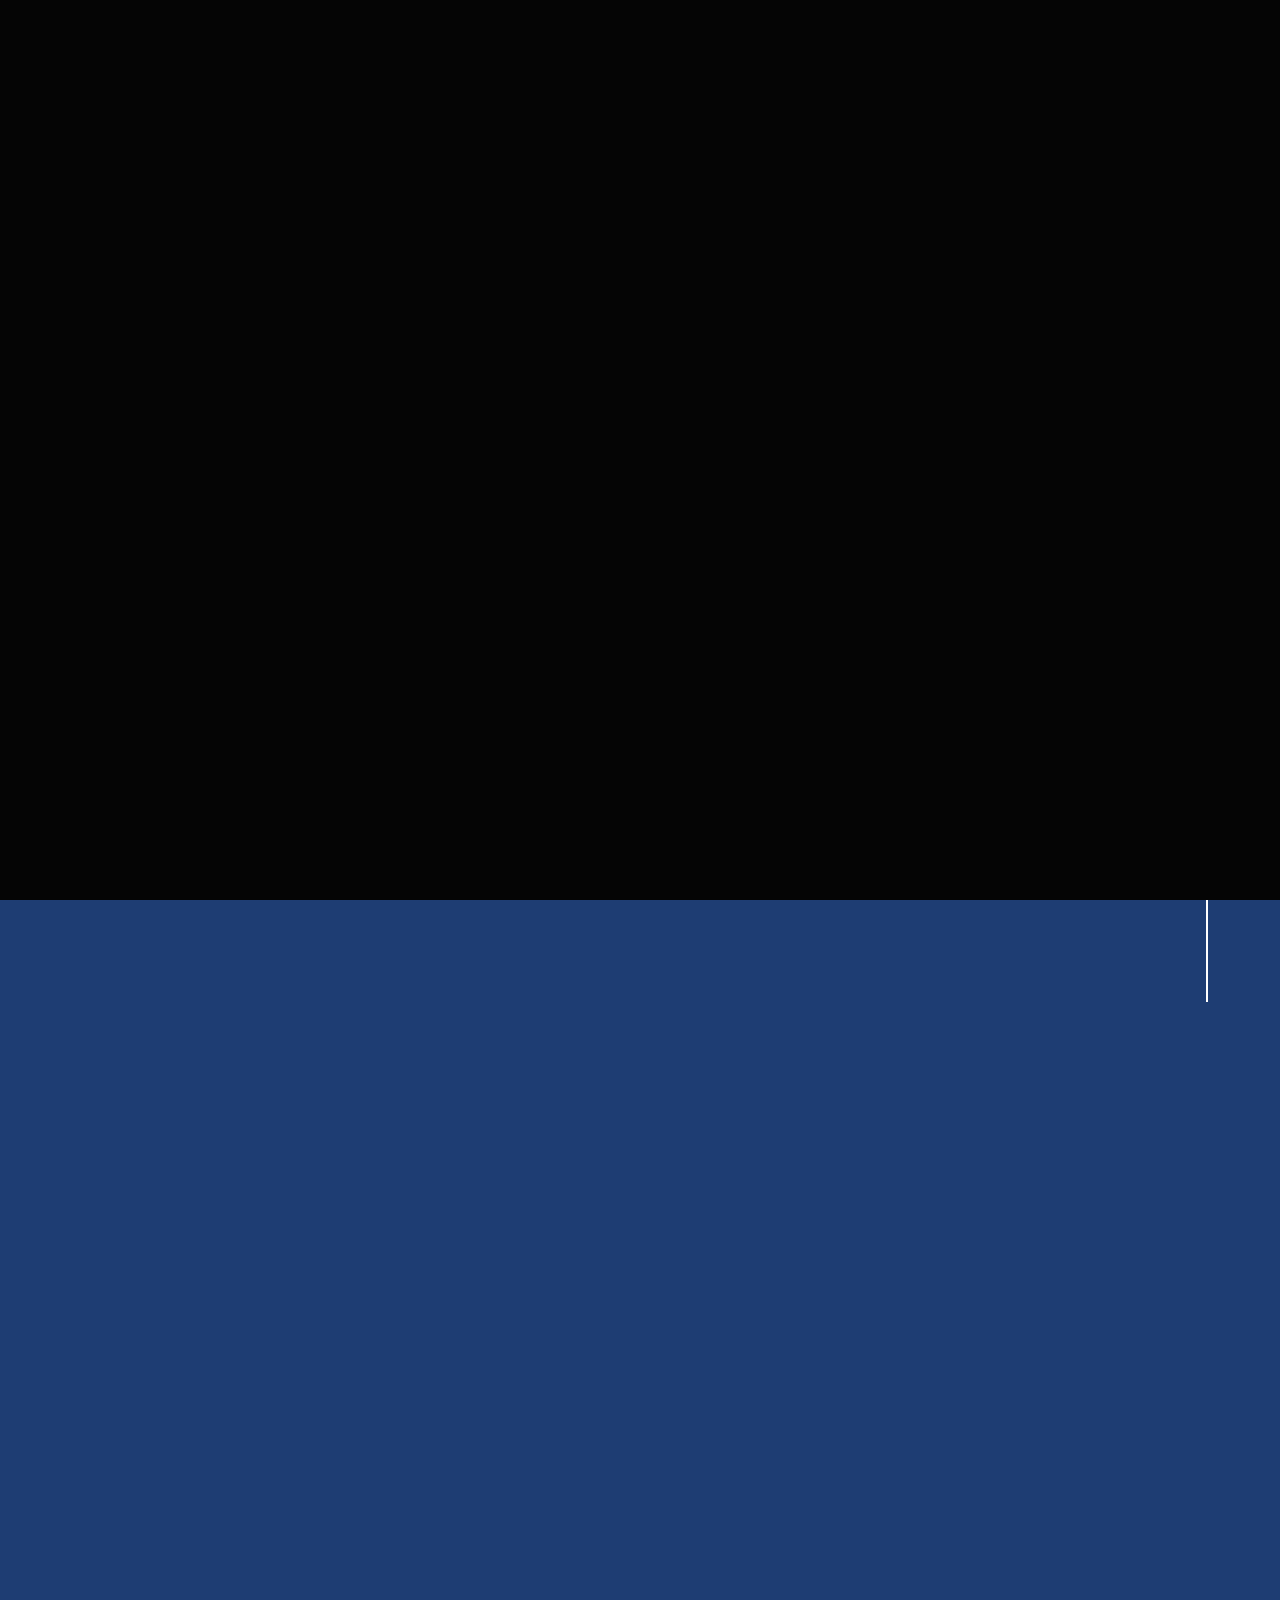
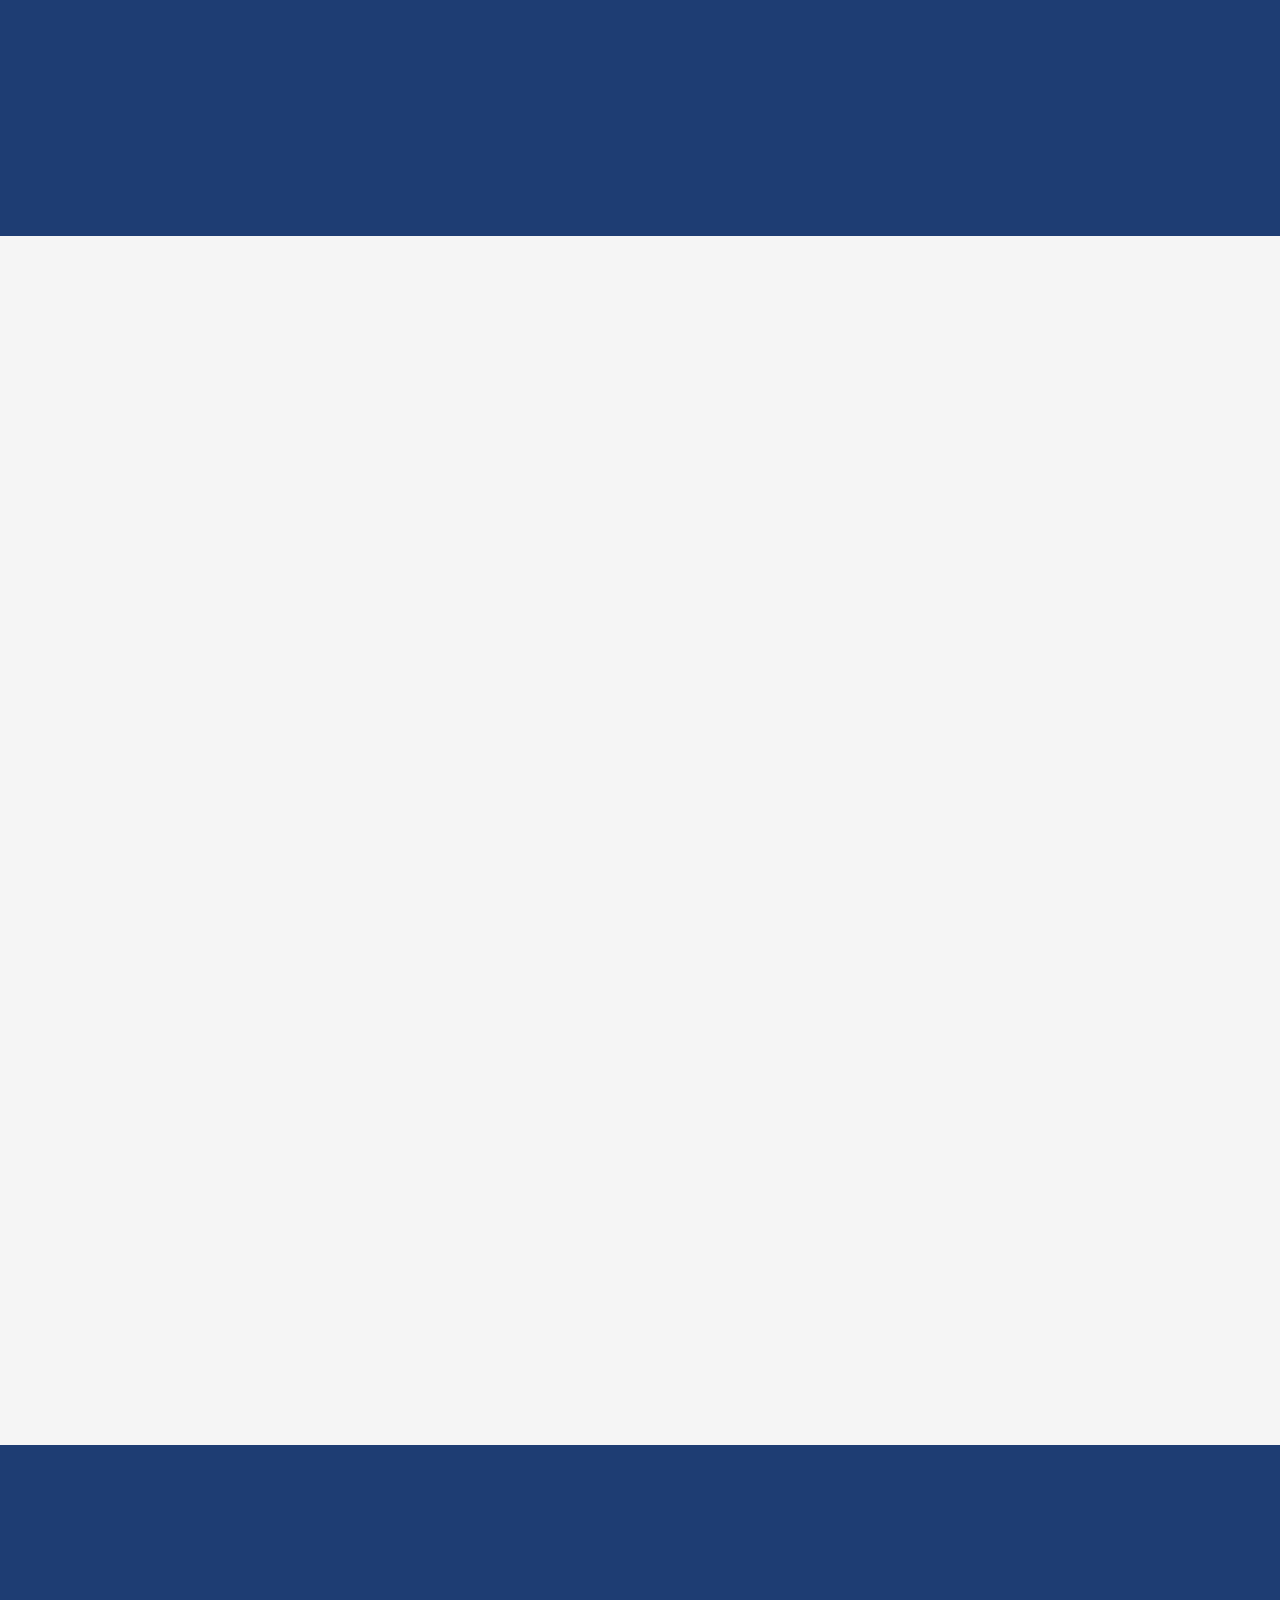
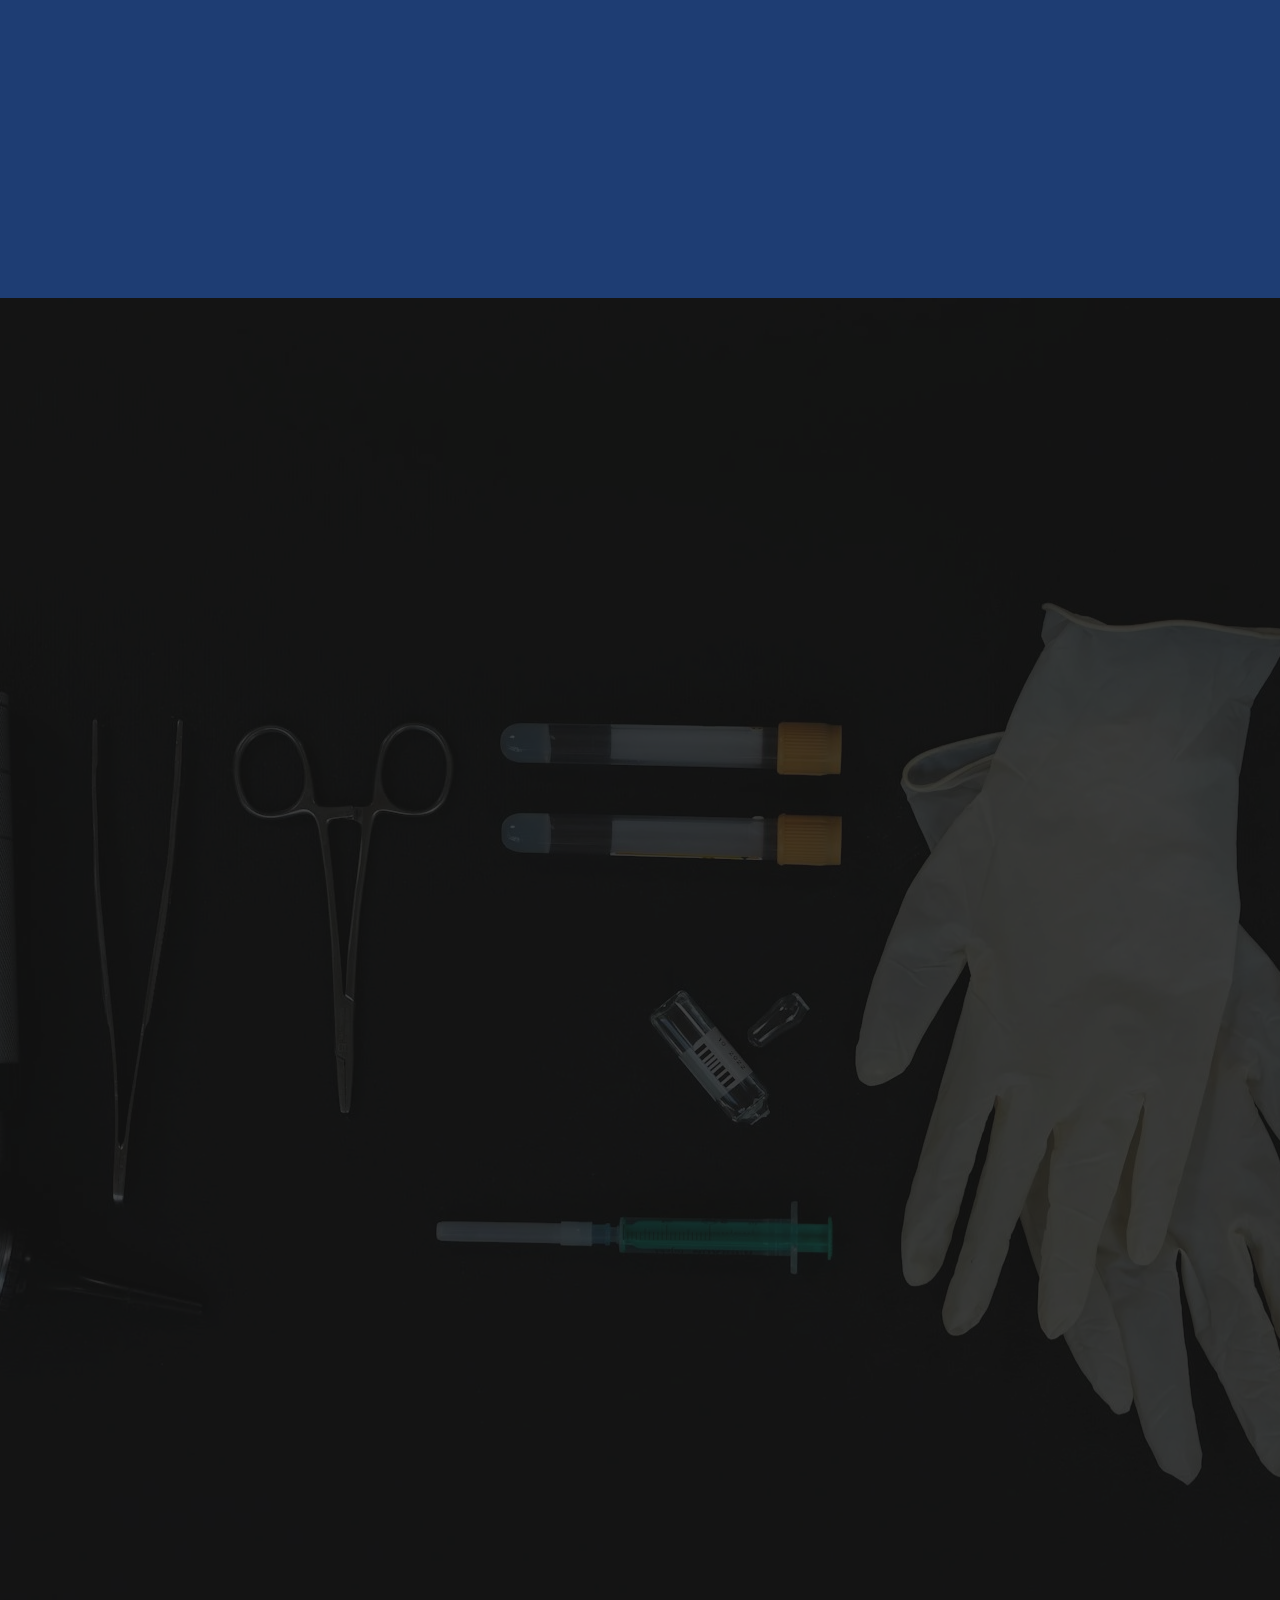
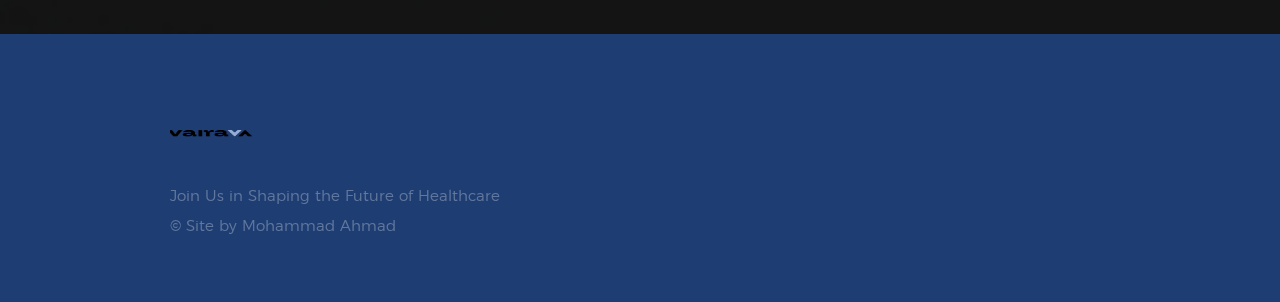
<file: glint/index.html>
<!DOCTYPE html>
<!--[if lt IE 9 ]><html class="no-js oldie" lang="en"> <![endif]-->
<!--[if IE 9 ]><html class="no-js oldie ie9" lang="en"> <![endif]-->
<!--[if (gte IE 9)|!(IE)]><!-->
<html class="no-js" lang="en">
<!--<![endif]-->

<head>

    <!--- basic page needs
    ================================================== -->
    <meta charset="utf-8">
    <title>Indian Nurses for European Healthcare || Vairava </title>
    <meta name="description" content="Vairava connects highly skilled Indian nurses with European foster care homes and healthcare institutions. We provide seamless recruitment, language training, and cultural integration">
    <meta name="author" content="Vairava">

    <!-- mobile specific metas
    ================================================== -->
    <meta name="viewport" content="width=device-width, initial-scale=1">

    <!-- CSS
    ================================================== -->
    <link rel="stylesheet" href="css/base.css">
    <link rel="stylesheet" href="css/vendor.css">
    <link rel="stylesheet" href="css/main.css">

    <!-- script
    ================================================== -->
    <script src="js/modernizr.js"></script>
    <script src="js/pace.min.js"></script>

    <!-- favicons
    ================================================== -->
    <link rel="shortcut icon" href="favicon.ico" type="image/x-icon">
    <link rel="icon" href="favicon.ico" type="image/x-icon">

</head>

<body id="top">

    <!-- header
    ================================================== -->
    <header class="s-header">

        <div class="header-logo">
            <a class="site-logo" href="index.html">
                <img src="images/1.png" alt="Homepage">
            </a>
        </div>

        <nav class="header-nav">

            <a href="#0" class="header-nav__close" title="close"><span>Close</span></a>

            <div class="header-nav__content">
                <h3>Navigation</h3>
                
                <ul class="header-nav__list">
                    <li class="current"><a class="smoothscroll"  href="#home" title="home">Home</a></li>
                    <li><a class="smoothscroll"  href="#about" title="about">About</a></li>
                    <li><a class="smoothscroll"  href="#services" title="services">Services</a></li>
                    <li><a class="smoothscroll"  href="#Why choose us" title="Why choose us">Why choose us</a></li>
                    <li><a class="smoothscroll"  href="#contact" title="contact">Contact</a></li>
                </ul>
    
                
    
                <ul class="header-nav__social">
                    <li>
                        <a href="#"><i class="fa fa-facebook"></i></a>
                    </li>
                    <li>
                        <a href="#"><i class="fa fa-twitter"></i></a>
                    </li>
                    <li>
                        <a href="#"><i class="fa fa-instagram"></i></a>
                    </li>
                    <li>
                        <a href="#"><i class="fa fa-behance"></i></a>
                    </li>
                    <li>
                        <a href="#"><i class="fa fa-dribbble"></i></a>
                    </li>
                </ul>

            </div> <!-- end header-nav__content -->

        </nav>  <!-- end header-nav -->

        <a class="header-menu-toggle" href="#0">
            <span class="header-menu-text">Menu</span>
            <span class="header-menu-icon"></span>
        </a>

    </header> <!-- end s-header -->


    <!-- home
    ================================================== -->
    <section id="home" class="s-home target-section" data-parallax="scroll" data-image-src="images/Medical+Staff.jpeg" data-natural-width=3000 data-natural-height=2000 data-position-y=center>

        <div class="overlay"></div>
        <div class="shadow-overlay"></div>

        <div class="home-content">

            <div class="row home-content__main">

                <h3>Connecting Nurses with Opportunities</h3>

                <h1>
                    Bringing India’s Best Nurses <br>
                    to Europe’s Healthcare System
                    
                </h1>
                <p>Vairava helps Indian nurses build rewarding careers abroad while ensuring European healthcare institutions receive the skilled professionals they need.</p>

                <div class="home-content__buttons">
                    <a href="#contact" class="smoothscroll btn btn--stroke">
                        Hire a Nurse
                    </a>
                    <a href="#about" class="smoothscroll btn btn--stroke">
                        Join as a Nurse
                    </a>
                </div>

            </div>

            <div class="home-content__scroll">
                <a href="#about" class="scroll-link smoothscroll">
                    <span>Scroll Down</span>
                </a>
            </div>

            <div class="home-content__line"></div>

        </div> <!-- end home-content -->


        <ul class="home-social">
            <li>
                <a href="#0"><i class="fa fa-facebook" aria-hidden="true"></i><span>Facebook</span></a>
            </li>
            <li>
                <a href="#0"><i class="fa fa-twitter" aria-hidden="true"></i><span>Twiiter</span></a>
            </li>
            <li>
                <a href="#0"><i class="fa fa-instagram" aria-hidden="true"></i><span>Instagram</span></a>
            </li>
            <li>
                <a href="#0"><i class="fa fa-behance" aria-hidden="true"></i><span>Behance</span></a>
            </li>
            <li>
                <a href="#0"><i class="fa fa-dribbble" aria-hidden="true"></i><span>Dribbble</span></a>
            </li>
        </ul> 
        <!-- end home-social -->

    </section> <!-- end s-home -->


    <!-- about
    ================================================== -->
    <section id='about' class="s-about">

        <div class="row section-header has-bottom-sep" data-aos="fade-up">
            <div class="col-full">
                <h3 class="subhead subhead--dark">Hello There</h3>
                <h1 class="display-1 display-1--light">Who We Are</h1>
            </div>
        </div> <!-- end section-header -->

        <div class="row about-desc" data-aos="fade-up">
            <div class="col-full">
                <p>
                    Vairava is a healthcare staffing & training platform that connects highly skilled Indian nurses with European foster care homes, elderly care facilities, and hospitals.We don’t just place nurses—we ensure a smooth transition by providing language training, cultural integration, and visa assistance. Our goal is to empower nurses with international career opportunities while ensuring that healthcare institutions receive the best talent.
</p>
<p>
                </p>
            </div>
        </div> <!-- end about-desc -->

        <div class="row about-stats stats block-1-4 block-m-1-2 block-mob-full" data-aos="fade-up">
                
            <div class="col-block stats__col ">
                <div class="stats__count">3</div>
                <h5>India's Rank in Global Nurse Production</h5>
            </div>
            <div class="col-block stats__col">
                <div class="stats__count">50000</div>
                <h5>Indian Nursing Graduates Every Year</h5>
            </div>
            <div class="col-block stats__col">
                <div class="stats__count">10000</div>
                <h5>Indian Nurses Hired in Germany (Year)</h5>
            </div>
            <div class="col-block stats__col">
                <div class="stats__count">100000 



                </div>
                <h5>Shortage of Nurses in Germany by 2030</h5> 
            </div>

        </div> <!-- end about-stats -->

        <div class="about__line"></div>

    </section> <!-- end s-about -->


    <!-- services
    ================================================== -->
    <section id='services' class="s-services">

        <div class="row section-header has-bottom-sep" data-aos="fade-up">
            <div class="col-full">
                <h3 class="subhead">What We Do</h3>
                <h1 class="display-2">Taking Care of Those<BR> Who Take Care of Others</h1>
            </div>
        </div> <!-- end section-header -->

        <div class="row services-list block-1-2 block-tab-full">

            <div class="col-block service-item" data-aos="fade-up">
                <div class="service-icon">
                    <i class="fa fa-ambulance"></i>
                </div>
                <div class="service-text">
                    <h3 class="h2">Nurse Recruitment</h3>
                    <p>Vairava connects highly qualified Indian nurses with European healthcare institutions, ensuring a perfect match for both parties.
                    </p>
                </div>
            </div>

            <div class="col-block service-item" data-aos="fade-up">
                <div class="service-icon">
                    <i class="fa fa-language"></i>
                </div>
                <div class="service-text">
                    <h3 class="h2">Language & Cultural Training</h3>
                    <p>We provide German, French, and other language training, along with cultural adaptation courses to help nurses integrate smoothly into their new environment.
                    </p>
                </div>
            </div>

            <div class="col-block service-item" data-aos="fade-up">
                <div class="service-icon">
                    <i class="fa fa-university"></i>
                </div>  
                <div class="service-text">
                    <h3 class="h2">Visa & Legal Assistance</h3>
                    <p>From work permits to residency visas, we handle the entire legal and documentation process, ensuring a hassle-free relocation.
                    </p>
                </div>
            </div>

            <div class="col-block service-item" data-aos="fade-up">
                <div class="service-icon">
                    <i class="fa fa-wheelchair"></i>
                </div>
                <div class="service-text">
                    <h3 class="h2">Foster & Elderly Care Staffing</h3>
                    <p>We provide specialized nurses trained in elderly care, palliative care, and foster home services, ensuring compassionate and skilled professionals for European institutions.
                    </p>
                </div>
            </div>

            <div class="col-block service-item" data-aos="fade-up">
                <div class="service-icon">
                    <i class="fa fa-globe"></i>
                </div>
                <div class="service-text">
                    <h3 class="h2">Relocation & Settlement Support</h3>
                    <p>We assist nurses with travel arrangements, accommodation, and local integration, ensuring a smooth transition into their new career
                    </p>
                </div>
            </div>
    
            <div class="col-block service-item" data-aos="fade-up">
                <div class="service-icon"><i class="fa fa-graduation-cap"></i></div>
                <div class="service-text">
                    <h3 class="h2">Continuing Education & Professional Development</h3>
                    <p>We offer ongoing training and development opportunities to help nurses stay updated with the latest medical practices and technologies, enhancing their skills and career prospects.
                    </p>
                </div>
            </div>

        </div> <!-- end services-list -->

    </section> <!-- end s-services -->


    
    <!-- why choose us
    ================================================== -->
    <section id="Why choose us" class="s-Why choose us">

        <div class="row section-header" data-aos="fade-up">
            <div class="col-full">
                <h3 class="subhead">Why choose Vairava?</h3>
                <h1 class="display-2">The Right Partner for Your Healthcare and Nursing Needs</h1>
            </div><div><p>Vairava is your trusted partner in bridging the gap between skilled Indian nurses and European healthcare institutions. We provide highly trained, English-speaking professionals who meet international healthcare standards. Our comprehensive support includes global certification, language training, and cultural integration, ensuring seamless adaptation to European healthcare environments.

                We handle visa processing, work permits, and relocation assistance, making the transition stress-free for both nurses and employers. Our ethical and transparent recruitment process guarantees qualified, compassionate, and dedicated healthcare professionals, enhancing patient care and operational efficiency. With Vairava, you're not just hiring talent—you're investing in quality healthcare and long-term success.</p></div>
        </section> <!-- end section-header -->

       

        

                 

    <!-- contact
    ================================================== -->
    <section id="contact" class="s-contact">

        <div class="overlay"></div>
        <div class="contact__line"></div>

        <div class="row section-header" data-aos="fade-up">
            <div class="col-full">
                <h3 class="subhead">Contact Us</h3>
                <h1 class="display-2 display-2--light">Whether You're a Nurse or a Healthcare Institution, Let's Build the Future Together</h1>
            </div>
        </div>

        <div class="row contact-content" data-aos="fade-up">
            
            <div class="contact-primary">

                <h3 class="h6">Send Us A Message</h3>

                <form name="contactForm" id="contactForm" method="post" action="" novalidate="novalidate">
                    <fieldset>
    
                    <div class="form-field">
                        <input name="contactName" type="text" id="contactName" placeholder="Your Name" value="" minlength="2" required="" aria-required="true" class="full-width">
                    </div>
                    <div class="form-field">
                        <input name="contactEmail" type="email" id="contactEmail" placeholder="Your Email" value="" required="" aria-required="true" class="full-width">
                    </div>
                    <div class="form-field">
                        <input name="contactSubject" type="text" id="contactSubject" placeholder="Subject" value="" class="full-width">
                    </div>
                    <div class="form-field">
                        <textarea name="contactMessage" id="contactMessage" placeholder="Your Message" rows="10" cols="50" required="" aria-required="true" class="full-width"></textarea>
                    </div>
                    <div class="form-field">
                        <button class="full-width btn--primary">Submit</button>
                        <div class="submit-loader">
                            <div class="text-loader">Sending...</div>
                            <div class="s-loader">
                                <div class="bounce1"></div>
                                <div class="bounce2"></div>
                                <div class="bounce3"></div>
                            </div>
                        </div>
                    </div>
    
                    </fieldset>
                </form>

                <!-- contact-warning -->
                <div class="message-warning">
                    Something went wrong. Please try again.
                </div> 
            
                <!-- contact-success -->
                <div class="message-success">
                    Your message was sent, thank you!<br>
                </div>

            </div> <!-- end contact-primary -->

            <div class="contact-secondary">
                <div class="contact-info">

                    <h3 class="h6 hide-on-fullwidth">Contact Info</h3>

                    <div class="cinfo">
                        <h5>Where to Find Us</h5>
                        <p>
                            Malti Kunj Complex Elite Chowk <br>
                             Jhansi UP <br>
                            284001 India
                        </p>
                    </div>

                    <div class="cinfo">
                        <h5>Email Us At</h5>
                        <p>
                            director@vairava.co<br>
                            contact@vairava.co
                        </p>
                    </div>

                    <div class="cinfo">
                        <h5>Call Us At</h5>
                        <p>
                        Phone: +91 9178560355 <br>
                        mobile:
                                   +91 9415194674
                          
                        </p>
                    </div>

                    <ul class="contact-social">
                        <li>
                            <a href="#"><i class="fa fa-facebook" aria-hidden="true"></i></a>
                        </li>
                        <li>
                            <a href="#"><i class="fa fa-twitter" aria-hidden="true"></i></a>
                        </li>
                        <li>
                            <a href="#"><i class="fa fa-instagram" aria-hidden="true"></i></a>
                        </li>
                        <li>
                            <a href="#"><i class="fa fa-behance" aria-hidden="true"></i></a>
                        </li>
                        <li>
                            <a href="#"><i class="fa fa-dribbble" aria-hidden="true"></i></a>
                        </li>
                    </ul> <!-- end contact-social -->

                </div> <!-- end contact-info -->
            </div> <!-- end contact-secondary -->

        </div> <!-- end contact-content -->

    </section> <!-- end s-contact -->


    <!-- footer
    ================================================== -->
    <footer>

        <div class="row footer-main">

            <div class="col-six tab-full left footer-desc">

                <div class="footer-logo"></div>
                Join Us in Shaping the Future of Healthcare
            </div>

           

            

        

            <div class="col-twelve">
                <div class="copyright">
                    <span>© Site by Mohammad Ahmad</span>
                </div>
            </div>
  

                <div class="go-top">
                    <a class="smoothscroll" title="Back to Top" href="#top"><i class="icon-arrow-up" aria-hidden="true"></i></a>
                </div>
            </div>

        </div> <!-- end footer-bottom -->

    </footer> <!-- end footer -->


    <!-- photoswipe background
    ================================================== -->
    <div aria-hidden="true" class="pswp" role="dialog" tabindex="-1">

        <div class="pswp__bg"></div>
        <div class="pswp__scroll-wrap">

            <div class="pswp__container">
                <div class="pswp__item"></div>
                <div class="pswp__item"></div>
                <div class="pswp__item"></div>
            </div>

            <div class="pswp__ui pswp__ui--hidden">
                <div class="pswp__top-bar">
                    <div class="pswp__counter"></div><button class="pswp__button pswp__button--close" title="Close (Esc)"></button> <button class="pswp__button pswp__button--share" title=
                    "Share"></button> <button class="pswp__button pswp__button--fs" title="Toggle fullscreen"></button> <button class="pswp__button pswp__button--zoom" title=
                    "Zoom in/out"></button>
                    <div class="pswp__preloader">
                        <div class="pswp__preloader__icn">
                            <div class="pswp__preloader__cut">
                                <div class="pswp__preloader__donut"></div>
                            </div>
                        </div>
                    </div>
                </div>
                <div class="pswp__share-modal pswp__share-modal--hidden pswp__single-tap">
                    <div class="pswp__share-tooltip"></div>
                </div><button class="pswp__button pswp__button--arrow--left" title="Previous (arrow left)"></button> <button class="pswp__button pswp__button--arrow--right" title=
                "Next (arrow right)"></button>
                <div class="pswp__caption">
                    <div class="pswp__caption__center"></div>
                </div>
            </div>

        </div>

    </div> <!-- end photoSwipe background -->


    <!-- preloader
    ================================================== -->
    <div id="preloader">
        <div id="loader">
            <div class="line-scale-pulse-out">
                <div></div>
                <div></div>
                <div></div>
                <div></div>
                <div></div>
            </div>
        </div>
    </div>


    <!-- Java Script
    ================================================== -->
    <script src="js/jquery-3.2.1.min.js"></script>
    <script src="js/plugins.js"></script>
    <script src="js/main.js"></script>

</body>

</html>
</file>
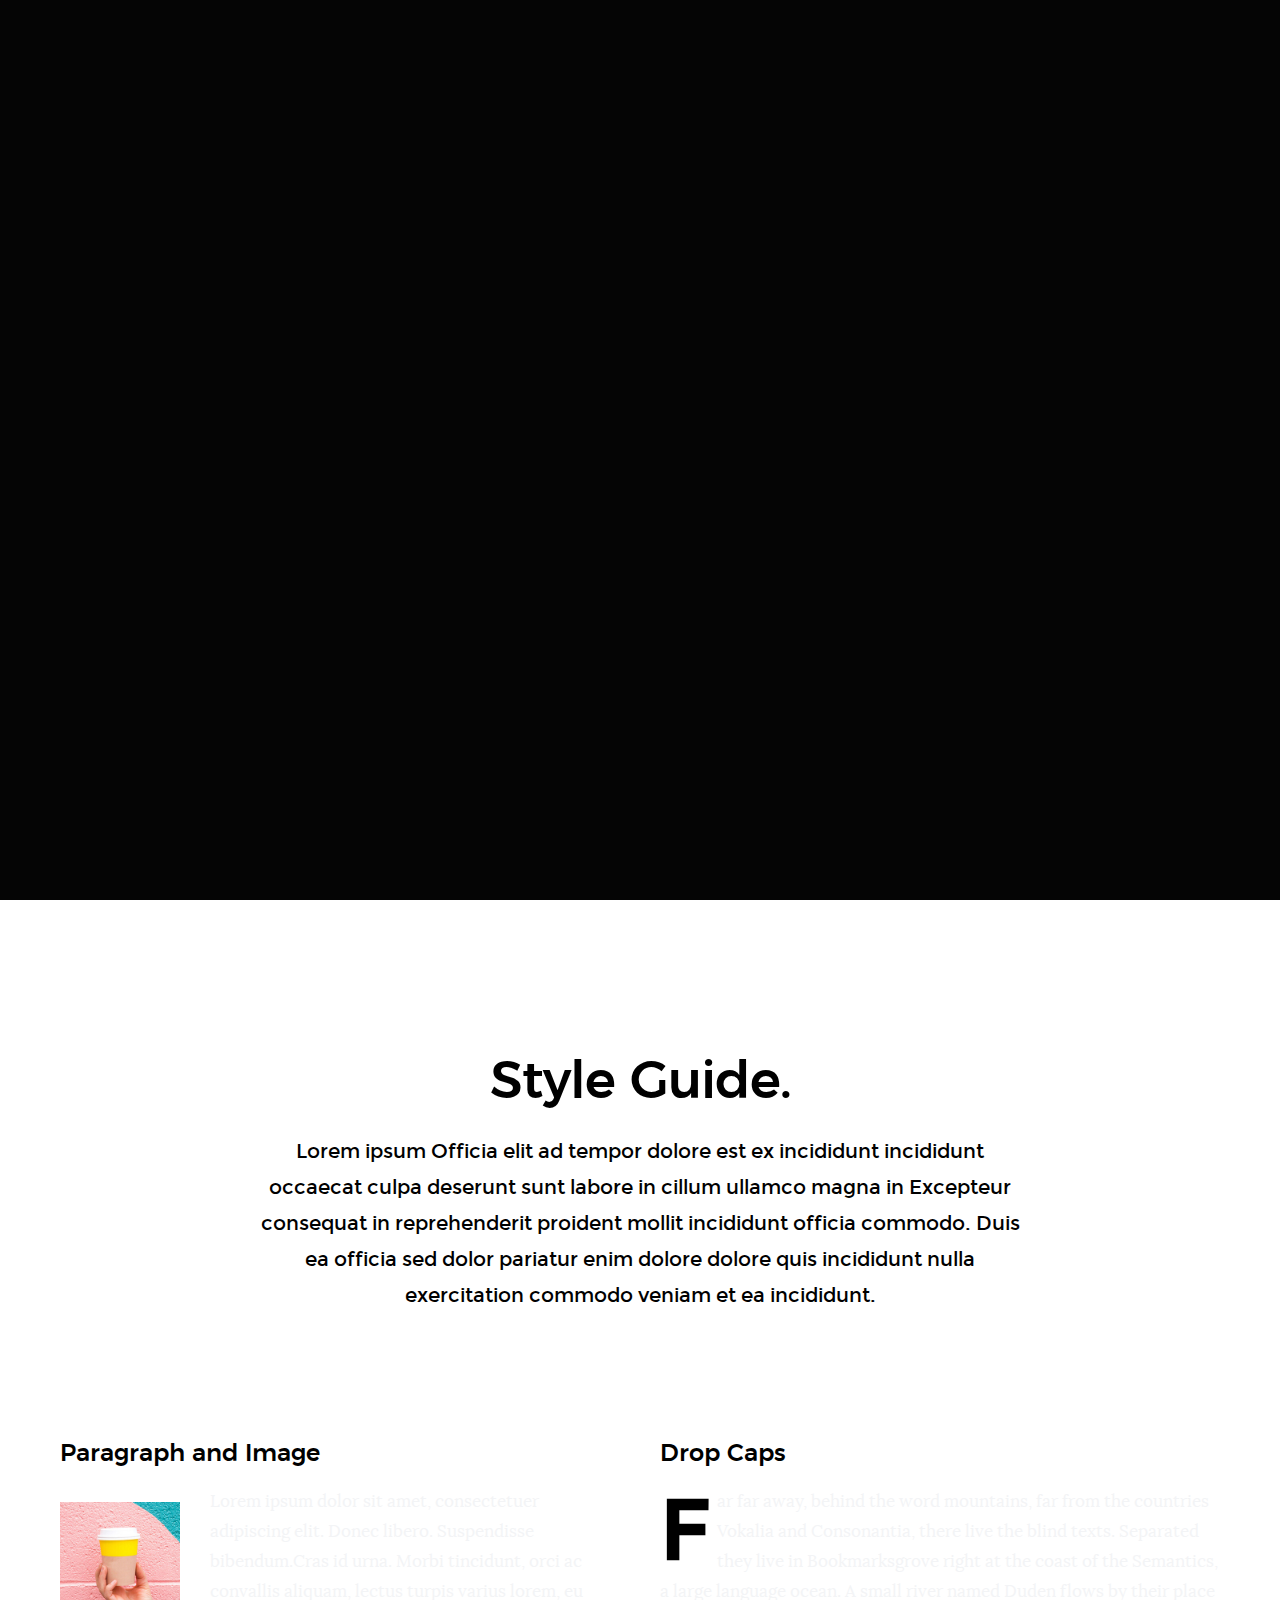
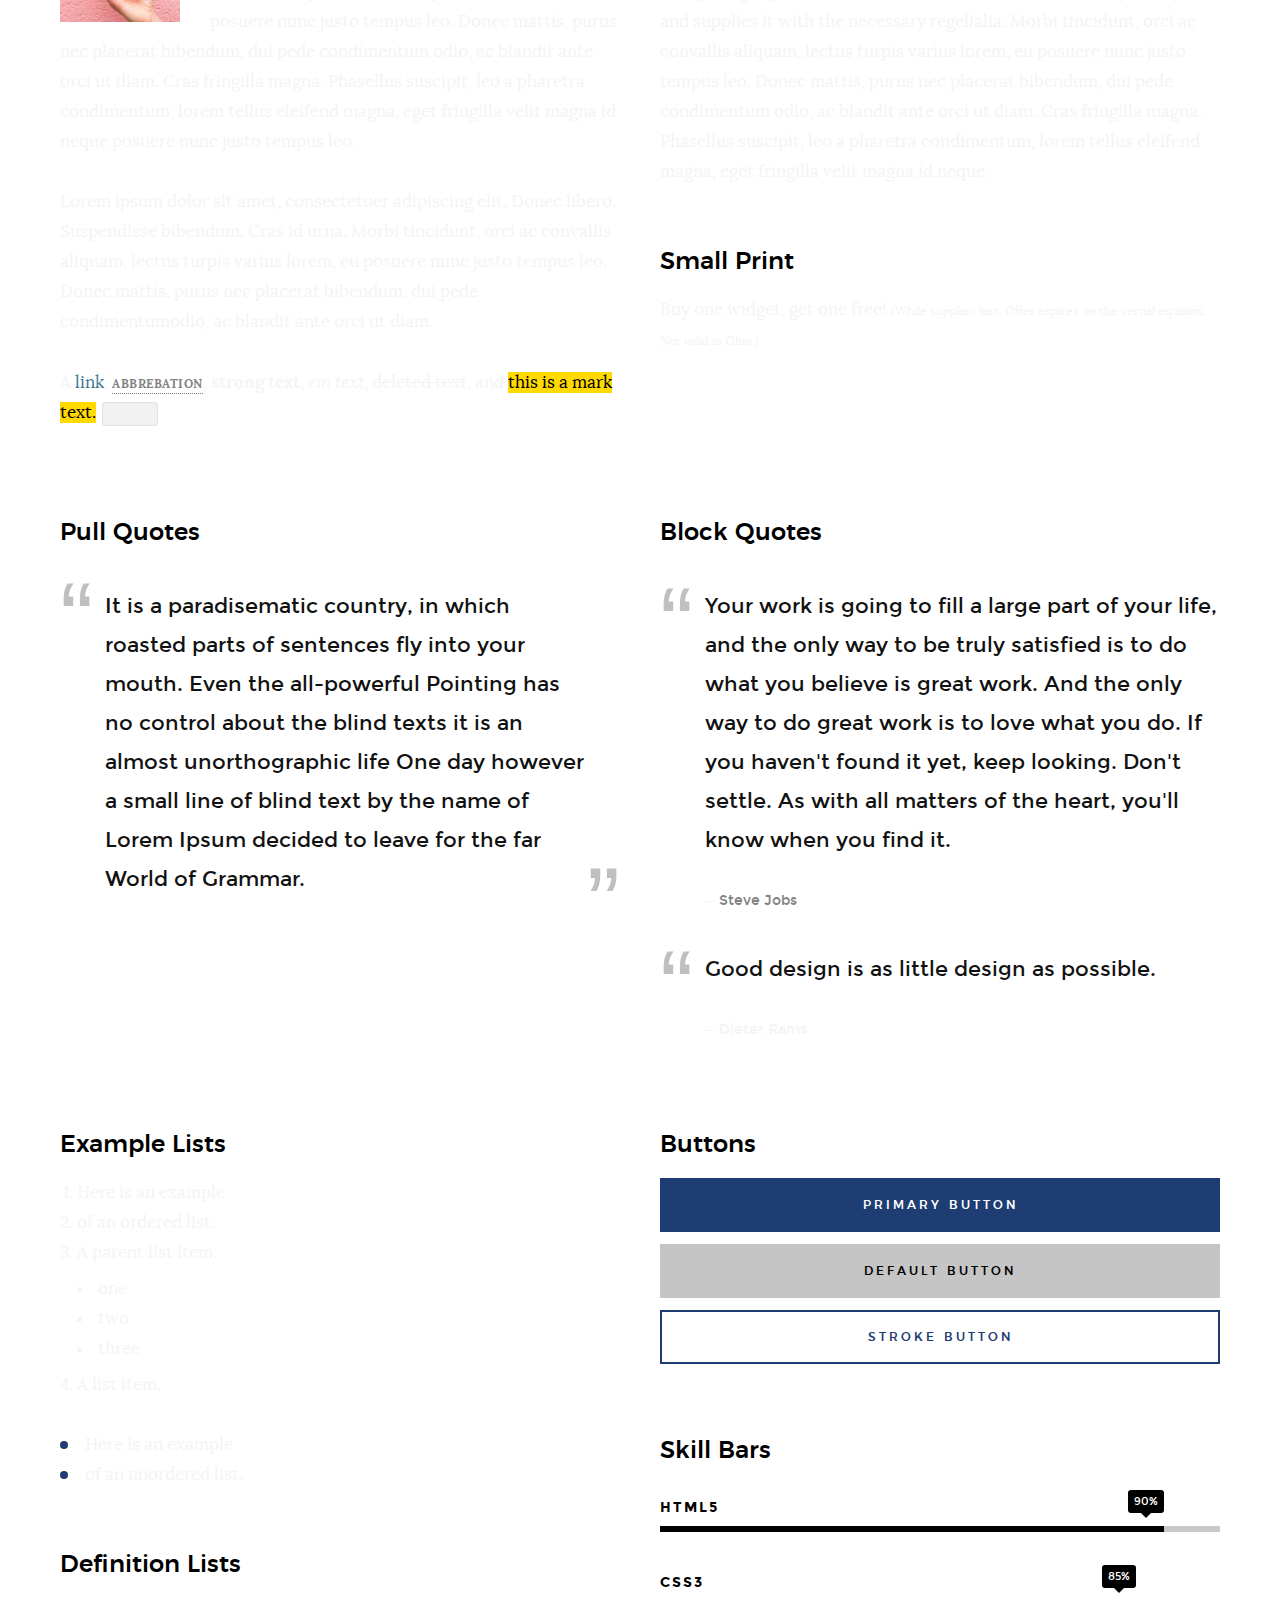
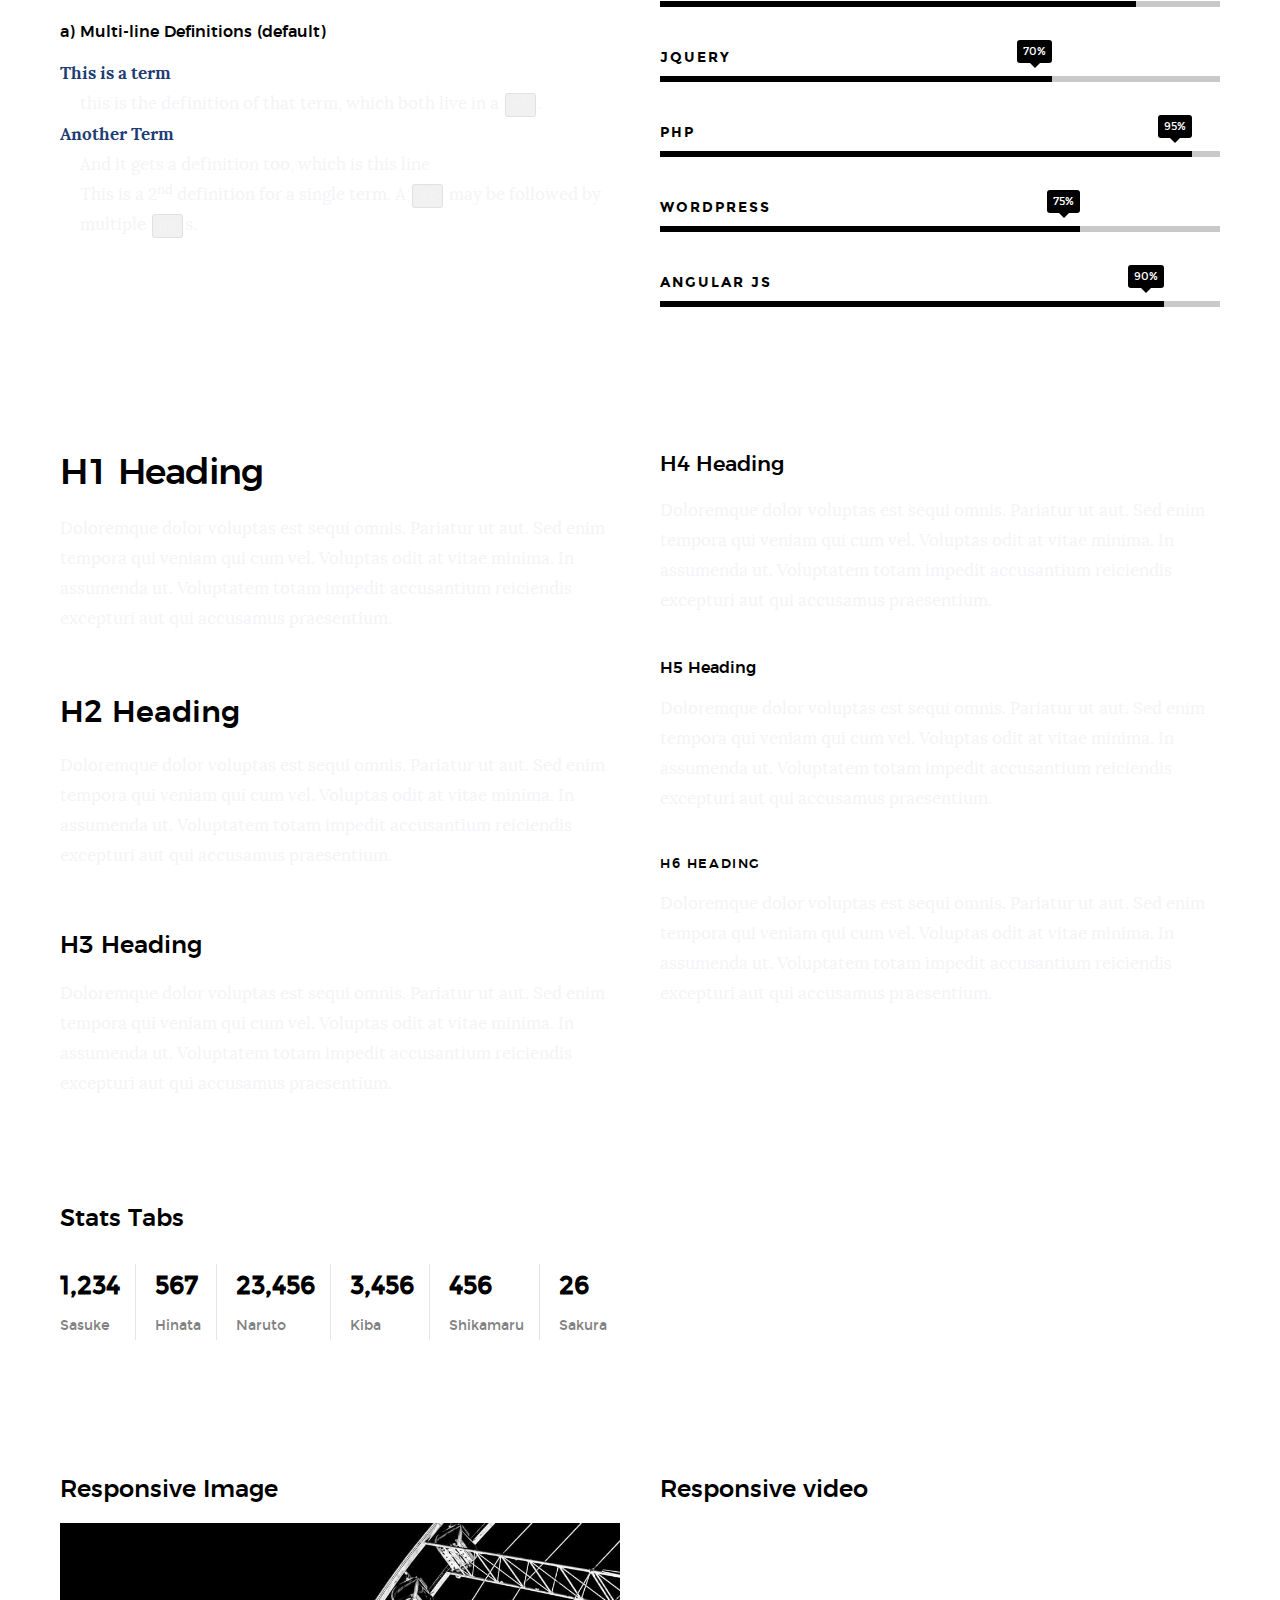
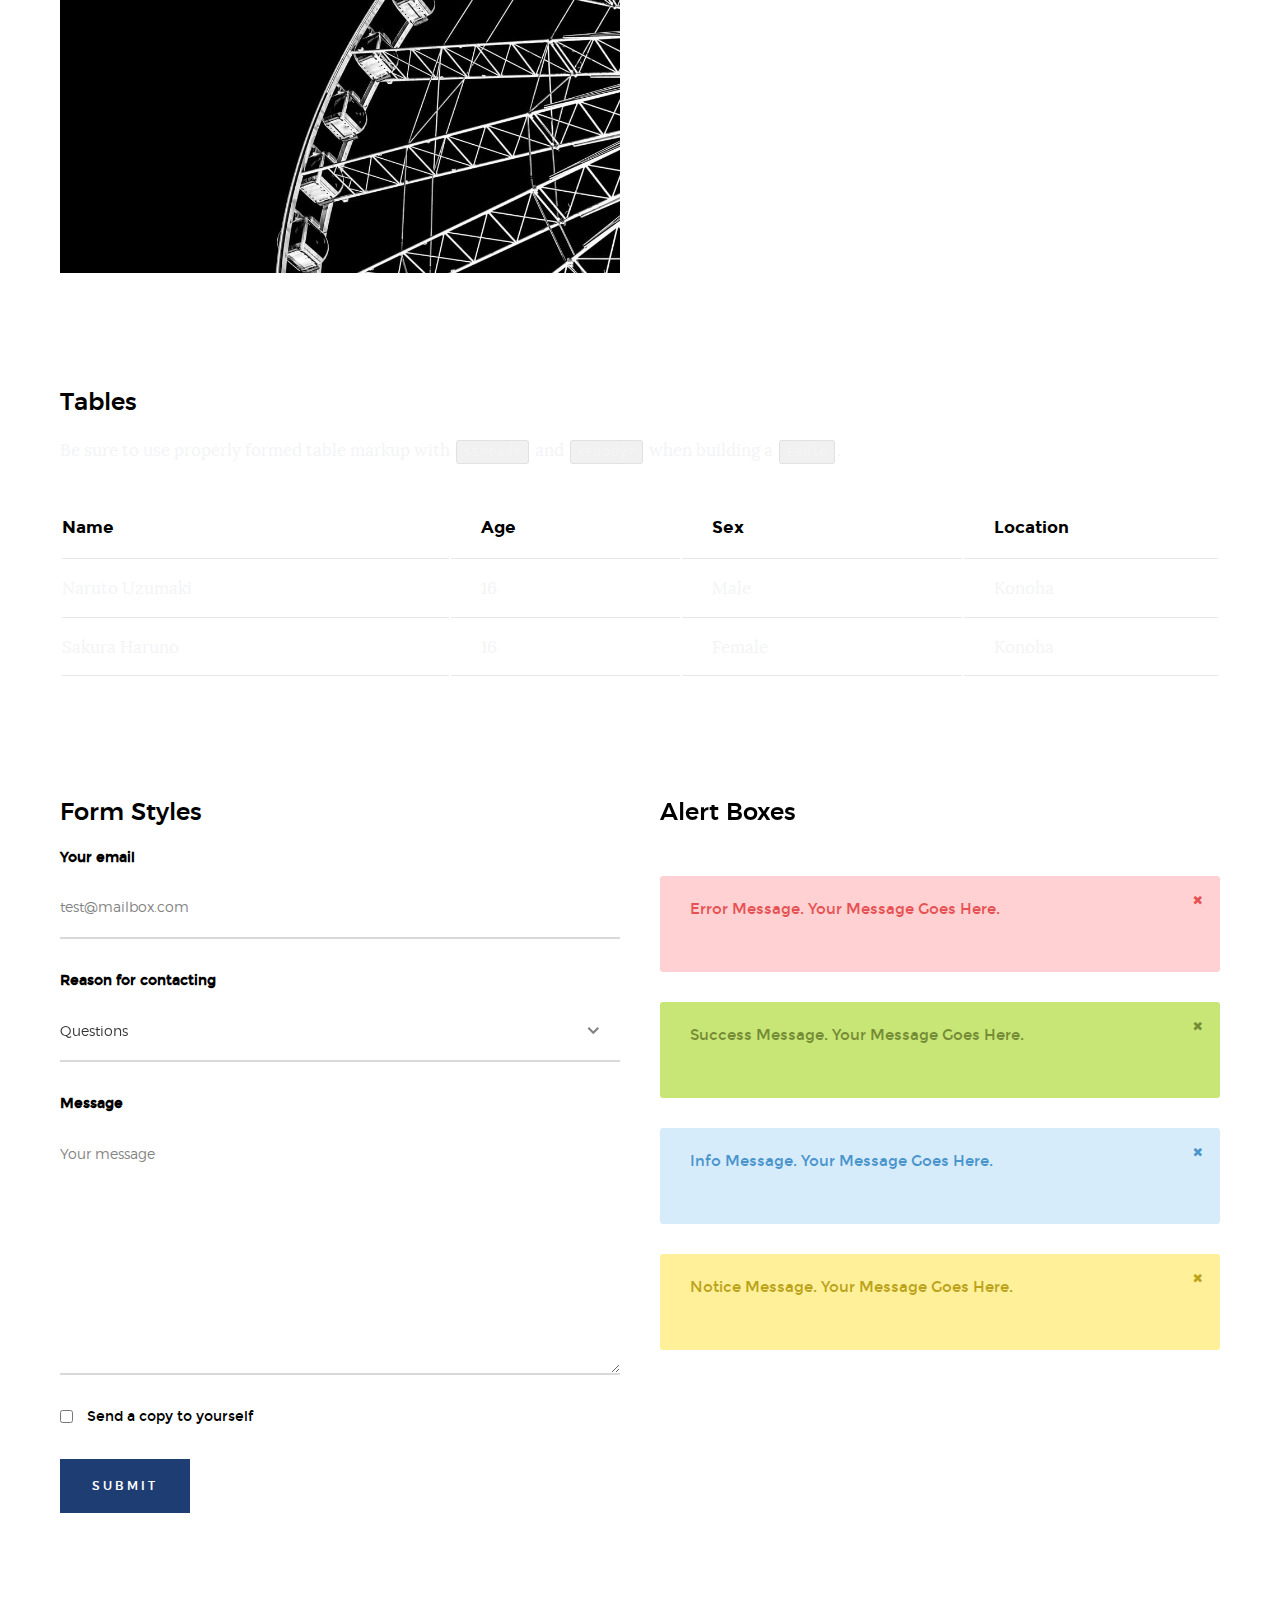
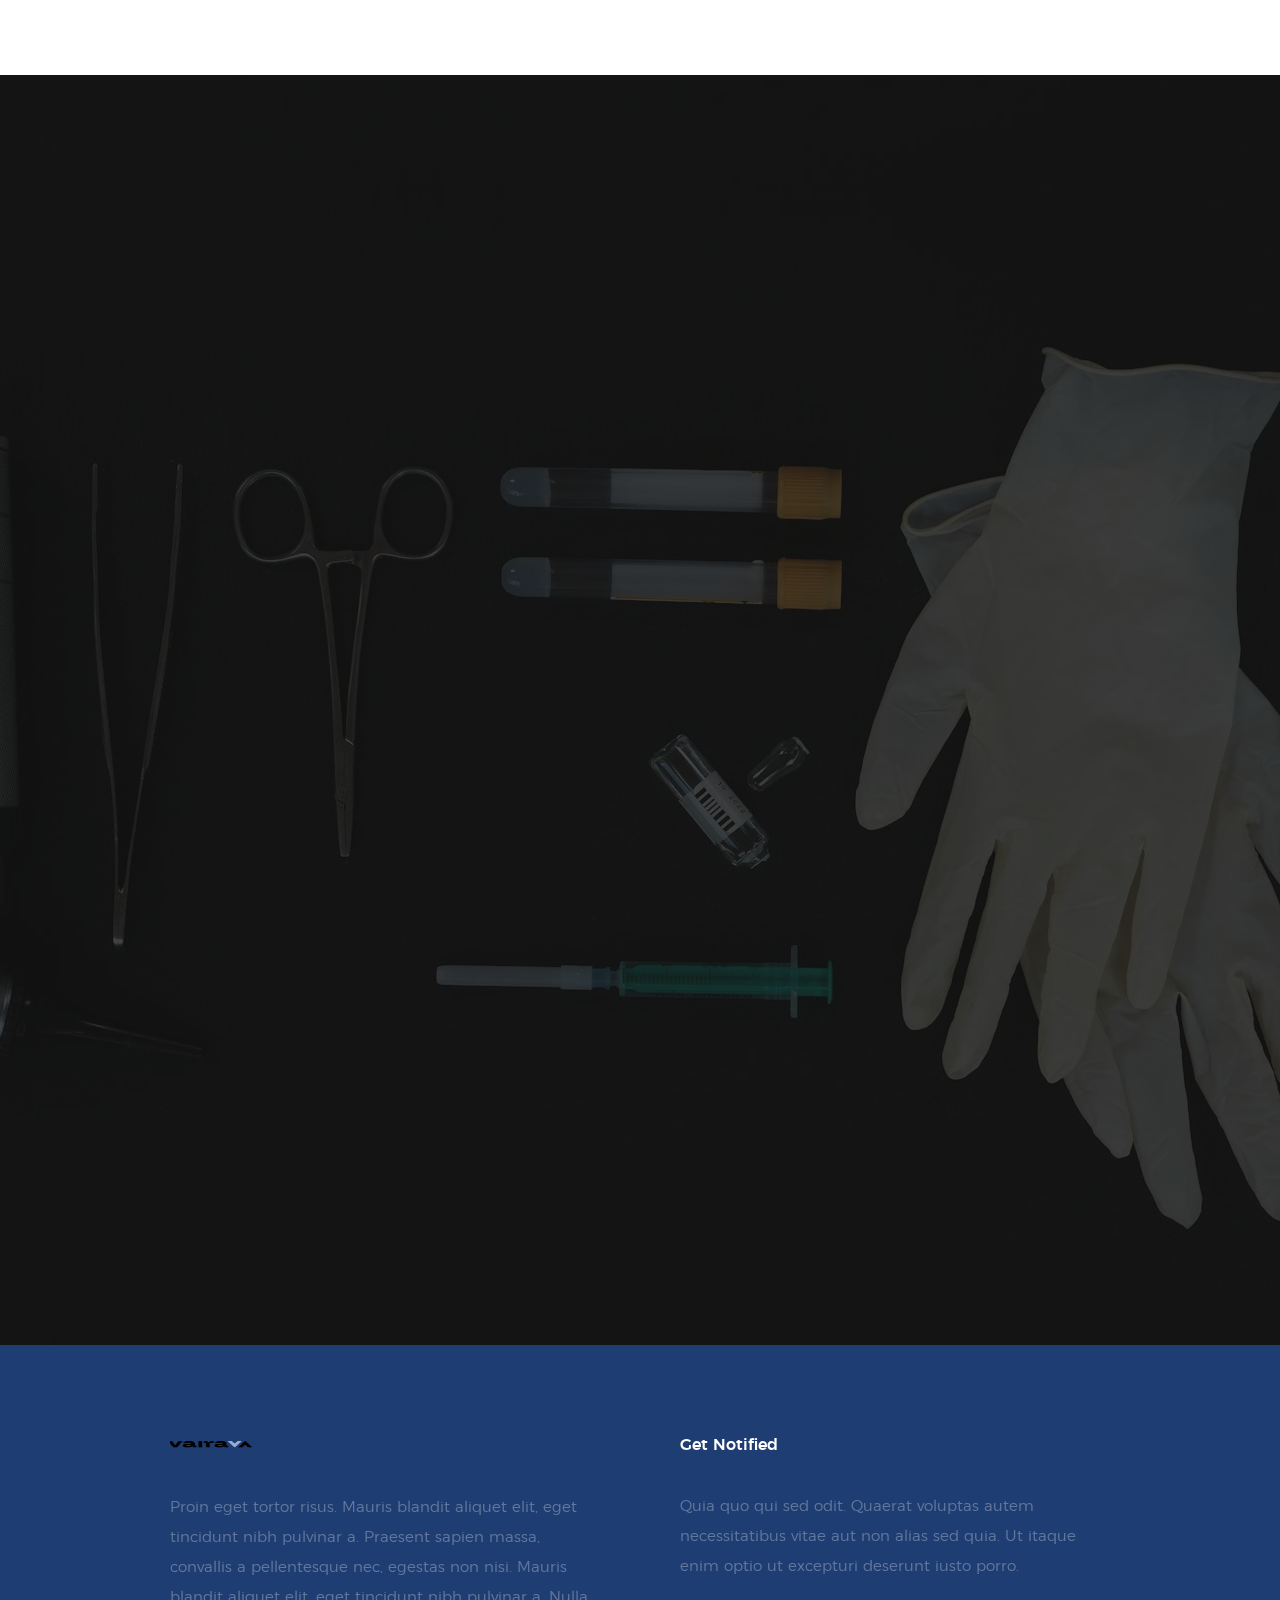
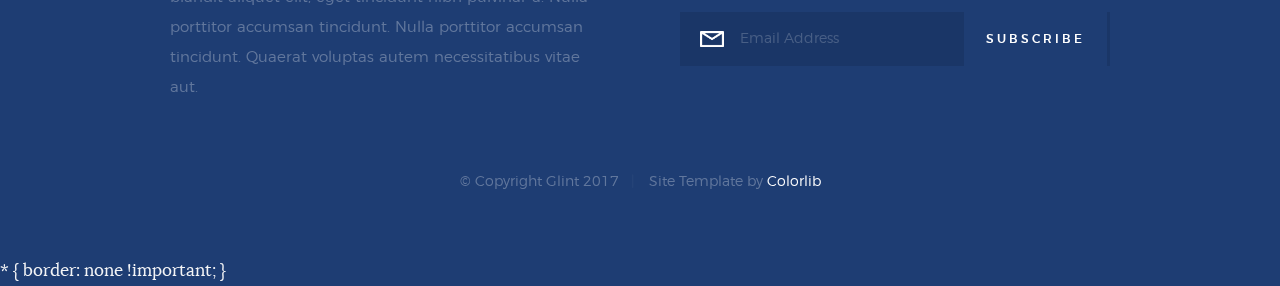
<file: glint/styles.html>
<!DOCTYPE html>
<!--[if lt IE 9 ]><html class="no-js oldie" lang="en"> <![endif]-->
<!--[if IE 9 ]><html class="no-js oldie ie9" lang="en"> <![endif]-->
<!--[if (gte IE 9)|!(IE)]><!-->
<html class="no-js" lang="en">
<!--<![endif]-->

<head>

    <!--- basic page needs
    ================================================== -->
    <meta charset="utf-8">
    <title>Glint - Style Guide</title>
    <meta name="description" content="">
    <meta name="author" content="">

    <!-- mobile specific metas
    ================================================== -->
    <meta name="viewport" content="width=device-width, initial-scale=1">

    <!-- CSS
    ================================================== -->
    <link rel="stylesheet" href="css/base.css">
    <link rel="stylesheet" href="css/vendor.css">
    <link rel="stylesheet" href="css/main.css">

    <style type="text/css" media="screen">
        .s-styles { 
            background: white;
            padding-top: 15rem;
            padding-bottom: 12rem;
        }
     </style> 

    <!-- script
    ================================================== -->
    <script src="js/modernizr.js"></script>
    <script src="js/pace.min.js"></script>

    <!-- favicons
    ================================================== -->
    <link rel="shortcut icon" href="favicon.ico" type="image/x-icon">
    <link rel="icon" href="favicon.ico" type="image/x-icon">

</head>

<body id="top">

    <!-- header
    ================================================== -->
    <header class="s-header">

        <div class="header-logo">
            <a class="site-logo" href="index.html">
                <img src="images/logo.png" alt="Homepage">
            </a>
        </div>

        <nav class="header-nav">

            <a href="#0" class="header-nav__close" title="close"><span>Close</span></a>

            <div class="header-nav__content">
                <h3>Navigation</h3>
                
                <ul class="header-nav__list">
                    <li class="current"><a class="smoothscroll"  href="index.html" title="home">Home</a></li>
                    <li><a href="index.html#about" title="about">About</a></li>
                    <li><a href="index.html#services" title="services">Services</a></li>
                    <li><a href="index.html#works" title="works">Works</a></li>
                    <li><a href="index.html#clients" title="clients">Clients</a></li>
                    <li><a href="#contact" title="contact">Contact</a></li>
                </ul>
    
                <p>Perspiciatis hic praesentium nesciunt. Et neque a dolorum <a href='#0'>voluptatem</a> porro iusto sequi veritatis libero enim. Iusto id suscipit veritatis neque reprehenderit.</p>
    
                <ul class="header-nav__social">
                    <li>
                        <a href="#0"><i class="fa fa-facebook"></i></a>
                    </li>
                    <li>
                        <a href="#0"><i class="fa fa-twitter"></i></a>
                    </li>
                    <li>
                        <a href="#0"><i class="fa fa-instagram"></i></a>
                    </li>
                    <li>
                        <a href="#0"><i class="fa fa-behance"></i></a>
                    </li>
                    <li>
                        <a href="#0"><i class="fa fa-dribbble"></i></a>
                    </li>
                </ul>

            </div> <!-- end header-nav__content -->

        </nav>  <!-- end header-nav -->

        <a class="header-menu-toggle" href="#0">
            <span class="header-menu-text">Menu</span>
            <span class="header-menu-icon"></span>
        </a>

    </header> <!-- end s-header -->


    <!-- home
    ================================================== -->
    <section id="home" class="s-home target-section" data-parallax="scroll" data-image-src="images/hero-bg.jpg" data-natural-width=3000 data-natural-height=2000 data-position-y=center>

        <div class="overlay"></div>
        <div class="shadow-overlay"></div>

        <div class="home-content">

            <div class="row home-content__main">

                <h3>Welcome to Glint</h3>

                <h1>
                    We are a creative group <br>
                    of people who design <br>
                    influential brands and <br>
                    digital experiences.
                </h1>

                <div class="home-content__buttons">
                    <a href="#contact" class="smoothscroll btn btn--stroke">
                        Start a Project
                    </a>
                    <a href="index.html#about" class="smoothscroll btn btn--stroke">
                        More About Us
                    </a>
                </div>

            </div>

            <div class="home-content__scroll">
                <a href="#styles" class="scroll-link smoothscroll">
                    <span>Scroll Down</span>
                </a>
            </div>

            <div class="home-content__line"></div>

        </div> <!-- end home-content -->


        <ul class="home-social">
            <li>
                <a href="#0"><i class="fa fa-facebook" aria-hidden="true"></i><span>Facebook</span></a>
            </li>
            <li>
                <a href="#0"><i class="fa fa-twitter" aria-hidden="true"></i><span>Twiiter</span></a>
            </li>
            <li>
                <a href="#0"><i class="fa fa-instagram" aria-hidden="true"></i><span>Instagram</span></a>
            </li>
            <li>
                <a href="#0"><i class="fa fa-behance" aria-hidden="true"></i><span>Behance</span></a>
            </li>
            <li>
                <a href="#0"><i class="fa fa-dribbble" aria-hidden="true"></i><span>Dribbble</span></a>
            </li>
        </ul> 
        <!-- end home-social -->

    </section> <!-- end s-home -->


    <!-- styles
    ================================================== -->
    <section id="styles" class="s-styles">
        
        <div class="row narrow section-intro add-bottom text-center">

            <div class="col-twelve tab-full">

                <h1 class="display-2">Style Guide.</h1>

                <p class="lead">Lorem ipsum Officia elit ad tempor dolore est ex incididunt incididunt occaecat culpa deserunt sunt labore in cillum ullamco magna in Excepteur consequat in reprehenderit proident mollit incididunt officia commodo.
                Duis ea officia sed dolor pariatur enim dolore dolore quis incididunt nulla exercitation commodo veniam et ea incididunt.</p>

            </div>

        </div>

        <div class="row">

            <div class="col-six tab-full">

                <h3>Paragraph and Image</h3>

                <p><a href="#"><img width="120" height="120" class="pull-left" alt="sample-image" src="images/sample-image.jpg"></a>
                Lorem ipsum dolor sit amet, consectetuer adipiscing elit. Donec libero. Suspendisse bibendum.Cras id urna. Morbi tincidunt, orci ac convallis aliquam, lectus turpis varius lorem, eu posuere nunc justo tempus leo. Donec mattis, purus nec placerat bibendum, dui pede condimentum odio, ac blandit ante orci ut diam. Cras fringilla magna. Phasellus suscipit, leo a pharetra condimentum, lorem tellus eleifend magna, eget fringilla velit magna id neque posuere nunc justo tempus leo. </p>

                <p>
                Lorem ipsum dolor sit amet, consectetuer adipiscing elit. Donec libero. Suspendisse bibendum. Cras id urna. Morbi tincidunt, orci ac convallis aliquam, lectus turpis varius lorem, eu posuere nunc justo tempus leo. Donec mattis, purus nec placerat bibendum, dui pede condimentumodio, ac blandit ante orci ut diam.	
                </p>

                <p>A <a href="#">link</a>,
                <abbr title="this really isn't a very good description">abbrebation</abbr>,
                <strong>strong text</strong>,
                <em>em text</em>,
                <del>deleted text</del>, and
                <mark>this is a mark text.</mark>
                <code>.code</code>
                </p>

            </div>

            <div class="col-six tab-full">

                <h3>Drop Caps</h3>

                <p class="drop-cap">Far far away, behind the word mountains, far from the countries Vokalia and Consonantia,
                there live the blind texts. Separated they live in Bookmarksgrove right at the coast of the
                Semantics, a large language ocean. A small river named Duden flows by their place and supplies it with the necessary regelialia. Morbi tincidunt, orci ac convallis aliquam, lectus turpis varius lorem, eu	posuere nunc justo tempus leo. Donec mattis, purus nec placerat bibendum, dui pede condimentum odio, ac blandit ante orci ut diam. Cras fringilla magna. Phasellus suscipit, leo a pharetra condimentum, lorem tellus eleifend magna, eget fringilla velit magna id neque.
                </p>

                <h3>Small Print</h3>

                <p>Buy one widget, get one free!
                <small>(While supplies last. Offer expires on the vernal equinox. Not valid in Ohio.)</small>
                </p>

            </div>

        </div> <!-- end row -->

        <div class="row">

            <div class="col-six tab-full">

                <h3>Pull Quotes</h3>

                <aside class="pull-quote">
                    <blockquote>
                    <p>It is a paradisematic country, in which roasted parts of
                    sentences fly into your mouth. Even the all-powerful Pointing has no control about the blind
                    texts it is an almost unorthographic life One day however a small line of blind text by the name
                    of Lorem Ipsum decided to leave for the far World of Grammar.</p>
                    </blockquote>
                </aside>

            </div>

            <div class="col-six tab-full">

                <h3>Block Quotes</h3>

                <blockquote cite="http://where-i-got-my-info-from.com">
                <p>Your work is going to fill a large part of your life, and the only way to be truly satisfied is
                to do what you believe is great work. And the only way to do great work is to love what you do.
                If you haven't found it yet, keep looking. Don't settle. As with all matters of the heart, you'll know when you find it.
                </p>
                <cite>
                    <a href="#">Steve Jobs</a>
                </cite>
                </blockquote>

                <blockquote>
                <p>Good design is as little design as possible.</p>
                <cite>Dieter Rams</cite>
                </blockquote>

            </div>

        </div> <!-- end row -->


        <div class="row half-bottom">

            <div class="col-six tab-full">

                <h3>Example Lists</h3>

                <ol>
                    <li>Here is an example</li>
                    <li>of an ordered list.</li>
                    <li>A parent list item.
                        <ul>
                            <li>one</li>
                            <li>two</li>
                            <li>three</li>
                        </ul>
                        </li>
                        <li>A list item.</li>
                    </ol>

                <ul class="disc">
                    <li>Here is an example</li>
                    <li>of an unordered list.</li>
                </ul>

                <h3>Definition Lists</h3>

                <h5>a) Multi-line Definitions (default) </h5>

                <dl>
                    <dt><strong>This is a term</strong></dt>
                        <dd>this is the definition of that term, which both live in a <code>dl</code>.</dd>
                    <dt><strong>Another Term</strong></dt>
                        <dd>And it gets a definition too, which is this line</dd>
                        <dd>This is a 2<sup>nd</sup> definition for a single term. A <code>dt</code> may be followed by multiple <code>dd</code>s.</dd>
                </dl>

            </div>

            <div class="col-six tab-full">

                <h3>Buttons</h3>

                <p>
                    <a class="btn btn--primary full-width" href="#0">Primary Button</a>
                    <a class="btn full-width" href="#0">Default Button</a>
                    <a class="btn btn--stroke full-width" href="#0">Stroke Button</a>
                </p>

                <h3>Skill Bars</h3>
                
                <ul class="skill-bars">
                    <li>
                    <div class="progress percent90"><span>90%</span></div>
                    <strong>HTML5</strong>
                    </li>
                    <li>
                    <div class="progress percent85"><span>85%</span></div>
                    <strong>CSS3</strong>
                    </li>
                    <li>
                    <div class="progress percent70"><span>70%</span></div>
                    <strong>JQuery</strong>
                    </li>
                    <li>
                    <div class="progress percent95"><span>95%</span></div>
                    <strong>PHP</strong>
                    </li>
                    <li>
                    <div class="progress percent75"><span>75%</span></div>
                    <strong>Wordpress</strong>
                    </li>
                    <li>
                    <div class="progress percent90"><span>90%</span></div>
                    <strong>Angular JS</strong>
                    </li>
                </ul>

            </div>

        </div> <!-- end row -->

        <div class="row half-bottom">

            <div class="col-six tab-full">
                    
                <h1>H1 Heading</h1>
                <p>Doloremque dolor voluptas est sequi omnis. Pariatur ut aut. Sed enim tempora qui veniam qui cum vel. 
                Voluptas odit at vitae minima. In assumenda ut. Voluptatem totam impedit accusantium reiciendis excepturi aut qui accusamus praesentium.</p>

                <h2>H2 Heading</h2>
                <p>Doloremque dolor voluptas est sequi omnis. Pariatur ut aut. Sed enim tempora qui veniam qui cum vel. 
                Voluptas odit at vitae minima. In assumenda ut. Voluptatem totam impedit accusantium reiciendis excepturi aut qui accusamus praesentium.</p>

                <h3>H3 Heading</h3>
                <p>Doloremque dolor voluptas est sequi omnis. Pariatur ut aut. Sed enim tempora qui veniam qui cum vel. 
                Voluptas odit at vitae minima. In assumenda ut. Voluptatem totam impedit accusantium reiciendis excepturi aut qui accusamus praesentium.</p>

            </div>

            <div class="col-six tab-full">
                    
                <h4>H4 Heading</h4>
                <p>Doloremque dolor voluptas est sequi omnis. Pariatur ut aut. Sed enim tempora qui veniam qui cum vel. 
                Voluptas odit at vitae minima. In assumenda ut. Voluptatem totam impedit accusantium reiciendis excepturi aut qui accusamus praesentium.</p>

                <h5>H5 Heading</h5>
                <p>Doloremque dolor voluptas est sequi omnis. Pariatur ut aut. Sed enim tempora qui veniam qui cum vel. 
                Voluptas odit at vitae minima. In assumenda ut. Voluptatem totam impedit accusantium reiciendis excepturi aut qui accusamus praesentium.</p>

                <h6>H6 Heading</h6>
                <p>Doloremque dolor voluptas est sequi omnis. Pariatur ut aut. Sed enim tempora qui veniam qui cum vel. 
                Voluptas odit at vitae minima. In assumenda ut. Voluptatem totam impedit accusantium reiciendis excepturi aut qui accusamus praesentium.</p>

            </div>

        </div>


        <div class="row half-bottom">

            <div class="col-twelve">

                    <h3>Stats Tabs</h3>

                <ul class="stats-tabs">
                    <li><a href="#">1,234 <em>Sasuke</em></a></li>
                    <li><a href="#">567 <em>Hinata</em></a></li>
                    <li><a href="#">23,456 <em>Naruto</em></a></li>
                    <li><a href="#">3,456 <em>Kiba</em></a></li>
                    <li><a href="#">456 <em>Shikamaru</em></a></li>
                    <li><a href="#">26 <em>Sakura</em></a></li>
                    </ul>

            </div>

        </div> <!-- end row -->


        <div class="row half-bottom">

            <div class="col-six tab-full">

                <h3>Responsive Image</h3>
                <p><img src="images/wheel-500.jpg" 
                    srcset="images/wheel-1000.jpg 1000w, 
                    images/wheel-500.jpg 500w" 
                    sizes="(max-width: 1000px) 100vw, 1000px" alt=""></p>

            </div>

            <div class="col-six tab-full">

                <h3>Responsive video</h3>

                <div class="video-container">
                <iframe src="https://player.vimeo.com/video/14592941?title=0&amp;byline=0&amp;portrait=0&amp;color=F64B39" width="500" height="281" frameborder="0" webkitallowfullscreen mozallowfullscreen allowfullscreen></iframe> 
                </div>

            </div>
            
        </div> <!-- end row -->


        <div class="row add-bottom">

            <div class="col-twelve">

                <h3>Tables</h3>
                <p>Be sure to use properly formed table markup with <code>&lt;thead&gt;</code> and <code>&lt;tbody&gt;</code> when building a <code>table</code>.</p>

                <div class="table-responsive">

                    <table>
                            <thead>
                            <tr>
                                <th>Name</th>
                                <th>Age</th>
                                <th>Sex</th>
                                <th>Location</th>
                            </tr>
                            </thead>
                            <tbody>
                            <tr>
                                <td>Naruto Uzumaki</td>
                                <td>16</td>
                                <td>Male</td>
                                <td>Konoha</td>
                            </tr>
                            <tr>
                                <td>Sakura Haruno</td>
                                <td>16</td>
                                <td>Female</td>
                                <td>Konoha</td>
                            </tr>
                            </tbody>
                    </table>

                </div>

            </div>
            
        </div> <!-- end row -->
    

        <div class="row">

            <div class="col-six tab-full">

                <h3>Form Styles</h3>

                <form>
                        <div>
                            <label for="sampleInput">Your email</label>
                            <input class="full-width" type="email" placeholder="test@mailbox.com" id="sampleInput">
                    </div>
                    <div>
                            <label for="sampleRecipientInput">Reason for contacting</label>
                            <div class="cl-custom-select">
                                <select class="full-width" id="sampleRecipientInput">
                                    <option value="Option 1">Questions</option>
                                    <option value="Option 2">Report</option>
                                    <option value="Option 3">Others</option>
                                </select>
                            </div>
                    </div>
                    
                        <label for="exampleMessage">Message</label>
                        <textarea class="full-width" placeholder="Your message" id="exampleMessage"></textarea>

                        <label class="add-bottom">
                            <input type="checkbox">
                            <span class="label-text">Send a copy to yourself</span>
                        </label>
                    
                        <input class="btn--primary" type="submit" value="Submit">

                </form>

            </div>

            <div class="col-six tab-full">

                <h3>Alert Boxes</h3>

                <br>
                
                <div class="alert-box alert-box--error hideit">
                    <p>Error Message. Your Message Goes Here.</p>
                    <i class="fa fa-times alert-box__close" aria-hidden="true"></i>
                </div><!-- /error -->
                        
                <div class="alert-box alert-box--success hideit">
                    <p>Success Message. Your Message Goes Here.</p>
                    <i class="fa fa-times alert-box__close" aria-hidden="true"></i>
                </div><!-- /success -->
                        
                <div class="alert-box alert-box--info hideit">
                    <p>Info Message. Your Message Goes Here.</p>
                    <i class="fa fa-times alert-box__close" aria-hidden="true"></i>
                </div><!-- /info -->
                        
                <div class="alert-box alert-box--notice hideit">
                    <p>Notice Message. Your Message Goes Here.</p>
                    <i class="fa fa-times alert-box__close" aria-hidden="true"></i>
                </div><!-- /notice -->
            
            </div>

        </div> <!-- end row -->

    </section> <!-- end styles -->


    <!-- contact
    ================================================== -->
    <section id="contact" class="s-contact">

        <div class="overlay"></div>
        <div class="contact__line"></div>

        <div class="row section-header" data-aos="fade-up">
            <div class="col-full">
                <h3 class="subhead">Contact Us</h3>
                <h1 class="display-2 display-2--light">Reach out for a new project or just say hello</h1>
            </div>
        </div>

        <div class="row contact-content" data-aos="fade-up">
            
            <div class="contact-primary">

                <h3 class="h6">Send Us A Message</h3>

                <form name="contactForm" id="contactForm" method="post" action="" novalidate="novalidate">
                    <fieldset>
    
                    <div class="form-field">
                        <input name="contactName" type="text" id="contactName" placeholder="Your Name" value="" minlength="2" required="" aria-required="true" class="full-width">
                    </div>
                    <div class="form-field">
                        <input name="contactEmail" type="email" id="contactEmail" placeholder="Your Email" value="" required="" aria-required="true" class="full-width">
                    </div>
                    <div class="form-field">
                        <input name="contactSubject" type="text" id="contactSubject" placeholder="Subject" value="" class="full-width">
                    </div>
                    <div class="form-field">
                        <textarea name="contactMessage" id="contactMessage" placeholder="Your Message" rows="10" cols="50" required="" aria-required="true" class="full-width"></textarea>
                    </div>
                    <div class="form-field">
                        <button class="full-width btn--primary">Submit</button>
                        <div class="submit-loader">
                            <div class="text-loader">Sending...</div>
                            <div class="s-loader">
                                <div class="bounce1"></div>
                                <div class="bounce2"></div>
                                <div class="bounce3"></div>
                            </div>
                        </div>
                    </div>
    
                    </fieldset>
                </form>

                <!-- contact-warning -->
                <div class="message-warning">
                    Something went wrong. Please try again.
                </div> 
            
                <!-- contact-success -->
                <div class="message-success">
                    Your message was sent, thank you!<br>
                </div>

            </div> <!-- end contact-primary -->

            <div class="contact-secondary">
                <div class="contact-info">

                    <h3 class="h6 hide-on-fullwidth">Contact Info</h3>

                    <div class="cinfo">
                        <h5>Where to Find Us</h5>
                        <p>
                            1600 Amphitheatre Parkway<br>
                            Mountain View, CA<br>
                            94043 US
                        </p>
                    </div>

                    <div class="cinfo">
                        <h5>Email Us At</h5>
                        <p>
                            contact@glintsite.com<br>
                            info@glintsite.com
                        </p>
                    </div>

                    <div class="cinfo">
                        <h5>Call Us At</h5>
                        <p>
                            Phone: (+63) 555 1212<br>
                            Mobile: (+63) 555 0100<br>
                            Fax: (+63) 555 0101
                        </p>
                    </div>

                    <ul class="contact-social">
                        <li>
                            <a href="#"><i class="fa fa-facebook" aria-hidden="true"></i></a>
                        </li>
                        <li>
                            <a href="#"><i class="fa fa-twitter" aria-hidden="true"></i></a>
                        </li>
                        <li>
                            <a href="#"><i class="fa fa-instagram" aria-hidden="true"></i></a>
                        </li>
                        <li>
                            <a href="#"><i class="fa fa-behance" aria-hidden="true"></i></a>
                        </li>
                        <li>
                            <a href="#"><i class="fa fa-dribbble" aria-hidden="true"></i></a>
                        </li>
                    </ul> <!-- end contact-social -->

                </div> <!-- end contact-info -->
            </div> <!-- end contact-secondary -->

        </div> <!-- end contact-content -->

    </section> <!-- end s-contact -->


    <!-- footer
    ================================================== -->
    <footer>

        <div class="row footer-main">

            <div class="col-six tab-full left footer-desc">

                <div class="footer-logo"></div>
                Proin eget tortor risus. Mauris blandit aliquet elit, eget tincidunt nibh pulvinar a. Praesent sapien massa, convallis a pellentesque nec, egestas non nisi. Mauris blandit aliquet elit, eget tincidunt nibh pulvinar a. Nulla porttitor accumsan tincidunt. Nulla porttitor accumsan tincidunt. Quaerat voluptas autem necessitatibus vitae aut.

            </div>

            <div class="col-six tab-full right footer-subscribe">

                <h4>Get Notified</h4>
                <p>Quia quo qui sed odit. Quaerat voluptas autem necessitatibus vitae aut non alias sed quia. Ut itaque enim optio ut excepturi deserunt iusto porro.</p>

                <div class="subscribe-form">
                    <form id="mc-form" class="group" novalidate="true">
                        <input type="email" value="" name="EMAIL" class="email" id="mc-email" placeholder="Email Address" required="">
                        <input type="submit" name="subscribe" value="Subscribe">
                        <label for="mc-email" class="subscribe-message"></label>
                    </form>
                </div>

            </div>

        </div> <!-- end footer-main -->

        <div class="row footer-bottom">

            <div class="col-twelve">
                <div class="copyright">
                    <span>© Copyright Glint 2017</span> 
                    <span>Site Template by <a href="https://www.colorlib.com/">Colorlib</a></span>	
                </div>

                <div class="go-top">
                    <a class="smoothscroll" title="Back to Top" href="#top"><i class="icon-arrow-up" aria-hidden="true"></i></a>
                </div>
            </div>

        </div> <!-- end footer-bottom -->

    </footer> <!-- end footer -->


    <!-- photoswipe background
    ================================================== -->
    <div aria-hidden="true" class="pswp" role="dialog" tabindex="-1">

        <div class="pswp__bg"></div>
        <div class="pswp__scroll-wrap">

            <div class="pswp__container">
                <div class="pswp__item"></div>
                <div class="pswp__item"></div>
                <div class="pswp__item"></div>
            </div>

            <div class="pswp__ui pswp__ui--hidden">
                <div class="pswp__top-bar">
                    <div class="pswp__counter"></div><button class="pswp__button pswp__button--close" title="Close (Esc)"></button> <button class="pswp__button pswp__button--share" title=
                    "Share"></button> <button class="pswp__button pswp__button--fs" title="Toggle fullscreen"></button> <button class="pswp__button pswp__button--zoom" title=
                    "Zoom in/out"></button>
                    <div class="pswp__preloader">
                        <div class="pswp__preloader__icn">
                            <div class="pswp__preloader__cut">
                                <div class="pswp__preloader__donut"></div>
                            </div>
                        </div>
                    </div>
                </div>
                <div class="pswp__share-modal pswp__share-modal--hidden pswp__single-tap">
                    <div class="pswp__share-tooltip"></div>
                </div><button class="pswp__button pswp__button--arrow--left" title="Previous (arrow left)"></button> <button class="pswp__button pswp__button--arrow--right" title=
                "Next (arrow right)"></button>
                <div class="pswp__caption">
                    <div class="pswp__caption__center"></div>
                </div>
            </div>

        </div>

    </div> <!-- end photoSwipe background -->


    <!-- preloader
    ================================================== -->
    <div id="preloader">
        <div id="loader">
            <div class="line-scale-pulse-out">
                <div></div>
                <div></div>
                <div></div>
                <div></div>
                <div></div>
            </div>
        </div>
    </div>


    <!-- Java Script
    ================================================== -->
    <script src="js/jquery-3.2.1.min.js"></script>
    <script src="js/plugins.js"></script>
    <script src="js/main.js"></script>
    * {
        border: none !important;
    }
    

</body>

</html>
</file>
<file: glint/css/base.css>
/* =================================================================== 
 *
 *  Glint v1.0 Base Stylesheet
 *  11-20-2017
 *  ------------------------------------------------------------------
 *
 *  TOC:
 *  # imports 
 *  # normalize
 *  # basic/base setup styles
 *      ## Media
 *      ## Typography resets 
 *      ## links
 *      ## inputs
 *  # grid
 *      ## medium size devices
 *      ## tablets
 *      ## mobile devices
 *      ## small mobile devices
 *  # block grids
 *      ## medium size devices
 *      ## tablets
 *      ## mobile devices
 *      ## small mobile devices
 *  # MISC
 *
 * =================================================================== */


/* ===================================================================
 * # imports 
 *
 * ------------------------------------------------------------------- */
@import url("font-awesome/css/font-awesome.min.css");
@import url("micons/micons.css");
@import url("fonts.css");


/* ===================================================================
 * # normalize
 * normalize.css v5.0.0 | MIT License | 
 * github.com/necolas/normalize.css
 *
 * ------------------------------------------------------------------- */
html {
    font-family: sans-serif;
    line-height: 1.15;
    -ms-text-size-adjust: 100%;
    -webkit-text-size-adjust: 100%;
}

body {
    margin: 0;
}

article,
aside,
footer,
header,
nav,
section {
    display: block;
}

h1 {
    font-size: 2em;
    margin: 0.67em 0;
}

figcaption,
figure,
main {
    display: block;
}

figure {
    margin: 1em 40px;
}

hr {
    box-sizing: content-box;
    height: 0;
    overflow: visible;
}

pre {
    font-family: monospace, monospace;
    font-size: 1em;
}

a {
    background-color: transparent;
    -webkit-text-decoration-skip: objects;
}

a:active,
a:hover {
    outline-width: 0;
}

abbr[title] {
    border-bottom: none;
    text-decoration: underline;
    text-decoration: underline dotted;
}

b,
strong {
    font-weight: inherit;
}

b,
strong {
    font-weight: bolder;
}

code,
kbd,
samp {
    font-family: monospace, monospace;
    font-size: 1em;
}

dfn {
    font-style: italic;
}

mark {
    background-color: #ff0;
    color: #000;
}

small {
    font-size: 80%;
}

sub,
sup {
    font-size: 75%;
    line-height: 0;
    position: relative;
    vertical-align: baseline;
}

sub {
    bottom: -0.25em;
}

sup {
    top: -0.5em;
}

audio,
video {
    display: inline-block;
}

audio:not([controls]) {
    display: none;
    height: 0;
}

img {
    border-style: none;
}

svg:not(:root) {
    overflow: hidden;
}

button,
input,
optgroup,
select,
textarea {
    font-family: sans-serif;
    font-size: 100%;
    line-height: 1.15;
    margin: 0;
}

button,
input {
    overflow: visible;
}

button,
select {
    text-transform: none;
}

button,
html [type="button"],
[type="reset"],
[type="submit"] {
    -webkit-appearance: button;
}

button::-moz-focus-inner,
[type="button"]::-moz-focus-inner,
[type="reset"]::-moz-focus-inner,
[type="submit"]::-moz-focus-inner {
    border-style: none;
    padding: 0;
}

button:-moz-focusring,
[type="button"]:-moz-focusring,
[type="reset"]:-moz-focusring,
[type="submit"]:-moz-focusring {
    outline: 1px dotted ButtonText;
}

fieldset {
    border: 1px solid #c0c0c0;
    margin: 0 2px;
    padding: 0.35em 0.625em 0.75em;
}

legend {
    box-sizing: border-box;
    color: inherit;
    display: table;
    max-width: 100%;
    padding: 0;
    white-space: normal;
}

progress {
    display: inline-block;
    vertical-align: baseline;
}

textarea {
    overflow: auto;
}

[type="checkbox"],
[type="radio"] {
    box-sizing: border-box;
    padding: 0;
}

[type="number"]::-webkit-inner-spin-button,
[type="number"]::-webkit-outer-spin-button {
    height: auto;
}

[type="search"] {
    -webkit-appearance: textfield;
    outline-offset: -2px;
}

[type="search"]::-webkit-search-cancel-button,
[type="search"]::-webkit-search-decoration {
    -webkit-appearance: none;
}

::-webkit-file-upload-button {
    -webkit-appearance: button;
    font: inherit;
}

details,
menu {
    display: block;
}

summary {
    display: list-item;
}

canvas {
    display: inline-block;
}

template {
    display: none;
}

[hidden] {
    display: none;
}


/* ===================================================================
 * # basic/base setup styles
 *
 * ------------------------------------------------------------------- */
html {
    font-size: 62.5%;
    box-sizing: border-box;
}

*,
*::before,
*::after {
    box-sizing: inherit;
}

body {
    font-weight: normal;
    line-height: 1;
    word-wrap: break-word;
    text-rendering: optimizeLegibility;
    -webkit-overflow-scrolling: touch;
    -webkit-text-size-adjust: none;
}

body,
input,
button {
    -moz-osx-font-smoothing: grayscale;
    -webkit-font-smoothing: antialiased;
}


/* ------------------------------------------------------------------- 
 * ## Media
 * ------------------------------------------------------------------- */
img,
video {
    max-width: 100%;
    height: auto;
}


/* ------------------------------------------------------------------- 
 * ## Typography resets 
 * ------------------------------------------------------------------- */
div,
dl,
dt,
dd,
ul,
ol,
li,
h1,
h2,
h3,
h4,
h5,
h6,
pre,
form,
p,
blockquote,
th,
td {
    margin: 0;
    padding: 0;
}

h1,
h2,
h3,
h4,
h5,
h6 {
    -webkit-font-smoothing: auto;
    -webkit-font-smoothing: antialiased;
    -webkit-font-variant-ligatures: common-ligatures;
    -moz-font-variant-ligatures: common-ligatures;
    font-variant-ligatures: common-ligatures;
    text-rendering: optimizeLegibility;
}

em,
i {
    font-style: italic;
    line-height: inherit;
}

strong,
b {
    font-weight: bold;
    line-height: inherit;
}

small {
    font-size: 60%;
    line-height: inherit;
}

ol,
ul {
    list-style: none;
}

li {
    display: block;
}


/* ------------------------------------------------------------------- 
 * ## links 
 * ------------------------------------------------------------------- */
a {
    text-decoration: none;
    line-height: inherit;
}

a img {
    border: none;
}


/* ------------------------------------------------------------------- 
 * ## inputs 
 * ------------------------------------------------------------------- */
fieldset {
    margin: 0;
    padding: 0;
}

input[type="email"],
input[type="number"],
input[type="search"],
input[type="text"],
input[type="tel"],
input[type="url"],
input[type="password"],
textarea {
    -webkit-appearance: none;
    -moz-appearance: none;
    -ms-appearance: none;
    -o-appearance: none;
    appearance: none;
}


/* ===================================================================
 * # grid
 *
 * ------------------------------------------------------------------- */
.row {
    width: 94%;
    max-width: 1200px;
    margin: 0 auto;
}

.row:after {
    content: "";
    display: table;
    clear: both;
}

.row .row {
    width: auto;
    max-width: none;
    margin-left: -20px;
    margin-right: -20px;
}


/* column blocks
 * -------------------------------------- */
[class*="col-"] {
    float: left;
    padding: 0 20px;
}

[class*="col-"]+[class*="col-"].end {
    float: right;
}


/* column width classes 
 * -------------------------------------- */
.col-one {
    width: 8.33333%;
}

.col-two,
.col-1-6 {
    width: 16.66667%;
}

.col-three,
.col-1-4 {
    width: 25%;
}

.col-four,
.col-1-3 {
    width: 33.33333%;
}

.col-five {
    width: 41.66667%;
}

.col-six,
.col-1-2 {
    width: 50%;
}

.col-seven {
    width: 58.33333%;
}

.col-eight,
.col-2-3 {
    width: 66.66667%;
}

.col-nine,
.col-3-4 {
    width: 75%;
}

.col-ten,
.col-5-6 {
    width: 83.33333%;
}

.col-eleven {
    width: 91.66667%;
}

.col-twelve,
.col-full {
    width: 100%;
}


/* ------------------------------------------------------------------- 
 * ## medium size devices
 * ------------------------------------------------------------------- */
@media only screen and (max-width: 1200px) {
    .row .row {
        margin-left: -15px;
        margin-right: -15px;
    }
    [class*="col-"] {
        padding: 0 15px;
    }
    .md-two,
    .md-1-6 {
        width: 16.66667%;
    }
    .md-one {
        width: 8.33333%;
    }
    .md-three,
    .md-1-4 {
        width: 25%;
    }
    .md-four,
    .md-1-3 {
        width: 33.33333%;
    }
    .md-five {
        width: 41.66667%;
    }
    .md-six,
    .md-1-2 {
        width: 50%;
    }
    .md-seven {
        width: 58.33333%;
    }
    .md-eight,
    .md-2-3 {
        width: 66.66667%;
    }
    .md-nine,
    .md-3-4 {
        width: 75%;
    }
    .md-ten,
    .md-5-6 {
        width: 83.33333%;
    }
    .md-eleven {
        width: 91.66667%;
    }
    .md-twelve,
    .md-full {
        width: 100%;
    }
}


/* ------------------------------------------------------------------- 
 * ## tablets
 * ------------------------------------------------------------------- */
@media only screen and (max-width: 800px) {
    .row {
        width: 90%;
    }
    .tab-1-4 {
        width: 25%;
    }
    .tab-1-3 {
        width: 33.33333%;
    }
    .tab-1-2 {
        width: 50%;
    }
    .tab-2-3 {
        width: 66.66667%;
    }
    .tab-3-4 {
        width: 75%;
    }
    .tab-full {
        width: 100%;
    }
}


/* ------------------------------------------------------------------- 
 * ## mobile devices
 * ------------------------------------------------------------------- */
@media only screen and (max-width: 600px) {
    .row {
        width: auto;
        padding-left: 25px;
        padding-right: 25px;
    }
    .row .row {
        margin-left: -10px;
        margin-right: -10px;
    }
    [class*="col-"] {
        padding: 0 10px;
    }
    .mob-1-4 {
        width: 25%;
    }
    .mob-1-3 {
        width: 33.33333%;
    }
    .mob-1-2 {
        width: 50%;
    }
    .mob-2-3 {
        width: 66.66667%;
    }
    .mob-3-4 {
        width: 75%;
    }
    .mob-full {
        width: 100%;
    }
}


/* ------------------------------------------------------------------- 
 * ## small mobile devices
 * ------------------------------------------------------------------- */

/* stack columns on small mobile devices
 * ------------------------------------------------------------------- */

@media only screen and (max-width: 400px) {
    .row .row {
        padding-left: 0;
        padding-right: 0;
        margin-left: 0;
        margin-right: 0;
    }
    [class*="col-"] {
        width: 100% !important;
        float: none !important;
        clear: both !important;
        margin-left: 0;
        margin-right: 0;
        padding: 0;
    }
    [class*="col-"]+[class*="col-"].end {
        float: none;
    }
}


/* ===================================================================
 * # block grids
 * ------------------------------------------------------------------- */

/*   Equally-sized columns define at row level
 * ------------------------------------------------------------------- */
[class*="block-"]:after {
    content: "";
    display: table;
    clear: both;
}

.block-1-6 .col-block {
    width: 16.66667%;
}

.block-1-5 .col-block {
    width: 20%;
}

.block-1-4 .col-block {
    width: 25%;
}

.block-1-3 .col-block {
    width: 33.33333%;
}

.block-1-2 .col-block {
    width: 50%;
}


/**
 * Clearing for block grid columns. Allow columns with 
 * different heights to align properly.
 */

.block-1-6 .col-block:nth-child(6n+1),
.block-1-5 .col-block:nth-child(5n+1),
.block-1-4 .col-block:nth-child(4n+1),
.block-1-3 .col-block:nth-child(3n+1),
.block-1-2 .col-block:nth-child(2n+1) {
    clear: both;
}


/* ------------------------------------------------------------------- 
 * ## medium size devices
 * ------------------------------------------------------------------- */
@media only screen and (max-width: 1200px) {
    .block-m-1-6 .col-block {
        width: 16.66667%;
    }
    .block-m-1-5 .col-block {
        width: 20%;
    }
    .block-m-1-4 .col-block {
        width: 25%;
    }
    .block-m-1-3 .col-block {
        width: 33.33333%;
    }
    .block-m-1-2 .col-block {
        width: 50%;
    }
    .block-m-full .col-block {
        width: 100%;
        clear: both;
    }
    [class*="block-m-"] .col-block:nth-child(n) {
        clear: none;
    }
    .block-m-1-6 .col-block:nth-child(6n+1),
    .block-m-1-5 .col-block:nth-child(5n+1),
    .block-m-1-4 .col-block:nth-child(4n+1),
    .block-m-1-3 .col-block:nth-child(3n+1),
    .block-m-1-2 .col-block:nth-child(2n+1) {
        clear: both;
    }
}


/* ------------------------------------------------------------------- 
 * ## tablets
 * ------------------------------------------------------------------- */
@media only screen and (max-width: 800px) {
    .block-tab-1-6 .col-block {
        width: 16.66667%;
    }
    .block-tab-1-5 .col-block {
        width: 20%;
    }
    .block-tab-1-4 .col-block {
        width: 25%;
    }
    .block-tab-1-3 .col-block {
        width: 33.33333%;
    }
    .block-tab-1-2 .col-block {
        width: 50%;
    }
    .block-tab-full .col-block {
        width: 100%;
        clear: both;
    }
    [class*="block-tab-"] .col-block:nth-child(n) {
        clear: none;
    }
    .block-tab-1-6 .col-block:nth-child(6n+1),
    .block-tab-1-6 .col-block:nth-child(5n+1),
    .block-tab-1-4 .col-block:nth-child(4n+1),
    .block-tab-1-3 .col-block:nth-child(3n+1),
    .block-tab-1-2 .col-block:nth-child(2n+1) {
        clear: both;
    }
}


/* ------------------------------------------------------------------- 
 * ## mobile devices
 * ------------------------------------------------------------------- */
@media only screen and (max-width: 600px) {
    .block-mob-1-6 .col-block {
        width: 16.66667%;
    }
    .block-mob-1-5 .col-block {
        width: 20%;
    }
    .block-mob-1-4 .col-block {
        width: 25%;
    }
    .block-mob-1-3 .col-block {
        width: 33.33333%;
    }
    .block-mob-1-2 .col-block {
        width: 50%;
    }
    .block-mob-full .col-block {
        width: 100%;
        clear: both;
    }
    [class*="block-mob-"] .col-block:nth-child(n) {
        clear: none;
    }
    .block-mob-1-6 .col-block:nth-child(6n+1),
    .block-mob-1-5 .col-block:nth-child(5n+1),
    .block-mob-1-4 .col-block:nth-child(4n+1),
    .block-mob-1-3 .col-block:nth-child(3n+1),
    .block-mob-1-2 .col-block:nth-child(2n+1) {
        clear: both;
    }
}


/* ------------------------------------------------------------------- 
 * ## small mobile devices
 * ------------------------------------------------------------------- */

/* stack columns on small mobile devices
 * ------------------------------------------------------------------- */

@media only screen and (max-width: 400px) {
    .stack .col-block {
        width: 100% !important;
        float: none !important;
        clear: both !important;
        margin-left: 0;
        margin-right: 0;
    }
}


/* ===================================================================
 * # MISC
 *
 * ------------------------------------------------------------------- */
.group:after {
    content: "";
    display: table;
    clear: both;
}


/* Misc Helper Styles
 * -------------------------------------- */
.is-hidden {
    display: none;
}

.is-invisible {
    visibility: hidden;
}

.antialiased {
    -webkit-font-smoothing: antialiased;
    -moz-osx-font-smoothing: grayscale;
}

.overflow-hidden {
    overflow: hidden;
}

.remove-bottom {
    margin-bottom: 0;
}

.half-bottom {
    margin-bottom: 1.5rem !important;
}

.add-bottom {
    margin-bottom: 3rem !important;
}

.no-border {
    border: none;
}

.full-width {
    width: 100%;
}

.text-center {
    text-align: center;
}

.text-left {
    text-align: left;
}

.text-right {
    text-align: right;
}

.pull-left {
    float: left;
}

.pull-right {
    float: right;
}

.align-center {
    margin-left: auto;
    margin-right: auto;
    text-align: center;
}


/*# sourceMappingURL=base.css.map */
</file>
<file: glint/css/vendor.css>
/* =================================================================== 
 *
 *  Glint v1.0 Vendor/Third Party CSS 
 *  11-20-2017
 *  ------------------------------------------------------------------
 *
 *  TOC:
 *  # animate on scroll
 *  # slick slider
 *  # photoswipe
 *  # photoSwipe skin
 *
 * =================================================================== */


/* ===================================================================
 * # animate on scroll 
 * https://michalsnik.github.io/aos/
 *
 * ------------------------------------------------------------------- */
[data-aos][data-aos][data-aos-duration='50'], body[data-aos-duration='50'] [data-aos] {
    transition-duration: 50ms;
}

[data-aos][data-aos][data-aos-delay='50'], body[data-aos-delay='50'] [data-aos] {
    transition-delay: 0;
}

[data-aos][data-aos][data-aos-delay='50'].aos-animate, body[data-aos-delay='50'] [data-aos].aos-animate {
    transition-delay: 50ms;
}

[data-aos][data-aos][data-aos-duration='100'], body[data-aos-duration='100'] [data-aos] {
    transition-duration: .1s;
}

[data-aos][data-aos][data-aos-delay='100'], body[data-aos-delay='100'] [data-aos] {
    transition-delay: 0;
}

[data-aos][data-aos][data-aos-delay='100'].aos-animate, body[data-aos-delay='100'] [data-aos].aos-animate {
    transition-delay: .1s;
}

[data-aos][data-aos][data-aos-duration='150'], body[data-aos-duration='150'] [data-aos] {
    transition-duration: .15s;
}

[data-aos][data-aos][data-aos-delay='150'], body[data-aos-delay='150'] [data-aos] {
    transition-delay: 0;
}

[data-aos][data-aos][data-aos-delay='150'].aos-animate, body[data-aos-delay='150'] [data-aos].aos-animate {
    transition-delay: .15s;
}

[data-aos][data-aos][data-aos-duration='200'], body[data-aos-duration='200'] [data-aos] {
    transition-duration: .2s;
}

[data-aos][data-aos][data-aos-delay='200'], body[data-aos-delay='200'] [data-aos] {
    transition-delay: 0;
}

[data-aos][data-aos][data-aos-delay='200'].aos-animate, body[data-aos-delay='200'] [data-aos].aos-animate {
    transition-delay: .2s;
}

[data-aos][data-aos][data-aos-duration='250'], body[data-aos-duration='250'] [data-aos] {
    transition-duration: .25s;
}

[data-aos][data-aos][data-aos-delay='250'], body[data-aos-delay='250'] [data-aos] {
    transition-delay: 0;
}

[data-aos][data-aos][data-aos-delay='250'].aos-animate, body[data-aos-delay='250'] [data-aos].aos-animate {
    transition-delay: .25s;
}

[data-aos][data-aos][data-aos-duration='300'], body[data-aos-duration='300'] [data-aos] {
    transition-duration: .3s;
}

[data-aos][data-aos][data-aos-delay='300'], body[data-aos-delay='300'] [data-aos] {
    transition-delay: 0;
}

[data-aos][data-aos][data-aos-delay='300'].aos-animate, body[data-aos-delay='300'] [data-aos].aos-animate {
    transition-delay: .3s;
}

[data-aos][data-aos][data-aos-duration='350'], body[data-aos-duration='350'] [data-aos] {
    transition-duration: .35s;
}

[data-aos][data-aos][data-aos-delay='350'], body[data-aos-delay='350'] [data-aos] {
    transition-delay: 0;
}

[data-aos][data-aos][data-aos-delay='350'].aos-animate, body[data-aos-delay='350'] [data-aos].aos-animate {
    transition-delay: .35s;
}

[data-aos][data-aos][data-aos-duration='400'], body[data-aos-duration='400'] [data-aos] {
    transition-duration: .4s;
}

[data-aos][data-aos][data-aos-delay='400'], body[data-aos-delay='400'] [data-aos] {
    transition-delay: 0;
}

[data-aos][data-aos][data-aos-delay='400'].aos-animate, body[data-aos-delay='400'] [data-aos].aos-animate {
    transition-delay: .4s;
}

[data-aos][data-aos][data-aos-duration='450'], body[data-aos-duration='450'] [data-aos] {
    transition-duration: .45s;
}

[data-aos][data-aos][data-aos-delay='450'], body[data-aos-delay='450'] [data-aos] {
    transition-delay: 0;
}

[data-aos][data-aos][data-aos-delay='450'].aos-animate, body[data-aos-delay='450'] [data-aos].aos-animate {
    transition-delay: .45s;
}

[data-aos][data-aos][data-aos-duration='500'], body[data-aos-duration='500'] [data-aos] {
    transition-duration: .5s;
}

[data-aos][data-aos][data-aos-delay='500'], body[data-aos-delay='500'] [data-aos] {
    transition-delay: 0;
}

[data-aos][data-aos][data-aos-delay='500'].aos-animate, body[data-aos-delay='500'] [data-aos].aos-animate {
    transition-delay: .5s;
}

[data-aos][data-aos][data-aos-duration='550'], body[data-aos-duration='550'] [data-aos] {
    transition-duration: .55s;
}

[data-aos][data-aos][data-aos-delay='550'], body[data-aos-delay='550'] [data-aos] {
    transition-delay: 0;
}

[data-aos][data-aos][data-aos-delay='550'].aos-animate, body[data-aos-delay='550'] [data-aos].aos-animate {
    transition-delay: .55s;
}

[data-aos][data-aos][data-aos-duration='600'], body[data-aos-duration='600'] [data-aos] {
    transition-duration: .6s;
}

[data-aos][data-aos][data-aos-delay='600'], body[data-aos-delay='600'] [data-aos] {
    transition-delay: 0;
}

[data-aos][data-aos][data-aos-delay='600'].aos-animate, body[data-aos-delay='600'] [data-aos].aos-animate {
    transition-delay: .6s;
}

[data-aos][data-aos][data-aos-duration='650'], body[data-aos-duration='650'] [data-aos] {
    transition-duration: .65s;
}

[data-aos][data-aos][data-aos-delay='650'], body[data-aos-delay='650'] [data-aos] {
    transition-delay: 0;
}

[data-aos][data-aos][data-aos-delay='650'].aos-animate, body[data-aos-delay='650'] [data-aos].aos-animate {
    transition-delay: .65s;
}

[data-aos][data-aos][data-aos-duration='700'], body[data-aos-duration='700'] [data-aos] {
    transition-duration: .7s;
}

[data-aos][data-aos][data-aos-delay='700'], body[data-aos-delay='700'] [data-aos] {
    transition-delay: 0;
}

[data-aos][data-aos][data-aos-delay='700'].aos-animate, body[data-aos-delay='700'] [data-aos].aos-animate {
    transition-delay: .7s;
}

[data-aos][data-aos][data-aos-duration='750'], body[data-aos-duration='750'] [data-aos] {
    transition-duration: .75s;
}

[data-aos][data-aos][data-aos-delay='750'], body[data-aos-delay='750'] [data-aos] {
    transition-delay: 0;
}

[data-aos][data-aos][data-aos-delay='750'].aos-animate, body[data-aos-delay='750'] [data-aos].aos-animate {
    transition-delay: .75s;
}

[data-aos][data-aos][data-aos-duration='800'], body[data-aos-duration='800'] [data-aos] {
    transition-duration: .8s;
}

[data-aos][data-aos][data-aos-delay='800'], body[data-aos-delay='800'] [data-aos] {
    transition-delay: 0;
}

[data-aos][data-aos][data-aos-delay='800'].aos-animate, body[data-aos-delay='800'] [data-aos].aos-animate {
    transition-delay: .8s;
}

[data-aos][data-aos][data-aos-duration='850'], body[data-aos-duration='850'] [data-aos] {
    transition-duration: .85s;
}

[data-aos][data-aos][data-aos-delay='850'], body[data-aos-delay='850'] [data-aos] {
    transition-delay: 0;
}

[data-aos][data-aos][data-aos-delay='850'].aos-animate, body[data-aos-delay='850'] [data-aos].aos-animate {
    transition-delay: .85s;
}

[data-aos][data-aos][data-aos-duration='900'], body[data-aos-duration='900'] [data-aos] {
    transition-duration: .9s;
}

[data-aos][data-aos][data-aos-delay='900'], body[data-aos-delay='900'] [data-aos] {
    transition-delay: 0;
}

[data-aos][data-aos][data-aos-delay='900'].aos-animate, body[data-aos-delay='900'] [data-aos].aos-animate {
    transition-delay: .9s;
}

[data-aos][data-aos][data-aos-duration='950'], body[data-aos-duration='950'] [data-aos] {
    transition-duration: .95s;
}

[data-aos][data-aos][data-aos-delay='950'], body[data-aos-delay='950'] [data-aos] {
    transition-delay: 0;
}

[data-aos][data-aos][data-aos-delay='950'].aos-animate, body[data-aos-delay='950'] [data-aos].aos-animate {
    transition-delay: .95s;
}

[data-aos][data-aos][data-aos-duration='1000'], body[data-aos-duration='1000'] [data-aos] {
    transition-duration: 1s;
}

[data-aos][data-aos][data-aos-delay='1000'], body[data-aos-delay='1000'] [data-aos] {
    transition-delay: 0;
}

[data-aos][data-aos][data-aos-delay='1000'].aos-animate, body[data-aos-delay='1000'] [data-aos].aos-animate {
    transition-delay: 1s;
}

[data-aos][data-aos][data-aos-duration='1050'], body[data-aos-duration='1050'] [data-aos] {
    transition-duration: 1.05s;
}

[data-aos][data-aos][data-aos-delay='1050'], body[data-aos-delay='1050'] [data-aos] {
    transition-delay: 0;
}

[data-aos][data-aos][data-aos-delay='1050'].aos-animate, body[data-aos-delay='1050'] [data-aos].aos-animate {
    transition-delay: 1.05s;
}

[data-aos][data-aos][data-aos-duration='1100'], body[data-aos-duration='1100'] [data-aos] {
    transition-duration: 1.1s;
}

[data-aos][data-aos][data-aos-delay='1100'], body[data-aos-delay='1100'] [data-aos] {
    transition-delay: 0;
}

[data-aos][data-aos][data-aos-delay='1100'].aos-animate, body[data-aos-delay='1100'] [data-aos].aos-animate {
    transition-delay: 1.1s;
}

[data-aos][data-aos][data-aos-duration='1150'], body[data-aos-duration='1150'] [data-aos] {
    transition-duration: 1.15s;
}

[data-aos][data-aos][data-aos-delay='1150'], body[data-aos-delay='1150'] [data-aos] {
    transition-delay: 0;
}

[data-aos][data-aos][data-aos-delay='1150'].aos-animate, body[data-aos-delay='1150'] [data-aos].aos-animate {
    transition-delay: 1.15s;
}

[data-aos][data-aos][data-aos-duration='1200'], body[data-aos-duration='1200'] [data-aos] {
    transition-duration: 1.2s;
}

[data-aos][data-aos][data-aos-delay='1200'], body[data-aos-delay='1200'] [data-aos] {
    transition-delay: 0;
}

[data-aos][data-aos][data-aos-delay='1200'].aos-animate, body[data-aos-delay='1200'] [data-aos].aos-animate {
    transition-delay: 1.2s;
}

[data-aos][data-aos][data-aos-duration='1250'], body[data-aos-duration='1250'] [data-aos] {
    transition-duration: 1.25s;
}

[data-aos][data-aos][data-aos-delay='1250'], body[data-aos-delay='1250'] [data-aos] {
    transition-delay: 0;
}

[data-aos][data-aos][data-aos-delay='1250'].aos-animate, body[data-aos-delay='1250'] [data-aos].aos-animate {
    transition-delay: 1.25s;
}

[data-aos][data-aos][data-aos-duration='1300'], body[data-aos-duration='1300'] [data-aos] {
    transition-duration: 1.3s;
}

[data-aos][data-aos][data-aos-delay='1300'], body[data-aos-delay='1300'] [data-aos] {
    transition-delay: 0;
}

[data-aos][data-aos][data-aos-delay='1300'].aos-animate, body[data-aos-delay='1300'] [data-aos].aos-animate {
    transition-delay: 1.3s;
}

[data-aos][data-aos][data-aos-duration='1350'], body[data-aos-duration='1350'] [data-aos] {
    transition-duration: 1.35s;
}

[data-aos][data-aos][data-aos-delay='1350'], body[data-aos-delay='1350'] [data-aos] {
    transition-delay: 0;
}

[data-aos][data-aos][data-aos-delay='1350'].aos-animate, body[data-aos-delay='1350'] [data-aos].aos-animate {
    transition-delay: 1.35s;
}

[data-aos][data-aos][data-aos-duration='1400'], body[data-aos-duration='1400'] [data-aos] {
    transition-duration: 1.4s;
}

[data-aos][data-aos][data-aos-delay='1400'], body[data-aos-delay='1400'] [data-aos] {
    transition-delay: 0;
}

[data-aos][data-aos][data-aos-delay='1400'].aos-animate, body[data-aos-delay='1400'] [data-aos].aos-animate {
    transition-delay: 1.4s;
}

[data-aos][data-aos][data-aos-duration='1450'], body[data-aos-duration='1450'] [data-aos] {
    transition-duration: 1.45s;
}

[data-aos][data-aos][data-aos-delay='1450'], body[data-aos-delay='1450'] [data-aos] {
    transition-delay: 0;
}

[data-aos][data-aos][data-aos-delay='1450'].aos-animate, body[data-aos-delay='1450'] [data-aos].aos-animate {
    transition-delay: 1.45s;
}

[data-aos][data-aos][data-aos-duration='1500'], body[data-aos-duration='1500'] [data-aos] {
    transition-duration: 1.5s;
}

[data-aos][data-aos][data-aos-delay='1500'], body[data-aos-delay='1500'] [data-aos] {
    transition-delay: 0;
}

[data-aos][data-aos][data-aos-delay='1500'].aos-animate, body[data-aos-delay='1500'] [data-aos].aos-animate {
    transition-delay: 1.5s;
}

[data-aos][data-aos][data-aos-duration='1550'], body[data-aos-duration='1550'] [data-aos] {
    transition-duration: 1.55s;
}

[data-aos][data-aos][data-aos-delay='1550'], body[data-aos-delay='1550'] [data-aos] {
    transition-delay: 0;
}

[data-aos][data-aos][data-aos-delay='1550'].aos-animate, body[data-aos-delay='1550'] [data-aos].aos-animate {
    transition-delay: 1.55s;
}

[data-aos][data-aos][data-aos-duration='1600'], body[data-aos-duration='1600'] [data-aos] {
    transition-duration: 1.6s;
}

[data-aos][data-aos][data-aos-delay='1600'], body[data-aos-delay='1600'] [data-aos] {
    transition-delay: 0;
}

[data-aos][data-aos][data-aos-delay='1600'].aos-animate, body[data-aos-delay='1600'] [data-aos].aos-animate {
    transition-delay: 1.6s;
}

[data-aos][data-aos][data-aos-duration='1650'], body[data-aos-duration='1650'] [data-aos] {
    transition-duration: 1.65s;
}

[data-aos][data-aos][data-aos-delay='1650'], body[data-aos-delay='1650'] [data-aos] {
    transition-delay: 0;
}

[data-aos][data-aos][data-aos-delay='1650'].aos-animate, body[data-aos-delay='1650'] [data-aos].aos-animate {
    transition-delay: 1.65s;
}

[data-aos][data-aos][data-aos-duration='1700'], body[data-aos-duration='1700'] [data-aos] {
    transition-duration: 1.7s;
}

[data-aos][data-aos][data-aos-delay='1700'], body[data-aos-delay='1700'] [data-aos] {
    transition-delay: 0;
}

[data-aos][data-aos][data-aos-delay='1700'].aos-animate, body[data-aos-delay='1700'] [data-aos].aos-animate {
    transition-delay: 1.7s;
}

[data-aos][data-aos][data-aos-duration='1750'], body[data-aos-duration='1750'] [data-aos] {
    transition-duration: 1.75s;
}

[data-aos][data-aos][data-aos-delay='1750'], body[data-aos-delay='1750'] [data-aos] {
    transition-delay: 0;
}

[data-aos][data-aos][data-aos-delay='1750'].aos-animate, body[data-aos-delay='1750'] [data-aos].aos-animate {
    transition-delay: 1.75s;
}

[data-aos][data-aos][data-aos-duration='1800'], body[data-aos-duration='1800'] [data-aos] {
    transition-duration: 1.8s;
}

[data-aos][data-aos][data-aos-delay='1800'], body[data-aos-delay='1800'] [data-aos] {
    transition-delay: 0;
}

[data-aos][data-aos][data-aos-delay='1800'].aos-animate, body[data-aos-delay='1800'] [data-aos].aos-animate {
    transition-delay: 1.8s;
}

[data-aos][data-aos][data-aos-duration='1850'], body[data-aos-duration='1850'] [data-aos] {
    transition-duration: 1.85s;
}

[data-aos][data-aos][data-aos-delay='1850'], body[data-aos-delay='1850'] [data-aos] {
    transition-delay: 0;
}

[data-aos][data-aos][data-aos-delay='1850'].aos-animate, body[data-aos-delay='1850'] [data-aos].aos-animate {
    transition-delay: 1.85s;
}

[data-aos][data-aos][data-aos-duration='1900'], body[data-aos-duration='1900'] [data-aos] {
    transition-duration: 1.9s;
}

[data-aos][data-aos][data-aos-delay='1900'], body[data-aos-delay='1900'] [data-aos] {
    transition-delay: 0;
}

[data-aos][data-aos][data-aos-delay='1900'].aos-animate, body[data-aos-delay='1900'] [data-aos].aos-animate {
    transition-delay: 1.9s;
}

[data-aos][data-aos][data-aos-duration='1950'], body[data-aos-duration='1950'] [data-aos] {
    transition-duration: 1.95s;
}

[data-aos][data-aos][data-aos-delay='1950'], body[data-aos-delay='1950'] [data-aos] {
    transition-delay: 0;
}

[data-aos][data-aos][data-aos-delay='1950'].aos-animate, body[data-aos-delay='1950'] [data-aos].aos-animate {
    transition-delay: 1.95s;
}

[data-aos][data-aos][data-aos-duration='2000'], body[data-aos-duration='2000'] [data-aos] {
    transition-duration: 2s;
}

[data-aos][data-aos][data-aos-delay='2000'], body[data-aos-delay='2000'] [data-aos] {
    transition-delay: 0;
}

[data-aos][data-aos][data-aos-delay='2000'].aos-animate, body[data-aos-delay='2000'] [data-aos].aos-animate {
    transition-delay: 2s;
}

[data-aos][data-aos][data-aos-duration='2050'], body[data-aos-duration='2050'] [data-aos] {
    transition-duration: 2.05s;
}

[data-aos][data-aos][data-aos-delay='2050'], body[data-aos-delay='2050'] [data-aos] {
    transition-delay: 0;
}

[data-aos][data-aos][data-aos-delay='2050'].aos-animate, body[data-aos-delay='2050'] [data-aos].aos-animate {
    transition-delay: 2.05s;
}

[data-aos][data-aos][data-aos-duration='2100'], body[data-aos-duration='2100'] [data-aos] {
    transition-duration: 2.1s;
}

[data-aos][data-aos][data-aos-delay='2100'], body[data-aos-delay='2100'] [data-aos] {
    transition-delay: 0;
}

[data-aos][data-aos][data-aos-delay='2100'].aos-animate, body[data-aos-delay='2100'] [data-aos].aos-animate {
    transition-delay: 2.1s;
}

[data-aos][data-aos][data-aos-duration='2150'], body[data-aos-duration='2150'] [data-aos] {
    transition-duration: 2.15s;
}

[data-aos][data-aos][data-aos-delay='2150'], body[data-aos-delay='2150'] [data-aos] {
    transition-delay: 0;
}

[data-aos][data-aos][data-aos-delay='2150'].aos-animate, body[data-aos-delay='2150'] [data-aos].aos-animate {
    transition-delay: 2.15s;
}

[data-aos][data-aos][data-aos-duration='2200'], body[data-aos-duration='2200'] [data-aos] {
    transition-duration: 2.2s;
}

[data-aos][data-aos][data-aos-delay='2200'], body[data-aos-delay='2200'] [data-aos] {
    transition-delay: 0;
}

[data-aos][data-aos][data-aos-delay='2200'].aos-animate, body[data-aos-delay='2200'] [data-aos].aos-animate {
    transition-delay: 2.2s;
}

[data-aos][data-aos][data-aos-duration='2250'], body[data-aos-duration='2250'] [data-aos] {
    transition-duration: 2.25s;
}

[data-aos][data-aos][data-aos-delay='2250'], body[data-aos-delay='2250'] [data-aos] {
    transition-delay: 0;
}

[data-aos][data-aos][data-aos-delay='2250'].aos-animate, body[data-aos-delay='2250'] [data-aos].aos-animate {
    transition-delay: 2.25s;
}

[data-aos][data-aos][data-aos-duration='2300'], body[data-aos-duration='2300'] [data-aos] {
    transition-duration: 2.3s;
}

[data-aos][data-aos][data-aos-delay='2300'], body[data-aos-delay='2300'] [data-aos] {
    transition-delay: 0;
}

[data-aos][data-aos][data-aos-delay='2300'].aos-animate, body[data-aos-delay='2300'] [data-aos].aos-animate {
    transition-delay: 2.3s;
}

[data-aos][data-aos][data-aos-duration='2350'], body[data-aos-duration='2350'] [data-aos] {
    transition-duration: 2.35s;
}

[data-aos][data-aos][data-aos-delay='2350'], body[data-aos-delay='2350'] [data-aos] {
    transition-delay: 0;
}

[data-aos][data-aos][data-aos-delay='2350'].aos-animate, body[data-aos-delay='2350'] [data-aos].aos-animate {
    transition-delay: 2.35s;
}

[data-aos][data-aos][data-aos-duration='2400'], body[data-aos-duration='2400'] [data-aos] {
    transition-duration: 2.4s;
}

[data-aos][data-aos][data-aos-delay='2400'], body[data-aos-delay='2400'] [data-aos] {
    transition-delay: 0;
}

[data-aos][data-aos][data-aos-delay='2400'].aos-animate, body[data-aos-delay='2400'] [data-aos].aos-animate {
    transition-delay: 2.4s;
}

[data-aos][data-aos][data-aos-duration='2450'], body[data-aos-duration='2450'] [data-aos] {
    transition-duration: 2.45s;
}

[data-aos][data-aos][data-aos-delay='2450'], body[data-aos-delay='2450'] [data-aos] {
    transition-delay: 0;
}

[data-aos][data-aos][data-aos-delay='2450'].aos-animate, body[data-aos-delay='2450'] [data-aos].aos-animate {
    transition-delay: 2.45s;
}

[data-aos][data-aos][data-aos-duration='2500'], body[data-aos-duration='2500'] [data-aos] {
    transition-duration: 2.5s;
}

[data-aos][data-aos][data-aos-delay='2500'], body[data-aos-delay='2500'] [data-aos] {
    transition-delay: 0;
}

[data-aos][data-aos][data-aos-delay='2500'].aos-animate, body[data-aos-delay='2500'] [data-aos].aos-animate {
    transition-delay: 2.5s;
}

[data-aos][data-aos][data-aos-duration='2550'], body[data-aos-duration='2550'] [data-aos] {
    transition-duration: 2.55s;
}

[data-aos][data-aos][data-aos-delay='2550'], body[data-aos-delay='2550'] [data-aos] {
    transition-delay: 0;
}

[data-aos][data-aos][data-aos-delay='2550'].aos-animate, body[data-aos-delay='2550'] [data-aos].aos-animate {
    transition-delay: 2.55s;
}

[data-aos][data-aos][data-aos-duration='2600'], body[data-aos-duration='2600'] [data-aos] {
    transition-duration: 2.6s;
}

[data-aos][data-aos][data-aos-delay='2600'], body[data-aos-delay='2600'] [data-aos] {
    transition-delay: 0;
}

[data-aos][data-aos][data-aos-delay='2600'].aos-animate, body[data-aos-delay='2600'] [data-aos].aos-animate {
    transition-delay: 2.6s;
}

[data-aos][data-aos][data-aos-duration='2650'], body[data-aos-duration='2650'] [data-aos] {
    transition-duration: 2.65s;
}

[data-aos][data-aos][data-aos-delay='2650'], body[data-aos-delay='2650'] [data-aos] {
    transition-delay: 0;
}

[data-aos][data-aos][data-aos-delay='2650'].aos-animate, body[data-aos-delay='2650'] [data-aos].aos-animate {
    transition-delay: 2.65s;
}

[data-aos][data-aos][data-aos-duration='2700'], body[data-aos-duration='2700'] [data-aos] {
    transition-duration: 2.7s;
}

[data-aos][data-aos][data-aos-delay='2700'], body[data-aos-delay='2700'] [data-aos] {
    transition-delay: 0;
}

[data-aos][data-aos][data-aos-delay='2700'].aos-animate, body[data-aos-delay='2700'] [data-aos].aos-animate {
    transition-delay: 2.7s;
}

[data-aos][data-aos][data-aos-duration='2750'], body[data-aos-duration='2750'] [data-aos] {
    transition-duration: 2.75s;
}

[data-aos][data-aos][data-aos-delay='2750'], body[data-aos-delay='2750'] [data-aos] {
    transition-delay: 0;
}

[data-aos][data-aos][data-aos-delay='2750'].aos-animate, body[data-aos-delay='2750'] [data-aos].aos-animate {
    transition-delay: 2.75s;
}

[data-aos][data-aos][data-aos-duration='2800'], body[data-aos-duration='2800'] [data-aos] {
    transition-duration: 2.8s;
}

[data-aos][data-aos][data-aos-delay='2800'], body[data-aos-delay='2800'] [data-aos] {
    transition-delay: 0;
}

[data-aos][data-aos][data-aos-delay='2800'].aos-animate, body[data-aos-delay='2800'] [data-aos].aos-animate {
    transition-delay: 2.8s;
}

[data-aos][data-aos][data-aos-duration='2850'], body[data-aos-duration='2850'] [data-aos] {
    transition-duration: 2.85s;
}

[data-aos][data-aos][data-aos-delay='2850'], body[data-aos-delay='2850'] [data-aos] {
    transition-delay: 0;
}

[data-aos][data-aos][data-aos-delay='2850'].aos-animate, body[data-aos-delay='2850'] [data-aos].aos-animate {
    transition-delay: 2.85s;
}

[data-aos][data-aos][data-aos-duration='2900'], body[data-aos-duration='2900'] [data-aos] {
    transition-duration: 2.9s;
}

[data-aos][data-aos][data-aos-delay='2900'], body[data-aos-delay='2900'] [data-aos] {
    transition-delay: 0;
}

[data-aos][data-aos][data-aos-delay='2900'].aos-animate, body[data-aos-delay='2900'] [data-aos].aos-animate {
    transition-delay: 2.9s;
}

[data-aos][data-aos][data-aos-duration='2950'], body[data-aos-duration='2950'] [data-aos] {
    transition-duration: 2.95s;
}

[data-aos][data-aos][data-aos-delay='2950'], body[data-aos-delay='2950'] [data-aos] {
    transition-delay: 0;
}

[data-aos][data-aos][data-aos-delay='2950'].aos-animate, body[data-aos-delay='2950'] [data-aos].aos-animate {
    transition-delay: 2.95s;
}

[data-aos][data-aos][data-aos-duration='3000'], body[data-aos-duration='3000'] [data-aos] {
    transition-duration: 3s;
}

[data-aos][data-aos][data-aos-delay='3000'], body[data-aos-delay='3000'] [data-aos] {
    transition-delay: 0;
}

[data-aos][data-aos][data-aos-delay='3000'].aos-animate, body[data-aos-delay='3000'] [data-aos].aos-animate {
    transition-delay: 3s;
}

[data-aos][data-aos][data-aos-easing=linear], body[data-aos-easing=linear] [data-aos] {
    transition-timing-function: cubic-bezier(0.25, 0.25, 0.75, 0.75);
}

[data-aos][data-aos][data-aos-easing=ease], body[data-aos-easing=ease] [data-aos] {
    transition-timing-function: ease;
}

[data-aos][data-aos][data-aos-easing=ease-in], body[data-aos-easing=ease-in] [data-aos] {
    transition-timing-function: ease-in;
}

[data-aos][data-aos][data-aos-easing=ease-out], body[data-aos-easing=ease-out] [data-aos] {
    transition-timing-function: ease-out;
}

[data-aos][data-aos][data-aos-easing=ease-in-out], body[data-aos-easing=ease-in-out] [data-aos] {
    transition-timing-function: ease-in-out;
}

[data-aos][data-aos][data-aos-easing=ease-in-back], body[data-aos-easing=ease-in-back] [data-aos] {
    transition-timing-function: cubic-bezier(0.6, -0.28, 0.735, 0.045);
}

[data-aos][data-aos][data-aos-easing=ease-out-back], body[data-aos-easing=ease-out-back] [data-aos] {
    transition-timing-function: cubic-bezier(0.175, 0.885, 0.32, 1.275);
}

[data-aos][data-aos][data-aos-easing=ease-in-out-back], body[data-aos-easing=ease-in-out-back] [data-aos] {
    transition-timing-function: cubic-bezier(0.68, -0.55, 0.265, 1.55);
}

[data-aos][data-aos][data-aos-easing=ease-in-sine], body[data-aos-easing=ease-in-sine] [data-aos] {
    transition-timing-function: cubic-bezier(0.47, 0, 0.745, 0.715);
}

[data-aos][data-aos][data-aos-easing=ease-out-sine], body[data-aos-easing=ease-out-sine] [data-aos] {
    transition-timing-function: cubic-bezier(0.39, 0.575, 0.565, 1);
}

[data-aos][data-aos][data-aos-easing=ease-in-out-sine], body[data-aos-easing=ease-in-out-sine] [data-aos] {
    transition-timing-function: cubic-bezier(0.445, 0.05, 0.55, 0.95);
}

[data-aos][data-aos][data-aos-easing=ease-in-quad], body[data-aos-easing=ease-in-quad] [data-aos] {
    transition-timing-function: cubic-bezier(0.55, 0.085, 0.68, 0.53);
}

[data-aos][data-aos][data-aos-easing=ease-out-quad], body[data-aos-easing=ease-out-quad] [data-aos] {
    transition-timing-function: cubic-bezier(0.25, 0.46, 0.45, 0.94);
}

[data-aos][data-aos][data-aos-easing=ease-in-out-quad], body[data-aos-easing=ease-in-out-quad] [data-aos] {
    transition-timing-function: cubic-bezier(0.455, 0.03, 0.515, 0.955);
}

[data-aos][data-aos][data-aos-easing=ease-in-cubic], body[data-aos-easing=ease-in-cubic] [data-aos] {
    transition-timing-function: cubic-bezier(0.55, 0.085, 0.68, 0.53);
}

[data-aos][data-aos][data-aos-easing=ease-out-cubic], body[data-aos-easing=ease-out-cubic] [data-aos] {
    transition-timing-function: cubic-bezier(0.25, 0.46, 0.45, 0.94);
}

[data-aos][data-aos][data-aos-easing=ease-in-out-cubic], body[data-aos-easing=ease-in-out-cubic] [data-aos] {
    transition-timing-function: cubic-bezier(0.455, 0.03, 0.515, 0.955);
}

[data-aos][data-aos][data-aos-easing=ease-in-quart], body[data-aos-easing=ease-in-quart] [data-aos] {
    transition-timing-function: cubic-bezier(0.55, 0.085, 0.68, 0.53);
}

[data-aos][data-aos][data-aos-easing=ease-out-quart], body[data-aos-easing=ease-out-quart] [data-aos] {
    transition-timing-function: cubic-bezier(0.25, 0.46, 0.45, 0.94);
}

[data-aos][data-aos][data-aos-easing=ease-in-out-quart], body[data-aos-easing=ease-in-out-quart] [data-aos] {
    transition-timing-function: cubic-bezier(0.455, 0.03, 0.515, 0.955);
}

[data-aos^=fade][data-aos^=fade] {
    opacity: 0;
    transition-property: opacity, transform;
}

[data-aos^=fade][data-aos^=fade].aos-animate {
    opacity: 1;
    transform: translate(0);
}

[data-aos=fade-up] {
    transform: translateY(100px);
}

[data-aos=fade-down] {
    transform: translateY(-100px);
}

[data-aos=fade-right] {
    transform: translate(-100px);
}

[data-aos=fade-left] {
    transform: translate(100px);
}

[data-aos=fade-up-right] {
    transform: translate(-100px, 100px);
}

[data-aos=fade-up-left] {
    transform: translate(100px, 100px);
}

[data-aos=fade-down-right] {
    transform: translate(-100px, -100px);
}

[data-aos=fade-down-left] {
    transform: translate(100px, -100px);
}

[data-aos^=zoom][data-aos^=zoom] {
    opacity: 0;
    transition-property: opacity, transform;
}

[data-aos^=zoom][data-aos^=zoom].aos-animate {
    opacity: 1;
    transform: translate(0) scale(1);
}

[data-aos=zoom-in] {
    transform: scale(0.6);
}

[data-aos=zoom-in-up] {
    transform: translateY(100px) scale(0.6);
}

[data-aos=zoom-in-down] {
    transform: translateY(-100px) scale(0.6);
}

[data-aos=zoom-in-right] {
    transform: translate(-100px) scale(0.6);
}

[data-aos=zoom-in-left] {
    transform: translate(100px) scale(0.6);
}

[data-aos=zoom-out] {
    transform: scale(1.2);
}

[data-aos=zoom-out-up] {
    transform: translateY(100px) scale(1.2);
}

[data-aos=zoom-out-down] {
    transform: translateY(-100px) scale(1.2);
}

[data-aos=zoom-out-right] {
    transform: translate(-100px) scale(1.2);
}

[data-aos=zoom-out-left] {
    transform: translate(100px) scale(1.2);
}

[data-aos^=slide][data-aos^=slide] {
    transition-property: transform;
}

[data-aos^=slide][data-aos^=slide].aos-animate {
    transform: translate(0);
}

[data-aos=slide-up] {
    transform: translateY(100%);
}

[data-aos=slide-down] {
    transform: translateY(-100%);
}

[data-aos=slide-right] {
    transform: translateX(-100%);
}

[data-aos=slide-left] {
    transform: translateX(100%);
}

[data-aos^=flip][data-aos^=flip] {
    backface-visibility: hidden;
    transition-property: transform;
}

[data-aos=flip-left] {
    transform: perspective(2500px) rotateY(-100deg);
}

[data-aos=flip-left].aos-animate {
    transform: perspective(2500px) rotateY(0);
}

[data-aos=flip-right] {
    transform: perspective(2500px) rotateY(100deg);
}

[data-aos=flip-right].aos-animate {
    transform: perspective(2500px) rotateY(0);
}

[data-aos=flip-up] {
    transform: perspective(2500px) rotateX(-100deg);
}

[data-aos=flip-up].aos-animate {
    transform: perspective(2500px) rotateX(0);
}

[data-aos=flip-down] {
    transform: perspective(2500px) rotateX(100deg);
}

[data-aos=flip-down].aos-animate {
    transform: perspective(2500px) rotateX(0);
}


/*# sourceMappingURL=aos.css.map*/



/* ===================================================================
 * # slick slider
 *
 * ------------------------------------------------------------------- */
.slick-slider {
    position: relative;
    display: block;
    box-sizing: border-box;
    -webkit-touch-callout: none;
    -webkit-user-select: none;
    -khtml-user-select: none;
    -moz-user-select: none;
    -ms-user-select: none;
    user-select: none;
    -ms-touch-action: pan-y;
    touch-action: pan-y;
    -webkit-tap-highlight-color: transparent;
}

.slick-list {
    position: relative;
    overflow: hidden;
    display: block;
    margin: 0;
    padding: 0;
}

.slick-list:focus {
    outline: none;
}

.slick-list.dragging {
    cursor: pointer;
    cursor: hand;
}

.slick-slider .slick-track, .slick-slider .slick-list {
    -webkit-transform: translate3d(0, 0, 0);
    -moz-transform: translate3d(0, 0, 0);
    -ms-transform: translate3d(0, 0, 0);
    -o-transform: translate3d(0, 0, 0);
    transform: translate3d(0, 0, 0);
}

.slick-track {
    position: relative;
    left: 0;
    top: 0;
    display: block;
}

.slick-track:before, .slick-track:after {
    content: "";
    display: table;
}

.slick-track:after {
    clear: both;
}

.slick-loading .slick-track {
    visibility: hidden;
}

.slick-slide {
    float: left;
    height: 100%;
    min-height: 1px;
    display: none;
}

[dir="rtl"] .slick-slide {
    float: right;
}

.slick-slide img {
    display: block;
}

.slick-slide.slick-loading img {
    display: none;
}

.slick-slide.dragging img {
    pointer-events: none;
}

.slick-initialized .slick-slide {
    display: block;
}

.slick-loading .slick-slide {
    visibility: hidden;
}

.slick-vertical .slick-slide {
    display: block;
    height: auto;
    border: 1px solid transparent;
}

.slick-arrow.slick-hidden {
    display: none;
}



/* ===================================================================
 * # photoswipe
 *   PhotoSwipe main CSS by Dmitry Semenov 
 *   photoswipe.com | MIT license
 *
 * ------------------------------------------------------------------- */
/*! 
  # photoswipe
  PhotoSwipe main CSS by Dmitry Semenov | photoswipe.com | MIT license */

/*
	Styles for basic PhotoSwipe functionality (sliding area, open/close transitions)
*/

/* pswp = photoswipe */

.pswp {
    display: none;
    position: absolute;
    width: 100%;
    height: 100%;
    left: 0;
    top: 0;
    overflow: hidden;
    -ms-touch-action: none;
    touch-action: none;
    z-index: 1500;
    -webkit-text-size-adjust: 100%;
    /* create separate layer, to avoid paint on window.onscroll in webkit/blink */
    -webkit-backface-visibility: hidden;
    outline: none;
}

.pswp * {
    -webkit-box-sizing: border-box;
    box-sizing: border-box;
}

.pswp img {
    max-width: none;
}


/* style is added when JS option showHideOpacity is set to true */

.pswp--animate_opacity {
    /* 0.001, because opacity:0 doesn't trigger Paint action, which causes lag at start of transition */
    opacity: 0.001;
    will-change: opacity;
    /* for open/close transition */
    -webkit-transition: opacity 333ms cubic-bezier(0.4, 0, 0.22, 1);
    transition: opacity 333ms cubic-bezier(0.4, 0, 0.22, 1);
}

.pswp--open {
    display: block;
}

.pswp--zoom-allowed .pswp__img {
    /* autoprefixer: off */
    cursor: -webkit-zoom-in;
    cursor: -moz-zoom-in;
    cursor: zoom-in;
}

.pswp--zoomed-in .pswp__img {
    /* autoprefixer: off */
    cursor: -webkit-grab;
    cursor: -moz-grab;
    cursor: grab;
}

.pswp--dragging .pswp__img {
    /* autoprefixer: off */
    cursor: -webkit-grabbing;
    cursor: -moz-grabbing;
    cursor: grabbing;
}


/*
	Background is added as a separate element.
	As animating opacity is much faster than animating rgba() background-color.
*/

.pswp__bg {
    position: absolute;
    left: 0;
    top: 0;
    width: 100%;
    height: 100%;
    background: #000;
    opacity: 0;
    -webkit-transform: translateZ(0);
    transform: translateZ(0);
    -webkit-backface-visibility: hidden;
    will-change: opacity;
}

.pswp__scroll-wrap {
    position: absolute;
    left: 0;
    top: 0;
    width: 100%;
    height: 100%;
    overflow: hidden;
}

.pswp__container, .pswp__zoom-wrap {
    -ms-touch-action: none;
    touch-action: none;
    position: absolute;
    left: 0;
    right: 0;
    top: 0;
    bottom: 0;
}


/* Prevent selection and tap highlights */

.pswp__container, .pswp__img {
    -webkit-user-select: none;
    -moz-user-select: none;
    -ms-user-select: none;
    user-select: none;
    -webkit-tap-highlight-color: transparent;
    -webkit-touch-callout: none;
}

.pswp__zoom-wrap {
    position: absolute;
    width: 100%;
    -webkit-transform-origin: left top;
    -ms-transform-origin: left top;
    transform-origin: left top;
    /* for open/close transition */
    -webkit-transition: -webkit-transform 333ms cubic-bezier(0.4, 0, 0.22, 1);
    transition: transform 333ms cubic-bezier(0.4, 0, 0.22, 1);
}

.pswp__bg {
    will-change: opacity;
    /* for open/close transition */
    -webkit-transition: opacity 333ms cubic-bezier(0.4, 0, 0.22, 1);
    transition: opacity 333ms cubic-bezier(0.4, 0, 0.22, 1);
}

.pswp--animated-in .pswp__bg, .pswp--animated-in .pswp__zoom-wrap {
    -webkit-transition: none;
    transition: none;
}

.pswp__container, .pswp__zoom-wrap {
    -webkit-backface-visibility: hidden;
}

.pswp__item {
    position: absolute;
    left: 0;
    right: 0;
    top: 0;
    bottom: 0;
    overflow: hidden;
}

.pswp__img {
    position: absolute;
    width: auto;
    height: auto;
    top: 0;
    left: 0;
}


/*
	stretched thumbnail or div placeholder element (see below)
	style is added to avoid flickering in webkit/blink when layers overlap
*/

.pswp__img--placeholder {
    -webkit-backface-visibility: hidden;
}


/*
	div element that matches size of large image
	large image loads on top of it
*/

.pswp__img--placeholder--blank {
    background: #222;
}

.pswp--ie .pswp__img {
    width: 100% !important;
    height: auto !important;
    left: 0;
    top: 0;
}


/*
	Error message appears when image is not loaded
	(JS option errorMsg controls markup)
*/

.pswp__error-msg {
    position: absolute;
    left: 0;
    top: 50%;
    width: 100%;
    text-align: center;
    font-size: 14px;
    line-height: 16px;
    margin-top: -8px;
    color: #CCC;
}

.pswp__error-msg a {
    color: #CCC;
    text-decoration: underline;
}


/* ===================================================================
 * # photoSwipe skin
 *
 * ------------------------------------------------------------------- */

/*
    Contents:

    1. Buttons
    2. Share modal and links
    3. Index indicator ("1 of X" counter)
    4. Caption
    5. Loading indicator
    6. Additional styles (root element, top bar, idle state, hidden state, etc.)
*/


/* -------------------------------------------------------------------
 * ## 1. buttons
 * ------------------------------------------------------------------- */


/* <button> css reset */

.pswp__button {
    width: 44px;
    height: 44px;
    line-height: 1;
    position: relative;
    background: none;
    cursor: pointer;
    overflow: visible;
    -webkit-appearance: none;
    display: block;
    border: 0;
    padding: 0;
    margin: 0;
    float: right;
    opacity: 0.6;
    -webkit-transition: opacity 0.2s;
    transition: opacity 0.2s;
    -webkit-box-shadow: none;
    box-shadow: none;
}

.pswp__button:focus, .pswp__button:hover {
    opacity: 1;
    background-color: transparent;
}

.pswp__button:active {
    outline: none;
    opacity: 0.9;
}

.pswp__button::-moz-focus-inner {
    padding: 0;
    border: 0;
}


/* 
pswp__ui--over-close class it added when mouse is 
over element that should close gallery 
*/

.pswp__ui--over-close .pswp__button--close {
    opacity: 1;
}

.pswp__button, .pswp__button--arrow--left:before, .pswp__button--arrow--right:before {
    background: url(../images/photoswipe/default-skin.png) 0 0 no-repeat;
    background-size: 264px 88px;
    width: 44px;
    height: 44px;
}

@media (-webkit-min-device-pixel-ratio: 1.1), (-webkit-min-device-pixel-ratio: 1.09375), (min-resolution: 105dpi), (min-resolution: 1.1dppx) {
    /* Serve SVG sprite if browser supports SVG and resolution is more than 105dpi */
    .pswp--svg .pswp__button, .pswp--svg .pswp__button--arrow--left:before, .pswp--svg .pswp__button--arrow--right:before {
        background-image: url(images/photoswipe/default-skin.svg);
    }
    .pswp--svg .pswp__button--arrow--left, .pswp--svg .pswp__button--arrow--right {
        background: none;
    }
}

.pswp__button--close {
    background-position: 0 -44px;
}

.pswp__button--share {
    background-position: -44px -44px;
}

.pswp__button--fs {
    display: none;
}

.pswp--supports-fs .pswp__button--fs {
    display: block;
}

.pswp--fs .pswp__button--fs {
    background-position: -44px 0;
}

.pswp__button--zoom {
    display: none;
    background-position: -88px 0;
}

.pswp--zoom-allowed .pswp__button--zoom {
    display: block;
}

.pswp--zoomed-in .pswp__button--zoom {
    background-position: -132px 0;
}


/* no arrows on touch screens */

.pswp--touch .pswp__button--arrow--left, .pswp--touch .pswp__button--arrow--right {
    visibility: hidden;
}


/*
Arrow buttons hit area
(icon is added to :before pseudo-element)
*/

.pswp__button--arrow--left, .pswp__button--arrow--right {
    background: none;
    top: 50%;
    margin-top: -22px;
    width: 30px;
    height: 32px;
    position: absolute;
}

.pswp__button--arrow--left {
    left: 12px;
}

.pswp__button--arrow--right {
    right: 12px;
}

.pswp__button--arrow--left:before, .pswp__button--arrow--right:before {
    content: '';
    top: 0;
    background-color: rgba(0, 0, 0, 0.3);
    height: 30px;
    width: 32px;
    position: absolute;
    border-radius: 3px;
}

.pswp__button--arrow--left:before {
    left: 6px;
    background-position: -138px -44px;
}

.pswp__button--arrow--right:before {
    right: 6px;
    background-position: -94px -44px;
}


/* -------------------------------------------------------------------
 * ## 2. Share modal/popup and links
 * ------------------------------------------------------------------- */

.pswp__counter, .pswp__share-modal {
    -webkit-user-select: none;
    -moz-user-select: none;
    -ms-user-select: none;
    user-select: none;
}

.pswp__share-modal {
    display: block;
    background: rgba(0, 0, 0, 0.5);
    width: 100%;
    height: 100%;
    top: 0;
    left: 0;
    padding: 10px;
    position: absolute;
    z-index: 1600;
    opacity: 0;
    -webkit-transition: opacity 0.25s ease-out;
    transition: opacity 0.25s ease-out;
    -webkit-backface-visibility: hidden;
    will-change: opacity;
}

.pswp__share-modal--hidden {
    display: none;
}

.pswp__share-tooltip {
    z-index: 1620;
    position: absolute;
    background: #FFF;
    top: 56px;
    border-radius: 3px;
    display: block;
    width: auto;
    right: 44px;
    -webkit-box-shadow: 0 2px 5px rgba(0, 0, 0, 0.25);
    box-shadow: 0 2px 5px rgba(0, 0, 0, 0.25);
    -webkit-transform: translateY(6px);
    -ms-transform: translateY(6px);
    transform: translateY(6px);
    -webkit-transition: -webkit-transform 0.25s;
    transition: transform 0.25s;
    -webkit-backface-visibility: hidden;
    will-change: transform;
}

.pswp__share-tooltip a {
    display: block;
    padding: 9px 15px;
    color: #000;
    text-decoration: none;
    font-size: 13px;
    line-height: 18px;
}

.pswp__share-tooltip a:hover {
    text-decoration: none;
    color: #000;
}

.pswp__share-tooltip a:first-child {
    /* round corners on the first/last list item */
    border-radius: 3px 3px 0 0;
}

.pswp__share-tooltip a:last-child {
    border-radius: 0 0 3px 3px;
}

.pswp__share-modal--fade-in {
    opacity: 1;
}

.pswp__share-modal--fade-in .pswp__share-tooltip {
    -webkit-transform: translateY(0);
    -ms-transform: translateY(0);
    transform: translateY(0);
}


/* increase size of share links on touch devices */

.pswp--touch .pswp__share-tooltip a {
    padding: 16px 12px;
}

a.pswp__share--facebook:before {
    content: '';
    display: block;
    width: 0;
    height: 0;
    position: absolute;
    top: -12px;
    right: 15px;
    border: 6px solid transparent;
    border-bottom-color: #FFF;
    -webkit-pointer-events: none;
    -moz-pointer-events: none;
    pointer-events: none;
}

a.pswp__share--facebook:hover {
    background: #3E5C9A;
    color: #FFF;
}

a.pswp__share--facebook:hover:before {
    border-bottom-color: #3E5C9A;
}

a.pswp__share--twitter:hover {
    background: #55ACEE;
    color: #FFF;
}

a.pswp__share--pinterest:hover {
    background: #CCC;
    color: #CE272D;
}

a.pswp__share--download:hover {
    background: #DDD;
}


/* -------------------------------------------------------------------
 * ## 3. Index indicator ("1 of X" counter)
 * ------------------------------------------------------------------- */

.pswp__counter {
    position: absolute;
    left: 6px;
    top: 0;
    height: 44px;
    font-size: 13px;
    line-height: 44px;
    color: #FFF;
    opacity: 0.75;
    padding: 0 10px;
}


/* -------------------------------------------------------------------
 * ## 4. Caption
 * ------------------------------------------------------------------- */

.pswp__caption {
    position: absolute;
    left: 0;
    bottom: 0;
    width: 100%;
    min-height: 45px;
}

.pswp__caption h4 {
    font-size: 1.8rem;
    line-height: 1.333;
    margin: 0 0 .6rem;
    color: #FFFFFF;
}

.pswp__caption small {
    font-size: 11px;
    color: rgba(255, 255, 255, 0.5);
}

.pswp__caption__center {
    text-align: center;
    max-width: 900px;
    margin: 0 auto;
    font-size: 13px;
    padding: 10px;
    line-height: 20px;
    color: rgba(255, 255, 255, 0.5);
}

.pswp__caption--empty {
    display: none;
}


/* Fake caption element, used to calculate height of next/prev image */

.pswp__caption--fake {
    visibility: hidden;
}


/* -------------------------------------------------------------------
 * ## 5. Loading indicator (preloader)
 * You can play with it here - http://codepen.io/dimsemenov/pen/yyBWoR
 * ------------------------------------------------------------------- */

.pswp__preloader {
    width: 44px;
    height: 44px;
    position: absolute;
    top: 0;
    left: 50%;
    margin-left: -22px;
    opacity: 0;
    -webkit-transition: opacity 0.25s ease-out;
    transition: opacity 0.25s ease-out;
    will-change: opacity;
    direction: ltr;
}

.pswp__preloader__icn {
    width: 20px;
    height: 20px;
    margin: 12px;
}

.pswp__preloader--active {
    opacity: 1;
}

.pswp__preloader--active .pswp__preloader__icn {
    /* We use .gif in browsers that don't support CSS animation */
    background: url(..images/photoswipe/preloader.gif) 0 0 no-repeat;
}

.pswp--css_animation .pswp__preloader--active {
    opacity: 1;
}

.pswp--css_animation .pswp__preloader--active .pswp__preloader__icn {
    -webkit-animation: clockwise 500ms linear infinite;
    animation: clockwise 500ms linear infinite;
}

.pswp--css_animation .pswp__preloader--active .pswp__preloader__donut {
    -webkit-animation: donut-rotate 1000ms cubic-bezier(0.4, 0, 0.22, 1) infinite;
    animation: donut-rotate 1000ms cubic-bezier(0.4, 0, 0.22, 1) infinite;
}

.pswp--css_animation .pswp__preloader__icn {
    background: none;
    opacity: 0.75;
    width: 14px;
    height: 14px;
    position: absolute;
    left: 15px;
    top: 15px;
    margin: 0;
}

.pswp--css_animation .pswp__preloader__cut {
    /* 
			The idea of animating inner circle is based on Polymer ("material") loading indicator 
			 by Keanu Lee https://blog.keanulee.com/2014/10/20/the-tale-of-three-spinners.html
		*/
    position: relative;
    width: 7px;
    height: 14px;
    overflow: hidden;
}

.pswp--css_animation .pswp__preloader__donut {
    -webkit-box-sizing: border-box;
    box-sizing: border-box;
    width: 14px;
    height: 14px;
    border: 2px solid #FFF;
    border-radius: 50%;
    border-left-color: transparent;
    border-bottom-color: transparent;
    position: absolute;
    top: 0;
    left: 0;
    background: none;
    margin: 0;
}

@media screen and (max-width: 1024px) {
    .pswp__preloader {
        position: relative;
        left: auto;
        top: auto;
        margin: 0;
        float: right;
    }
}

@-webkit-keyframes clockwise {
    0% {
        -webkit-transform: rotate(0deg);
        transform: rotate(0deg);
    }
    100% {
        -webkit-transform: rotate(360deg);
        transform: rotate(360deg);
    }
}

@keyframes clockwise {
    0% {
        -webkit-transform: rotate(0deg);
        transform: rotate(0deg);
    }
    100% {
        -webkit-transform: rotate(360deg);
        transform: rotate(360deg);
    }
}

@-webkit-keyframes donut-rotate {
    0% {
        -webkit-transform: rotate(0);
        transform: rotate(0);
    }
    50% {
        -webkit-transform: rotate(-140deg);
        transform: rotate(-140deg);
    }
    100% {
        -webkit-transform: rotate(0);
        transform: rotate(0);
    }
}

@keyframes donut-rotate {
    0% {
        -webkit-transform: rotate(0);
        transform: rotate(0);
    }
    50% {
        -webkit-transform: rotate(-140deg);
        transform: rotate(-140deg);
    }
    100% {
        -webkit-transform: rotate(0);
        transform: rotate(0);
    }
}


/* -------------------------------------------------------------------
 * ## 6. additional styles
 * ------------------------------------------------------------------- */


/* root element of UI */

.pswp {
    font-family: "montserrat-regular", sans-serif;
}

.pswp__ui {
    -webkit-font-smoothing: auto;
    visibility: visible;
    opacity: 1;
    z-index: 1550;
}


/* top black bar with buttons and "1 of X" indicator */

.pswp__top-bar {
    position: absolute;
    left: 0;
    top: 0;
    height: 44px;
    width: 100%;
    padding: 0 6px;
}

.pswp__caption, .pswp__top-bar, .pswp--has_mouse .pswp__button--arrow--left, .pswp--has_mouse .pswp__button--arrow--right {
    -webkit-backface-visibility: hidden;
    will-change: opacity;
    -webkit-transition: opacity 333ms cubic-bezier(0.4, 0, 0.22, 1);
    transition: opacity 333ms cubic-bezier(0.4, 0, 0.22, 1);
}


/* pswp--has_mouse class is added only when two subsequent mousemove events occur */

.pswp--has_mouse .pswp__button--arrow--left, .pswp--has_mouse .pswp__button--arrow--right {
    visibility: visible;
}

.pswp__top-bar, .pswp__caption {
    background-color: rgba(0, 0, 0, 0.5);
}


/* pswp__ui--fit class is added when main image "fits" between top bar and bottom bar (caption) */

.pswp__ui--fit .pswp__top-bar, .pswp__ui--fit .pswp__caption {
    background-color: rgba(0, 0, 0, 0.3);
}


/* pswp__ui--idle class is added when mouse isn't moving for several seconds (JS option timeToIdle) */

.pswp__ui--idle .pswp__top-bar {
    opacity: 0;
}

.pswp__ui--idle .pswp__button--arrow--left, .pswp__ui--idle .pswp__button--arrow--right {
    opacity: 0;
}


/*
	pswp__ui--hidden class is added when controls are hidden
	e.g. when user taps to toggle visibility of controls
*/

.pswp__ui--hidden .pswp__top-bar, .pswp__ui--hidden .pswp__caption, .pswp__ui--hidden .pswp__button--arrow--left, .pswp__ui--hidden .pswp__button--arrow--right {
    /* Force paint & create composition layer for controls. */
    opacity: 0.001;
}


/* pswp__ui--one-slide class is added when there is just one item in gallery */

.pswp__ui--one-slide .pswp__button--arrow--left, .pswp__ui--one-slide .pswp__button--arrow--right, .pswp__ui--one-slide .pswp__counter {
    display: none;
}

.pswp__element--disabled {
    display: none !important;
}

.pswp--minimal--dark .pswp__top-bar {
    background: none;
}


/*# sourceMappingURL=vendor.css.map */
</file>
<file: glint/css/main.css>
/* =================================================================== 
 *
 *  Glint v1.0 Main Stylesheet
 *  11-20-2017
 *  ------------------------------------------------------------------
 *
 *  TOC:
 *  # base style overrides
 *      ## links
 *  # typography & general theme styles
 *      ## Lists
 *      ## responsive video container
 *      ## floated image
 *      ## tables
 *      ## Spacing
 *      ## pace.js styles - minimal
 *  # preloader
 *  # forms
 *      ## style placeholder text
 *      ## change autocomplete styles in chrome
 *  # buttons
 *  # additional components
 *      ## alert box
 *      ## additional typo styles
 *      ## skillbars 
 *  # reusable and common theme styles
 *      ## display headings
 *      ## section header
 *      ## slick slider
 *  # header styles
 *      ## header logo
 *      ## main navigation 
 *      ## mobile menu toggle 
 *  # home 
 *      ## home content
 *      ## home social 
 *      ## home animations
 *  # about
 *      ## about stats
 *  # services
 *      ## services list
 *  # works
 *      ## bricks/masonry
 *  # clients
 *      ## slider
 *      ## testimonials
 *  # contact
 *      ## loader animation
 *  # footer
 *      ## footer main
 *      ## footer bottom
 *      ## go to top
 *
 *
 * =================================================================== */


/* ===================================================================
 * # base style overrides
 *
 * ------------------------------------------------------------------- */
html {
    font-size: 10px;
}

@media only screen and (max-width: 400px) {
    html {
        font-size: 9.411764705882353px;
    }
}

html, body {
    height: 100%;
}

body {
    background: #1E3D73;
    font-family: "lora-regular", sans-serif;
    font-size: 1.7rem;
    font-style: normal;
    font-weight: normal;
    line-height: 1.765;
    color: #F3F4F6;
    margin: 0;
    padding: 0;
}


/* ------------------------------------------------------------------- 
 * ## links
 * ------------------------------------------------------------------- */
a {
    color: #427a96;
    -webkit-transition: all 0.3s ease-in-out;
    transition: all 0.3s ease-in-out;
}

a:hover, a:focus, a:active {
    color: #1E3D73;
}

a:hover, a:active {
    outline: 0;
}



/* ===================================================================
 * # typography & general theme styles
 * 
 * ------------------------------------------------------------------- */
h1, h2, h3, h4, h5, h6, 
.h1, .h2, .h3, .h4, .h5, .h6 {
    font-family: "montserrat-medium", sans-serif;
    color: #000000;
    font-style: normal;
    font-weight: normal;
    text-rendering: optimizeLegibility;
}

h1, .h1, h2, .h2, h3, .h3, h4, .h4 {
    margin-top: 6rem;
    margin-bottom: 1.8rem;
}

@media only screen and (max-width: 600px) {
    h1, .h1, h2, .h2, h3, .h3, h4, .h4 {
        margin-top: 5.1rem;
    }
}

h5, .h5, h6, .h6 {
    margin-top: 4.2rem;
    margin-bottom: 1.5rem;
}

@media only screen and (max-width: 600px) {
    h5, .h5, h6, .h6 {
        margin-top: 3.6rem;
        margin-bottom: 0.9rem;
    }
}

h1, .h1 {
    font-size: 3.6rem;
    line-height: 1.25;
    letter-spacing: -.1rem;
}

@media only screen and (max-width: 600px) {
    h1, .h1 {
        font-size: 3.3rem;
        letter-spacing: -.07rem;
    }
}

h2, .h2 {
    font-size: 3rem;
    line-height: 1.3;
}

h3, .h3 {
    font-size: 2.4rem;
    line-height: 1.25;
}

h4, .h4 {
    font-size: 2.1rem;
    line-height: 1.286;
}

h5, .h5 {
    font-size: 1.6rem;
    line-height: 1.313;
}

h6, .h6 {
    font-size: 1.3rem;
    line-height: 1.385;
    text-transform: uppercase;
    letter-spacing: .16rem;
}

p img {
    margin: 0;
}

p.lead {
    font-family: "montserrat-regular", sans-serif;
    font-size: 2rem;
    font-weight: 300;
    line-height: 1.8;
    margin-bottom: 3.6rem;
    color: #000000;
}

@media only screen and (max-width: 800px) {
    p.lead {
        font-size: 1.8rem;
    }
}

em, i, strong, b {
    font-size: inherit;
    line-height: inherit;
    font-style: normal;
    font-weight: normal;
}

em, i {
    font-family: "lora-italic", serif;
}

strong, b {
    font-family: "lora-bold", serif;
}

small {
    font-size: 1.2rem;
    line-height: inherit;
}

blockquote {
    margin: 3.9rem 0;
    padding-left: 4.5rem;
    position: relative;
}

blockquote:before {
    content: "\201C";
    font-size: 10rem;
    line-height: 0px;
    margin: 0;
    color: rgba(0, 0, 0, 0.25);
    font-family: arial, sans-serif;
    position: absolute;
    top: 3.6rem;
    left: 0;
}

blockquote p {
    font-family: "montserrat-regular", sans-serif;
    padding: 0;
    font-size: 2.1rem;
    line-height: 1.857;
    color: #111111;
}

blockquote cite {
    display: block;
    font-family: "montserrat-regular", sans-serif;
    font-size: 1.4rem;
    font-style: normal;
    line-height: 1.5;
}

blockquote cite:before {
    content: "\2014 \0020";
}

blockquote cite a, blockquote cite a:visited {
    color: #828282;
    border: none;
}

abbr {
    font-family: "lora-bold", serif;
    font-variant: small-caps;
    text-transform: lowercase;
    letter-spacing: .05rem;
    color: #828282;
}

var, kbd, samp, code, pre {
    font-family: Consolas, "Andale Mono", Courier, "Courier New", monospace;
}

pre {
    padding: 2.4rem 3rem 3rem;
    background: #F1F1F1;
    overflow-x: auto;
}

code {
    font-size: 1.4rem;
    margin: 0 .2rem;
    padding: .3rem .6rem;
    white-space: nowrap;
    background: #F1F1F1;
    border: 1px solid #E1E1E1;
    border-radius: 3px;
}

pre > code {
    display: block;
    white-space: pre;
    line-height: 2;
    padding: 0;
    margin: 0;
}

pre.prettyprint > code {
    border: none;
}

del {
    text-decoration: line-through;
}

abbr[title], dfn[title] {
    border-bottom: 1px dotted;
    cursor: help;
    text-decoration: none;
}

mark {
    background: #ffd900;
    color: #000000;
}

hr {
    border: solid rgba(0, 0, 0, 0.1);
    border-width: 1px 0 0;
    clear: both;
    margin: 2.4rem 0 1.5rem;
    height: 0;
}


/* ------------------------------------------------------------------- 
 * ## Lists
 * ------------------------------------------------------------------- */
ol {
    list-style: decimal;
}

ul {
    list-style: disc;
}

li {
    display: list-item;
}

ol, ul {
    margin-left: 1.7rem;
}

ul li {
    padding-left: .4rem;
}

ul ul, ul ol, ol ol, ol ul {
    margin: .6rem 0 .6rem 1.7rem;
}

ul.disc li {
    display: list-item;
    list-style: none;
    padding: 0 0 0 .8rem;
    position: relative;
}

ul.disc li::before {
    content: "";
    display: inline-block;
    width: 8px;
    height: 8px;
    border-radius: 50%;
    background: #1E3D73;
    position: absolute;
    left: -17px;
    top: 11px;
    vertical-align: middle;
}

dt {
    margin: 0;
    color: #1E3D73;
}

dd {
    margin: 0 0 0 2rem;
}


/* ------------------------------------------------------------------- 
 * ## responsive video container
 * ------------------------------------------------------------------- */
.video-container {
    position: relative;
    padding-bottom: 56.25%;
    height: 0;
    overflow: hidden;
}

.video-container iframe,
.video-container object,
.video-container embed,
.video-container video {
    position: absolute;
    top: 0;
    left: 0;
    width: 100%;
    height: 100%;
}


/* ------------------------------------------------------------------- 
 * ## floated image
 * ------------------------------------------------------------------- */
img.pull-right {
    margin: 1.5rem 0 0 3rem;
}

img.pull-left {
    margin: 1.5rem 3rem 0 0;
}


/* ------------------------------------------------------------------- 
 * ## tables
 * ------------------------------------------------------------------- */
table {
    border-width: 0;
    width: 100%;
    max-width: 100%;
    font-family: "lora-regular", serif;
}

th, td {
    padding: 1.5rem 3rem;
    text-align: left;
    border-bottom: 1px solid #E8E8E8;
}

th {
    color: #000000;
    font-family: "montserrat-bold", sans-serif;
}

td {
    line-height: 1.5;
}

th:first-child, td:first-child {
    padding-left: 0;
}

th:last-child, td:last-child {
    padding-right: 0;
}

.table-responsive {
    overflow-x: auto;
    -webkit-overflow-scrolling: touch;
}


/* ------------------------------------------------------------------- 
 * ## Spacing 
 * ------------------------------------------------------------------- */
button, .btn {
    margin-bottom: 1.2rem;
}

fieldset {
    margin-bottom: 1.5rem;
}

input,
textarea,
select,
pre,
blockquote,
figure,
table,
p,
ul,
ol,
dl,
form,
.video-container,
.cl-custom-select {
    margin-bottom: 3rem;
}


/* ------------------------------------------------------------------- 
 * ## pace.js styles - minimal
 * ------------------------------------------------------------------- */
.pace {
    -webkit-pointer-events: none;
    pointer-events: none;
    -webkit-user-select: none;
    -moz-user-select: none;
    user-select: none;
}

.pace-inactive {
    display: none;
}

.pace .pace-progress {
    background: #1E3D73;
    position: fixed;
    z-index: 900;
    top: 0;
    right: 100%;
    width: 100%;
    height: 4px;
}

.oldie .pace {
    display: none;
}



/* ===================================================================
 * # preloader
 *
 * ------------------------------------------------------------------- */
#preloader {
    position: fixed;
    top: 0;
    left: 0;
    right: 0;
    bottom: 0;
    background: #050505;
    z-index: 800;
    height: 100%;
    width: 100%;
    display: table;
}

.no-js #preloader, .oldie #preloader {
    display: none;
}

#loader {
    display: table-cell;
    text-align: center;
    vertical-align: middle;
}

.line-scale-pulse-out > div {
    background-color: #1E3D73;
    width: 4px;
    height: 35px;
    border-radius: 2px;
    margin: 2px;
    -webkit-animation-fill-mode: both;
    animation-fill-mode: both;
    display: inline-block;
    -webkit-animation: line-scale-pulse-out 0.9s -0.6s infinite cubic-bezier(0.85, 0.25, 0.37, 0.85);
    animation: line-scale-pulse-out 0.9s -0.6s infinite cubic-bezier(0.85, 0.25, 0.37, 0.85);
}

.line-scale-pulse-out > div:nth-child(2), .line-scale-pulse-out > div:nth-child(4) {
    -webkit-animation-delay: -0.4s !important;
    animation-delay: -0.4s !important;
}

.line-scale-pulse-out > div:nth-child(1), .line-scale-pulse-out > div:nth-child(5) {
    -webkit-animation-delay: -0.2s !important;
    animation-delay: -0.2s !important;
}

@-webkit-keyframes line-scale-pulse-out {
    0% {
        -webkit-transform: scaley(1);
        transform: scaley(1);
    }
    50% {
        -webkit-transform: scaley(0.4);
        transform: scaley(0.4);
    }
    100% {
        -webkit-transform: scaley(1);
        transform: scaley(1);
    }
}

@keyframes line-scale-pulse-out {
    0% {
        -webkit-transform: scaley(1);
        transform: scaley(1);
    }
    50% {
        -webkit-transform: scaley(0.4);
        transform: scaley(0.4);
    }
    100% {
        -webkit-transform: scaley(1);
        transform: scaley(1);
    }
}



/* ===================================================================
 * # forms
 *
 * ------------------------------------------------------------------- */
fieldset {
    border: none;
}

input[type="email"],
input[type="number"],
input[type="search"],
input[type="text"],
input[type="tel"],
input[type="url"],
input[type="password"],
textarea,
select {
    display: block;
    height: 6rem;
    padding: 1.5rem 0;
    border: 0;
    outline: none;
    color: #333333;
    font-family: "montserrat-light", sans-serif;
    font-size: 1.4rem;
    line-height: 3rem;
    max-width: 100%;
    background: transparent;
    border-bottom: 2px solid rgba(0, 0, 0, 0.15);
    -webkit-transition: all 0.3s ease-in-out;
    transition: all 0.3s ease-in-out;
}

.cl-custom-select {
    position: relative;
    padding: 0;
}

.cl-custom-select select {
    -webkit-appearance: none;
    -moz-appearance: none;
    -ms-appearance: none;
    -o-appearance: none;
    appearance: none;
    text-indent: 0.01px;
    text-overflow: '';
    margin: 0;
    line-height: 3rem;
    vertical-align: middle;
}

.cl-custom-select select option {
    padding-left: 2rem;
    padding-right: 2rem;
}

.cl-custom-select select::-ms-expand {
    display: none;
}

.cl-custom-select::after {
    border-bottom: 2px solid rgba(0, 0, 0, 0.5);
    border-right: 2px solid rgba(0, 0, 0, 0.5);
    content: '';
    display: block;
    height: 8px;
    width: 8px;
    margin-top: -7px;
    pointer-events: none;
    position: absolute;
    right: 2.4rem;
    top: 50%;
    -webkit-transform-origin: 66% 66%;
    -ms-transform-origin: 66% 66%;
    transform-origin: 66% 66%;
    -webkit-transform: rotate(45deg);
    -ms-transform: rotate(45deg);
    transform: rotate(45deg);
    -webkit-transition: all 0.15s ease-in-out;
    transition: all 0.15s ease-in-out;
}


/* IE9 and below */

.oldie .cl-custom-select::after {
    display: none;
}

textarea {
    min-height: 25rem;
}

input[type="email"]:focus,
input[type="number"]:focus,
input[type="search"]:focus,
input[type="text"]:focus,
input[type="tel"]:focus,
input[type="url"]:focus,
input[type="password"]:focus,
textarea:focus,
select:focus {
    color: #000000;
    border-bottom: 2px solid black;
}

label, legend {
    font-family: "montserrat-regular", sans-serif;
    font-size: 1.4rem;
    font-weight: bold;
    margin-bottom: .9rem;
    line-height: 1.714;
    color: #000000;
    display: block;
}

input[type="checkbox"], input[type="radio"] {
    display: inline;
}

label > .label-text {
    display: inline-block;
    margin-left: 1rem;
    font-family: "montserrat-regular", sans-serif;
    font-weight: normal;
    line-height: inherit;
}

label > input[type="checkbox"], 
label > input[type="radio"] {
    margin: 0;
    position: relative;
    top: .15rem;
}


/* ------------------------------------------------------------------- 
 * ## style placeholder text
 * ------------------------------------------------------------------- */
::-webkit-input-placeholder {
    color: #828282;
}

:-moz-placeholder {
    color: #828282;
    /* Firefox 18- */
}

::-moz-placeholder {
    color: #828282;
    /* Firefox 19+ */
}

:-ms-input-placeholder {
    color: #828282;
}

.placeholder {
    color: #828282 !important;
}


/* ------------------------------------------------------------------- 
 * ## change autocomplete styles in chrome
 * ------------------------------------------------------------------- */
input:-webkit-autofill,
input:-webkit-autofill:hover,
input:-webkit-autofill:focus input:-webkit-autofill,
textarea:-webkit-autofill,
textarea:-webkit-autofill:hover textarea:-webkit-autofill:focus,
select:-webkit-autofill,
select:-webkit-autofill:hover,
select:-webkit-autofill:focus {
    -webkit-text-fill-color: #1E3D73;
    transition: background-color 5000s ease-in-out 0s;
}



/* ===================================================================
 * # buttons
 *
 * ------------------------------------------------------------------- */
.btn,
button,
input[type="submit"],
input[type="reset"],
input[type="button"] {
    display: inline-block;
    font-family: "montserrat-medium", sans-serif;
    font-size: 1.2rem;
    text-transform: uppercase;
    letter-spacing: .3rem;
    height: 5.4rem;
    line-height: calc(5.4rem - .4rem);
    padding: 0 3rem;
    margin: 0 .3rem 1.2rem 0;
    color: #000000;
    text-decoration: none;
    text-align: center;
    white-space: nowrap;
    cursor: pointer;
    -webkit-transition: all 0.3s ease-in-out;
    transition: all 0.3s ease-in-out;
    background-color: #c5c5c5;
    border: .2rem solid #c5c5c5;
}

.btn:hover,
button:hover,
input[type="submit"]:hover,
input[type="reset"]:hover,
input[type="button"]:hover,
.btn:focus,
button:focus,
input[type="submit"]:focus,
input[type="reset"]:focus,
input[type="button"]:focus {
    background-color: #b8b8b8;
    border-color: #b8b8b8;
    color: #000000;
    outline: 0;
}


/* button primary
 * ------------------------------------------------- */

.btn.btn--primary,
button.btn--primary,
input[type="submit"].btn--primary,
input[type="reset"].btn--primary,
input[type="button"].btn--primary {
    background:  #1E3D73;
    border-color: #1E3D73;
    color: #FFFFFF;
}

.btn.btn--primary:hover,
button.btn--primary:hover,
input[type="submit"].btn--primary:hover,
input[type="reset"].btn--primary:hover,
input[type="button"].btn--primary:hover,
.btn.btn--primary:focus,
button.btn--primary:focus,
input[type="submit"].btn--primary:focus,
input[type="reset"].btn--primary:focus,
input[type="button"].btn--primary:focus {
    background: #33a242;
    border-color: #33a242;
}


/* button modifiers
 * ------------------------------------------------- */

.btn.full-width, button.full-width {
    width: 100%;
    margin-right: 0;
}

.btn--medium, button.btn--medium {
    height: 5.7rem !important;
    line-height: calc(5.7rem - .4rem) !important;
}

.btn--large, button.btn--large {
    height: 6rem !important;
    line-height: calc(6rem - .4rem) !important;
}

.btn--stroke, button.btn--stroke {
    background: transparent !important;
    border: 0.2rem solid #1E3D73;
    color: #1E3D73;
}

.btn--stroke:hover, button.btn--stroke:hover {
    border: 0.2rem solid #000000;
    color: #000000;
}

.btn--pill, button.btn--pill {
    padding-left: 3rem !important;
    padding-right: 3rem !important;
    border-radius: 1000px !important;
}

button::-moz-focus-inner, input::-moz-focus-inner {
    border: 0;
    padding: 0;
}


/* =================================================================== 
 * # additional components
 *
 * ------------------------------------------------------------------- */


/* ------------------------------------------------------------------- 
 * ## alert box
 * ------------------------------------------------------------------- */
.alert-box {
    padding: 2.1rem 4rem 2.1rem 3rem;
    position: relative;
    margin-bottom: 3rem;
    border-radius: 3px;
    font-family: "montserrat-regular", sans-serif;
    font-size: 1.5rem;
    line-height: 1.6;
}

.alert-box__close {
    position: absolute;
    right: 1.8rem;
    top: 1.8rem;
    cursor: pointer;
}

.alert-box__close.fa {
    font-size: 12px;
}

.alert-box--error {
    background-color: #ffd1d2;
    color: #e65153;
}

.alert-box--success {
    background-color: #c8e675;
    color: #758c36;
}

.alert-box--info {
    background-color: #d7ecfb;
    color: #4a95cc;
}

.alert-box--notice {
    background-color: #fff099;
    color: #bba31b;
}


/* ------------------------------------------------------------------- 
 * ## additional typo styles 
 * ------------------------------------------------------------------- */


/* drop cap 
 * ----------------------------------------------- */
.drop-cap:first-letter {
    float: left;
    margin: 0;
    padding: 1.5rem .6rem 0 0;
    font-size: 8.4rem;
    font-family: "montserrat-regular", sans-serif;
    font-weight: bold;
    line-height: 6rem;
    text-indent: 0;
    background: transparent;
    color: #000000;
}


/* line definition style 
 * ----------------------------------------------- */
.lining dt, .lining dd {
    display: inline;
    margin: 0;
}

.lining dt + dt:before, .lining dd + dt:before {
    content: "\A";
    white-space: pre;
}

.lining dd + dd:before {
    content: ", ";
}

.lining dd + dd:before {
    content: ", ";
}

.lining dd:before {
    content: ": ";
    margin-left: -0.2em;
}


/* dictionary definition style 
 * ----------------------------------------------- */
.dictionary-style dt {
    display: inline;
    counter-reset: definitions;
}

.dictionary-style dt + dt:before {
    content: ", ";
    margin-left: -0.2em;
}

.dictionary-style dd {
    display: block;
    counter-increment: definitions;
}

.dictionary-style dd:before {
    content: counter(definitions, decimal) ". ";
}


/** 
 * Pull Quotes
 * -----------
 * markup:
 *
 * <aside class="pull-quote">
 *		<blockquote>
 *			<p></p>
 *		</blockquote>
 *	</aside>
 *
 * --------------------------------------------------------------------- */

.pull-quote {
    position: relative;
    padding: 2.1rem 3rem 2.1rem 0px;
}

.pull-quote:before, .pull-quote:after {
    height: 1em;
    position: absolute;
    font-size: 10rem;
    font-family: Arial, Sans-Serif;
    color: rgba(0, 0, 0, 0.25);
}

.pull-quote:before {
    content: "\201C";
    top: -3.6rem;
    left: 0;
}

.pull-quote:after {
    content: '\201D';
    bottom: 3.6rem;
    right: 0;
}

.pull-quote blockquote {
    margin: 0;
}

.pull-quote blockquote:before {
    content: none;
}


/** 
 * Stats Tab
 * ---------
 * markup:
 *
 * <ul class="stats-tabs">
 *		<li><a href="#">[value]<em>[name]</em></a></li>
 *	</ul>
 *
 * Extend this object into your markup.
 *
 * --------------------------------------------------------------------- */

.stats-tabs {
    padding: 0;
    margin: 3rem 0;
}

.stats-tabs li {
    display: inline-block;
    margin: 0 1.5rem 3rem 0;
    padding: 0 1.5rem 0 0;
    border-right: 1px solid rgba(0, 0, 0, 0.1);
}

.stats-tabs li:last-child {
    margin: 0;
    padding: 0;
    border: none;
}

.stats-tabs li a {
    display: inline-block;
    font-size: 2.5rem;
    font-family: "montserrat-regular", sans-serif;
    font-weight: bold;
    border: none;
    color: #000000;
}

.stats-tabs li a:hover {
    color: #1E3D73;
}

.stats-tabs li a em {
    display: block;
    margin: .6rem 0 0 0;
    font-size: 1.4rem;
    font-family: "montserrat-regular", sans-serif;
    color: #828282;
}


/* ------------------------------------------------------------------- 
 * ## skillbars 
 * ------------------------------------------------------------------- */
.skill-bars {
    list-style: none;
    margin: 6rem 0 3rem;
}

.skill-bars li {
    height: .6rem;
    background: #c9c9c9;
    width: 100%;
    margin-bottom: 6.9rem;
    padding: 0;
    position: relative;
}

.skill-bars li strong {
    position: absolute;
    left: 0;
    top: -3rem;
    font-family: "montserrat-bold", sans-serif;
    color: #000000;
    text-transform: uppercase;
    letter-spacing: .2rem;
    font-size: 1.4rem;
    line-height: 2.4rem;
}

.skill-bars li .progress {
    background: #000000;
    position: relative;
    height: 100%;
}

.skill-bars li .progress span {
    position: absolute;
    right: 0;
    top: -3.6rem;
    display: block;
    font-family: "montserrat-regular", sans-serif;
    color: #FFFFFF;
    font-size: 1.1rem;
    line-height: 1;
    background: #000000;
    padding: .6rem .6rem;
    border-radius: 3px;
}

.skill-bars li .progress span::after {
    position: absolute;
    left: 50%;
    bottom: -5px;
    margin-left: -5px;
    border-right: 5px solid transparent;
    border-left: 5px solid transparent;
    border-top: 5px solid #000000;
    content: "";
}

.skill-bars li .percent5  { width: 5%; }
.skill-bars li .percent10 { width: 10%; }
.skill-bars li .percent15 { width: 15%; }
.skill-bars li .percent20 { width: 20%; }
.skill-bars li .percent25 { width: 25%; }
.skill-bars li .percent30 { width: 30%; }
.skill-bars li .percent35 { width: 35%; }
.skill-bars li .percent40 { width: 40%; }
.skill-bars li .percent45 { width: 45%; }
.skill-bars li .percent50 { width: 50%; }
.skill-bars li .percent55 { width: 55%; }
.skill-bars li .percent60 { width: 60%; }
.skill-bars li .percent65 { width: 65%; }
.skill-bars li .percent70 { width: 70%; }
.skill-bars li .percent75 { width: 75%; }
.skill-bars li .percent80 { width: 80%; }
.skill-bars li .percent85 { width: 85%; }
.skill-bars li .percent90 { width: 90%; }
.skill-bars li .percent95 { width: 95%; }
.skill-bars li .percent100 { width: 100%; }



/* ===================================================================
 * # reusable and common theme styles
 *
 * ------------------------------------------------------------------- */
.wide {
    max-width: 1400px;
}

.narrow {
    max-width: 800px;
}


/* ------------------------------------------------------------------- 
 * ## display headings
 * ------------------------------------------------------------------- */
.display-1 {
    font-family: "montserrat-medium", sans-serif;
    font-size: 7.8rem;
    line-height: 1.25;
    color: #000000;
    margin-top: 0;
}

.display-1--light {
    color: #FFFFFF;
}

.display-2 {
    font-family: "montserrat-medium", sans-serif;
    font-size: 5.2rem;
    line-height: 1.255;
    color: #000000;
    margin-top: 0;
}

.display-2--light {
    color: #FFFFFF;
}

.subhead + .display-2 {
    margin-top: .6rem;
}

.subhead {
    font-family: "montserrat-bold", sans-serif;
    font-size: 1.7rem;
    line-height: 1.333;
    text-transform: uppercase;
    letter-spacing: .25rem;
    color: #bc700e;
    margin-top: 0;
    margin-bottom: 0;
}

.subhead--dark {
    color: #000000;
}


/* ------------------------------------------------------------------- 
 * responsive:
 * display headings
 * ------------------------------------------------------------------- */
@media only screen and (max-width: 1200px) {
    .display-1 {
        font-size: 7.2rem;
    }
    .display-2 {
        font-size: 4.4rem;
    }
}

@media only screen and (max-width: 800px) {
    .display-1 {
        font-size: 6.5rem;
    }
    .display-2 {
        font-size: 4rem;
    }
}

@media only screen and (max-width: 600px) {
    .display-1 {
        font-size: 5rem;
    }
    .display-2 {
        font-size: 3.3rem;
    }
    .subhead {
        font-size: 1.5rem;
    }
}

@media only screen and (max-width: 400px) {
    .display-1 {
        font-size: 4.2rem;
    }
    .display-2 {
        font-size: 3rem;
    }
}


/* ------------------------------------------------------------------- 
 * ## section header
 * ------------------------------------------------------------------- */
.section-header {
    text-align: center;
    position: relative;
    margin-bottom: 3.6rem;
    max-width: 960px;
}

.section-header.has-bottom-sep {
    padding-bottom: 2.1rem;
    position: relative;
}

.section-header.has-bottom-sep::before {
    content: "";
    display: inline-block;
    height: 1px;
    width: 550px;
    background-color: rgba(0, 0, 0, 0.1);
    position: absolute;
    bottom: 0;
    left: 50%;
    -webkit-transform: translateX(-50%);
    -ms-transform: translateX(-50%);
    transform: translateX(-50%);
}

.section-header.has-bottom-sep.light-sep::before {
    background-color: rgba(255, 255, 255, 0.05);
}


/* ------------------------------------------------------------------- 
 * responsive:
 * section-header
 * ------------------------------------------------------------------- */
@media only screen and (max-width: 1200px) {
    .section-header {
        max-width: 800px;
    }
}

@media only screen and (max-width: 900px) {
    .section-header {
        max-width: 700px;
    }
}

@media only screen and (max-width: 800px) {
    .s-clients {
        padding-bottom: 17.4rem;
    }
    .section-header.has-bottom-sep::before {
        width: 400px;
    }
}

@media only screen and (max-width: 600px) {
    .section-header.has-bottom-sep {
        padding-bottom: 0;
    }
    .section-header.has-bottom-sep::before {
        width: 250px;
    }
}


/* ------------------------------------------------------------------- 
 * ## slick slider 
 * ------------------------------------------------------------------- */
.slick-slider .slick-slide {
    outline: none;
}

.slick-slider .slick-dots {
    display: block;
    list-style: none;
    width: 100%;
    padding: 0;
    margin: 3rem 0 0 0;
    text-align: center;
    position: absolute;
    top: 100%;
    left: 0;
}

.slick-slider .slick-dots li {
    display: inline-block;
    width: 27px;
    height: 27px;
    margin: 0;
    padding: 9px;
    cursor: pointer;
}

.slick-slider .slick-dots li button {
    display: block;
    width: 10px;
    height: 10px;
    border-radius: 50%;
    background: #959595;
    border: none;
    line-height: 10px;
    padding: 0;
    margin: 0;
    cursor: pointer;
    font: 0/0 a;
    text-shadow: none;
    color: transparent;
}

.slick-slider .slick-dots li button:hover,
.slick-slider .slick-dots li button:focus {
    outline: none;
}

.slick-slider .slick-dots li.slick-active button,
.slick-slider .slick-dots li:hover button {
    background: #1E3D73;
}



/* ===================================================================
 * # header styles
 *
 * ------------------------------------------------------------------- */
.s-header {
    width: 100%;
    height: 96px;
    background-color: transparent;
    position: absolute;
    top: 0;
    z-index: 500;
}


/* -------------------------------------------------------------------
 * ## header logo
 * ------------------------------------------------------------------- */
.header-logo {
    display: inline-block;
    position: absolute;
    margin: 0;
    padding: 0;
    left: 40px;
    top: 50%;
    -webkit-transform: translateY(-50%);
    -ms-transform: translateY(-50%);
    transform: translateY(-50%);
    z-index: 501;
}

.header-logo a {
    display: block;
    margin: 9px 0 0 0;
    padding: 0;
    outline: 0;
    border: none;
    width: 80px;
    -webkit-transition: all 0.3s ease-in-out;
    transition: all 0.3s ease-in-out;
}


/* ------------------------------------------------------------------- 
 * ## main navigation 
 * ------------------------------------------------------------------- */
.header-nav {
    background: #0C0C0C;
    color: rgba(255, 255, 255, 0.25);
    font-family: "montserrat-light", sans-serif;
    font-size: 1.3rem;
    line-height: 1.846;
    padding: 3.6rem 3rem 3.6rem 3.6rem;
    height: 100%;
    width: 280px;
    position: fixed;
    right: 0;
    top: 0;
    z-index: 700;
    overflow-y: auto;
    overflow-x: hidden;
    -webkit-transition: all 0.5s ease;
    transition: all 0.5s ease;
    -webkit-transform: translateZ(0);
    -webkit-backface-visibility: hidden;
    -webkit-transform: translateX(100%);
    -ms-transform: translateX(100%);
    transform: translateX(100%);
    visibility: hidden;
}

.header-nav a, .header-nav a:visited {
    color: rgba(255, 255, 255, 0.5);
}

.header-nav a:hover,
.header-nav a:focus,
.header-nav a:active {
    color: white;
}

.header-nav h3 {
    font-family: "montserrat-semibold", sans-serif;
    font-size: 11px;
    line-height: 1.5;
    text-transform: uppercase;
    letter-spacing: .25rem;
    margin-bottom: 4.8rem;
    margin-top: .9rem;
    color: #1E3D73;
}

.header-nav p {
    margin-bottom: 2.7rem;
}

.header-nav__content {
    position: relative;
    left: 50px;
    opacity: 0;
    visibility: hidden;
}

.header-nav__list {
    font-family: "montserrat-regular", sans-serif;
    font-size: 1.8rem;
    margin: 3.6rem 0 3rem 0;
    padding: 0 0 1.8rem 0;
    list-style: none;
}

.header-nav__list li {
    padding-left: 0;
    line-height: 4.5rem;
}

.header-nav__list a,
.header-nav__list a:visited {
    color: #FFFFFF;
}

.header-nav__social {
    list-style: none;
    display: inline-block;
    margin: 0;
    font-size: 1.8rem;
}

.header-nav__social li {
    margin-right: 12px;
    padding-left: 0;
    display: inline-block;
}

.header-nav__social li a {
    color: rgba(255, 255, 255, 0.15);
}

.header-nav__social li a:hover,
.header-nav__social li a:focus {
    color: white;
}

.header-nav__social li:last-child {
    margin: 0;
}

.header-nav__close {
    display: block;
    height: 30px;
    width: 30px;
    border-radius: 3px;
    background-color: rgba(0, 0, 0, 0.3);
    position: absolute;
    top: 36px;
    right: 30px;
    font: 0/0 a;
    text-shadow: none;
    color: transparent;
    z-index: 800;
}

.header-nav__close span::before, 
.header-nav__close span::after {
    content: "";
    display: block;
    height: 2px;
    width: 12px;
    background-color: #FFFFFF;
    position: absolute;
    top: 50%;
    left: 9px;
    margin-top: -1px;
}

.header-nav__close span::before {
    -webkit-transform: rotate(-45deg);
    -ms-transform: rotate(-45deg);
    transform: rotate(-45deg);
}

.header-nav__close span::after {
    -webkit-transform: rotate(45deg);
    -ms-transform: rotate(45deg);
    transform: rotate(45deg);
}


/* menu is open
 * ----------------------------------------------- */
.menu-is-open .header-nav {
    -webkit-transform: translateX(0);
    -ms-transform: translateX(0);
    transform: translateX(0);
    visibility: visible;
    -webkit-overflow-scrolling: touch;
}

.menu-is-open .header-nav .header-nav__content {
    opacity: 1;
    visibility: visible;
    -webkit-transition-property: all;
    transition-property: all;
    -webkit-transition-duration: 0.5s;
    transition-duration: 0.5s;
    -webkit-transition-timing-function: ease-in-out;
    transition-timing-function: ease-in-out;
    -webkit-transition-delay: 0.3s;
    transition-delay: 0.3s;
    left: 0;
}


/* ------------------------------------------------------------------- 
 * ## mobile menu toggle 
 * ------------------------------------------------------------------- */
.header-menu-toggle {
    position: fixed;
    right: 38px;
    top: 24px;
    height: 42px;
    width: 42px;
    line-height: 42px;
    font-family: "montserrat-medium", sans-serif;
    font-size: 1.3rem;
    text-transform: uppercase;
    letter-spacing: .3rem;
    color: #1E3D73;
    -webkit-transition: all 0.5s ease-in-out;
    transition: all 0.5s ease-in-out;
}

.header-menu-toggle.opaque {
    background-color: #000000;
}

.header-menu-toggle.opaque .header-menu-text {
    background-color: #000000;
}

.header-menu-toggle:hover, .header-menu-toggle:focus {
    color: #FFFFFF;
}

.header-menu-text {
    display: block;
    position: absolute;
    top: 0;
    left: -70px;
    width: 70px;
    padding-left: 12px;
}

.header-menu-icon {
    display: block;
    width: 22px;
    height: 2px;
    margin-top: -1px;
    position: absolute;
    left: 10px;
    top: 50%;
    right: auto;
    bottom: auto;
    background-color: #F3F4F6;
    -webkit-transition: all 0.5s ease-in-out;
    transition: all 0.5s ease-in-out;
}

.header-menu-icon::before, .header-menu-icon::after {
    content: '';
    width: 100%;
    height: 100%;
    background-color: inherit;
    position: absolute;
    left: 0;
    -webkit-transition: all 0.5s ease-in-out;
    transition: all 0.5s ease-in-out;
}

.header-menu-icon::before {
    top: -9px;
}

.header-menu-icon::after {
    bottom: -9px;
}


/* ------------------------------------------------------------------- 
 * responsive:
 * header
 * ------------------------------------------------------------------- */
@media only screen and (max-width: 600px) {
    .s-header {
        height: 90px;
    }
    .header-logo {
        left: 30px;
    }
    .header-menu-toggle {
        right: 25px;
    }
}

@media only screen and (max-width: 400px) {
    .header-menu-text {
        display: none;
    }
}



/* ===================================================================
 * # home 
 *
 * ------------------------------------------------------------------- */
.s-home {
    width: 100%;
    height: 100%;
    min-height: 786px;
    background-color: transparent;
    position: relative;
    display: table;
}

.s-home .shadow-overlay {
    position: absolute;
    top: 0;
    left: 0;
    width: 100%;
    height: 100%;
    opacity: .4;
    background: -moz-linear-gradient(top, transparent 0%, rgba(0, 0, 0, 0.8) 100%);
    background: -webkit-linear-gradient(top, transparent 0%, rgba(0, 0, 0, 0.8) 100%);
    background: linear-gradient(to bottom, transparent 0%, rgba(0, 0, 0, 0.8) 100%);
    filter: progid: DXImageTransform.Microsoft.gradient( startColorstr='#00000000', endColorstr='#cc000000', GradientType=0);
}

.s-home .overlay {
    position: absolute;
    top: 0;
    left: 0;
    width: 100%;
    height: 100%;
    opacity: .6;
    background-color: #000000;
}

.no-js .s-home {
    background: #000000;
}


/* ------------------------------------------------------------------- 
 * ## home content
 * ------------------------------------------------------------------- */
.home-content {
    display: table-cell;
    width: 100%;
    height: 100%;
    vertical-align: middle;
    padding-bottom: 15.6rem;
    position: relative;
    overflow: hidden;
}

.home-content h3 {
    font-family: "montserrat-medium", sans-serif;
    font-size: 1.6rem;
    color: #f5f5f5;
    text-transform: uppercase;
    letter-spacing: .3rem;
    position: relative;
    margin-top: 0;
    margin-bottom: 1.2rem;
    margin-left: 6px;
}

.home-content h1 {
    font-family: "montserrat-medium", sans-serif;
    font-size: 6.3rem;
    line-height: 1.333;
    margin-top: 0;
    color: #1E3D73;
}

.home-content__main {
    padding-top: 24rem;
    position: relative;
}

.home-content__buttons {
    padding-top: 6rem;
    text-align: left;
}

.home-content__buttons .btn {
    width: 215px;
    border-color: #f3f3f3;
    color: #FFFFFF;
    margin: 1.5rem 1.5rem 0 0;
    letter-spacing: .25rem;
    -webkit-transition: all 0.5s ease-in-out;
    transition: all 0.5s ease-in-out;
}

.home-content__buttons .btn:last-child {
    margin-right: 0;
}

.home-content__buttons .btn:hover, 
.home-content__buttons .btn:focus {
    background: #FFFFFF !important;
    color: #000000;
}

.home-content__scroll {
    position: absolute;
    right: 9.5rem;
    bottom: 8.4rem;
}

.home-content__scroll a {
    font-family: "montserrat-semibold", sans-serif;
    font-size: 1rem;
    text-transform: uppercase;
    letter-spacing: .3rem;
    color: #FFFFFF;
    position: relative;
    display: inline-block;
    line-height: 3rem;
    padding-left: 2.5rem;
}

.home-content__scroll a::before {
    border-bottom: 2px solid #1E3D73;
    border-right: 2px solid #1E3D73;
    content: '';
    display: block;
    height: 8px;
    width: 8px;
    margin-top: -6px;
    pointer-events: none;
    position: absolute;
    left: 0;
    top: 50%;
    -webkit-transform-origin: 66% 66%;
    -ms-transform-origin: 66% 66%;
    transform-origin: 66% 66%;
    -webkit-transform: rotate(45deg);
    -ms-transform: rotate(45deg);
    transform: rotate(45deg);
    -webkit-transition: all 0.15s ease-in-out;
    transition: all 0.15s ease-in-out;
}

.home-content__line {
    display: block;
    width: 2px;
    height: 10.2rem;
    background-color: #1E3D73;
    position: absolute;
    right: 7.2rem;
    bottom: 0;
}


/* ------------------------------------------------------------------- 
 * ## home social 
 * ------------------------------------------------------------------- */
.home-social {
    font-family: "montserrat-regular", sans-serif;
    list-style: none;
    margin: 0;
    position: absolute;
    top: 50%;
    right: 5.4rem;
    -webkit-transform: translate3d(0, -50%, 0);
    -ms-transform: translate3d(0, -50%, 0);
    transform: translate3d(0, -50%, 0);
}

.home-social a {
    color: white;
    -webkit-transition: all 0.5s ease-in-out;
    transition: all 0.5s ease-in-out;
}

.home-social li {
    position: relative;
    padding: .9rem 0;
}

.home-social li a {
    display: block;
    width: 33px;
    height: 33px;
}

.home-social i, .home-social span {
    position: absolute;
    top: 0;
    line-height: 33px;
    -webkit-transition: all 0.5s ease-in-out;
    transition: all 0.5s ease-in-out;
}

.home-social i {
    font-size: 14px;
    right: 0;
    text-align: center;
    display: inline-block;
    width: 33px;
    height: 33px;
    line-height: calc(33px - 4px);
    border: 2px solid #1E3D73;
    border-radius: 50%;
}

.home-social span {
    color: #f3f3f3;
    right: 4.5rem;
    font-size: 1.3rem;
    opacity: 0;
    visibility: hidden;
    -webkit-transform: scale(0);
    -ms-transform: scale(0);
    transform: scale(0);
    -webkit-transform-origin: 100% 50%;
    -ms-transform-origin: 100% 50%;
    transform-origin: 100% 50%;
}

.home-social li:hover span {
    opacity: 1;
    visibility: visible;
    -webkit-transform: scale(1);
    -ms-transform: scale(1);
    transform: scale(1);
}


/* animate .home-content__main
 * ------------------------------------------------------------------- */
html.cl-preload .home-content__main {
    opacity: 0;
}

html.cl-loaded .home-content__main {
    animation-duration: 2s;
    -webkit-animation-name: fadeIn;
    animation-name: fadeIn;
}

html.no-csstransitions .home-content__main {
    opacity: 1;
}


/* ------------------------------------------------------------------- 
 * ## home animations
 * ------------------------------------------------------------------- */


/* fade in */

@-webkit-keyframes fadeIn {
    from {
        opacity: 0;
        -webkit-transform: translate3d(0, 150%, 0);
        -ms-transform: translate3d(0, 150%, 0);
        transform: translate3d(0, 150%, 0);
    }
    to {
        opacity: 1;
        -webkit-transform: translate3d(0, 0, 0);
        -ms-transform: translate3d(0, 0, 0);
        transform: translate3d(0, 0, 0);
    }
}

@keyframes fadeIn {
    from {
        opacity: 0;
        -webkit-transform: translate3d(0, 150%, 0);
        -ms-transform: translate3d(0, 150%, 0);
        transform: translate3d(0, 150%, 0);
    }
    to {
        opacity: 1;
        -webkit-transform: translate3d(0, 0, 0);
        -ms-transform: translate3d(0, 0, 0);
        transform: translate3d(0, 0, 0);
    }
}


/* fade out */

@-webkit-keyframes fadeOut {
    from {
        opacity: 1;
    }
    to {
        opacity: 0;
        -webkit-transform: translate3d(0, -150%, 0);
        -ms-transform: translate3d(0, -150%, 0);
        transform: translate3d(0, -150%, 0);
    }
}

@keyframes fadeOut {
    from {
        opacity: 1;
    }
    to {
        opacity: 0;
        -webkit-transform: translate3d(0, -150%, 0);
        -ms-transform: translate3d(0, -150%, 0);
        transform: translate3d(0, -150%, 0);
    }
}


/* ------------------------------------------------------------------- 
 * responsive:
 * home
 * ------------------------------------------------------------------- */
@media only screen and (max-width: 1500px) {
    .home-content h1 {
        font-size: 6rem;
    }
    .home-content__main {
        max-width: 1000px;
    }
}

@media only screen and (max-width: 1200px) {
    .home-content h1 {
        font-size: 5.5rem;
    }
    .home-content__main {
        max-width: 800px;
    }
}

@media only screen and (max-width: 1000px) {
    .home-content h1 {
        font-size: 4.6rem;
    }
    .home-content br {
        display: none;
    }
    .home-content__main {
        padding-top: 21rem;
        padding-right: 80px;
        max-width: 680px;
    }
}

@media only screen and (max-width: 800px) {
    .home-content h3 {
        font-size: 1.5rem;
    }
    .home-content h1 {
        font-size: 4rem;
    }
    .home-content__main {
        padding-right: 70px;
        max-width: 550px;
    }
}

@media only screen and (max-width: 700px) {
    .home-content__main {
        max-width: 490px;
    }
    .home-content__buttons {
        padding-top: 1.2rem;
        text-align: center;
    }
    .home-content__buttons .btn {
        display: block;
        width: 70%;
        margin: 1.5rem 0 0 0;
    }
    .home-social {
        right: 4rem;
    }
    .home-content__scroll {
        right: 7.5rem;
    }
    .home-content__line {
        right: 5.5rem;
    }
}

@media only screen and (max-width: 600px) {
    .home-content h1 {
        font-size: 3.8rem;
    }
    .home-social {
        right: 2rem;
    }
    .home-social li {
        padding: .6rem 0;
    }
    .home-social i {
        font-size: 17px;
        border: none;
    }
    .home-social span {
        display: none;
    }
    .home-content__scroll {
        bottom: 5.4rem;
    }
    .home-content__line {
        height: 7.2rem;
    }
}

@media only screen and (max-width: 500px) {
    .s-home {
        min-height: 642px;
    }
    .home-content h1 {
        font-size: 3.5rem;
    }
    .home-content__main {
        text-align: center;
        max-width: none;
        padding-top: 15rem;
        padding-right: 25px;
        width: 85%;
    }
    .home-content__buttons {
        padding-top: 1.2rem;
    }
    .home-content__buttons .btn {
        width: auto;
        margin: 1.5rem 0 0 0;
    }
    .home-social {
        display: none;
    }
}

@media only screen and (max-width: 450px) {
    .home-content h1 {
        font-size: 3.3rem;
    }
}

@media only screen and (max-width: 400px) {
    .s-home {
        min-height: 630px;
    }
    .home-content h1 {
        font-size: 3.2rem;
    }
    .home-content__main {
        padding-top: 16.2rem;
        width: auto;
    }
}



/* ===================================================================
 * # about
 *
 * ------------------------------------------------------------------- */
.s-about {
    padding-top: 16.2rem;
    padding-bottom: 9rem;
    background-color: #1E3D73;
    color: #f5f5f5;
    position: relative;
}

.s-about .section-header.has-bottom-sep::before {
    background-color: rgba(255, 255, 255, 0.25);
}

.about-desc {
    font-size: 2.4rem;
    line-height: 1.75;
    text-align: center;
    max-width: 1024px;
}


/* ------------------------------------------------------------------- 
 * ## about stats
 * ------------------------------------------------------------------- */
.about-stats {
    text-align: center;
}

.stats__col {
    margin: 5.4rem 0;
    padding: 0 2rem;
    position: relative;
    overflow: hidden;
    white-space: nowrap;
    border-right: 1px solid rgba(255, 255, 255, 0.25);
}

.stats__col:last-child {
    border-right: none;
}

.stats__count {
    font-family: "montserrat-bold", sans-serif;
    font-size: 8.4rem;
    line-height: 1;
    color: #1577e0;
    position: relative;
    overflow: hidden;
    text-overflow: ellipsis;
    white-space: nowrap;
}

.stats h5 {
    font-family: "montserrat-semibold", sans-serif;
    margin-top: 1.8rem;
    color: #000000;
    font-size: 1.8rem;
    line-height: 1.333;
    position: relative;
}

.about__line {
    display: block;
    width: 2px;
    height: 10.2rem;
    background-color: #FFFFFF;
    position: absolute;
    right: 7.2rem;
    top: 0;
}


/* ------------------------------------------------------------------- 
 * responsive:
 * about
 * ------------------------------------------------------------------- */
@media only screen and (max-width: 1200px) {
    .about-desc {
        font-size: 2.2rem;
        max-width: 940px;
    }
    .about-stats {
        padding-top: 3rem;
        padding-bottom: 3.9rem;
    }
    .about-stats {
        max-width: 800px;
    }
    .stats__col {
        margin: 1.5rem 0;
    }
    .stats__col:nth-child(n) {
        border: none;
    }
    .stats__col:nth-child(2n+1) {
        border-right: 1px solid rgba(255, 255, 255, 0.25);
    }
}

@media only screen and (max-width: 800px) {
    .about-desc {
        font-size: 2rem;
        max-width: 600px;
    }
    .stats__count {
        font-size: 8rem;
    }
    .stats h5 {
        margin-top: 1.2rem;
    }
}

@media only screen and (max-width: 700px) {
    .about__line {
        right: 5.5rem;
    }
}

@media only screen and (max-width: 600px) {
    .s-about {
        padding-top: 12rem;
    }
    .about-desc {
        font-size: 1.9rem;
    }
    .about-stats {
        padding-top: 0;
    }
    .stats__col {
        margin: 0;
        padding-top: 3rem;
        padding-bottom: 3rem;
        position: relative;
    }
    .stats__col::after {
        content: "";
        display: block;
        height: 1px;
        width: 250px;
        background-color: rgba(192, 40, 40, 0.25);
        position: absolute;
        bottom: 0;
        left: 50%;
        margin-left: -125px;
    }
    .stats__col:last-child::after {
        display: none;
    }
    .stats__col:nth-child(n) {
        border: none;
    }
    .about__line {
        height: 7.2rem;
    }
}

@media only screen and (max-width: 400px) {
    .about-desc {
        font-size: 1.8rem;
    }
    .stats__count {
        font-size: 7.8rem;
    }
}



/* ===================================================================
 * # services
 *
 * ------------------------------------------------------------------- */
.s-services {
    padding-top: 16.2rem;
    padding-bottom: 13.2rem;
    background-color: #f5f5f5;
    color: #757575;
    position: relative;
}


/* ------------------------------------------------------------------- 
 * ## services list
 * ------------------------------------------------------------------- */
.services-list {
    margin-top: 6rem;
}

.services-list .service-item {
    margin-bottom: .9rem;
}

.services-list .service-item h3 {
    margin-top: 0;
}

.services-list .service-item:nth-child(2n+1) {
    padding-right: 50px;
}

.services-list .service-item:nth-child(2n+2) {
    padding-left: 50px;
}

.services-list .service-text {
    margin-left: 7.8rem;
}

.services-list .service-icon {
    float: left;
    color: #1E3D73;
    font-size: 4.8rem;
    margin-top: -.6rem;
}


/* ------------------------------------------------------------------- 
 * responsive:
 * services
 * ------------------------------------------------------------------- */
@media only screen and (max-width: 1200px) {
    .services-list {
        max-width: 1000px;
    }
    .services-list .service-item:nth-child(2n+1) {
        padding-right: 30px;
    }
    .services-list .service-item:nth-child(2n+2) {
        padding-left: 30px;
    }
}

@media only screen and (max-width: 1000px) {
    .services-list h3 {
        font-size: 2.5rem;
    }
    .services-list .service-item:nth-child(2n+1) {
        padding-right: 20px;
    }
    .services-list .service-item:nth-child(2n+2) {
        padding-left: 20px;
    }
}

@media only screen and (max-width: 800px) {
    .services-list {
        margin-top: 4.2rem;
        max-width: 500px;
        text-align: center;
    }
    .services-list .service-item:nth-child(n) {
        padding-right: 15px;
        padding-left: 15px;
    }
    .services-list h3 {
        font-size: 3rem;
    }
    .services-list .service-text {
        margin-left: 0;
    }
    .services-list .service-icon {
        font-size: 4.5rem;
        float: none;
        margin-top: 0;
    }
}

@media only screen and (max-width: 600px) {
    .s-services {
        padding-top: 12rem;
    }
    .services-list .service-item:nth-child(n) {
        padding-right: 10px;
        padding-left: 10px;
    }
    .services-list h3 {
        font-size: 2.5rem;
    }
}

@media only screen and (max-width: 400px) {
    .services-list .service-item:nth-child(n) {
        padding-right: 0;
        padding-left: 0;
    }
    .services-list h3 {
        font-size: 2.5rem;
    }
}



/* ===================================================================
 * # works
 *
 * ------------------------------------------------------------------- */
.s-works {
    background: #FFFFFF;
    padding: 0 0 15rem 0;
    min-height: 800px;
    position: relative;
}

.s-works .intro-wrap {
    padding: 15rem 0 25.2rem;
    background: #111111;
}

.works-content {
    max-width: 1160px;
    margin-top: -23.4rem;
}


/* ------------------------------------------------------------------- 
 * ## bricks/masonry
 * ------------------------------------------------------------------- */
.masonry:after {
    content: "";
    display: table;
    clear: both;
}

.masonry .grid-sizer, .masonry__brick {
    width: 50%;
}

.masonry__brick {
    float: left;
    padding: 0;
}

.item-folio {
    position: relative;
    overflow: hidden;
}

.item-folio__thumb img {
    vertical-align: bottom;
    -webkit-transition: all 0.5s ease-in-out;
    transition: all 0.5s ease-in-out;
}

.item-folio__thumb a {
    display: block;
}

.item-folio__thumb a::before {
    display: block;
    background-color: rgba(0, 0, 0, 0.8);
    content: "";
    opacity: 0;
    visibility: hidden;
    position: absolute;
    top: 0;
    left: 0;
    width: 100%;
    height: 100%;
    -webkit-transition: all 0.5s ease-in-out;
    transition: all 0.5s ease-in-out;
    z-index: 1;
}

.item-folio__thumb a::after {
    content: "+";
    font-family: georgia, serif;
    font-size: 2.7rem;
    display: block;
    height: 30px;
    width: 30px;
    line-height: 30px;
    margin-left: -15px;
    margin-top: -15px;
    position: absolute;
    left: 50%;
    top: 50%;
    text-align: center;
    color: rgba(255, 255, 255, 0.8);
    opacity: 0;
    visibility: hidden;
    -webkit-transition: all 0.5s ease-in-out;
    transition: all 0.5s ease-in-out;
    -webkit-transform: scale(0.5);
    -ms-transform: scale(0.5);
    transform: scale(0.5);
    z-index: 1;
}

.item-folio__text {
    position: absolute;
    left: 0;
    bottom: 3.6rem;
    padding: 0 3.3rem;
    z-index: 2;
    opacity: 0;
    visibility: hidden;
    -webkit-transform: translate3d(0, 100%, 0);
    -ms-transform: translate3d(0, 100%, 0);
    transform: translate3d(0, 100%, 0);
    -webkit-transition: all 0.3s ease-in-out;
    transition: all 0.3s ease-in-out;
}

.item-folio__title {
    font-family: "montserrat-semibold", sans-serif;
    font-size: 1.4rem;
    line-height: 1.286;
    color: #FFFFFF;
    text-transform: uppercase;
    letter-spacing: .2rem;
    margin: 0 0 .3rem 0;
}

.item-folio__cat {
    color: rgba(255, 255, 255, 0.5);
    font-family: "montserrat-light", sans-serif;
    font-size: 1.4rem;
    line-height: 1.714;
    margin-bottom: 0;
}

.item-folio__caption {
    display: none;
}

.item-folio__project-link {
    display: block;
    color: #FFFFFF;
    box-shadow: 0 0 0 1px #FFFFFF;
    border-radius: 50%;
    height: 4.2rem;
    width: 4.2rem;
    text-align: center;
    z-index: 500;
    position: absolute;
    top: 3rem;
    left: 3rem;
    opacity: 0;
    visibility: hidden;
    -webkit-transform: translate3d(0, -100%, 0);
    -ms-transform: translate3d(0, -100%, 0);
    transform: translate3d(0, -100%, 0);
}

.item-folio__project-link i {
    font-size: 1.8rem;
    line-height: 4.2rem;
}

.item-folio__project-link::before {
    display: block;
    content: "";
    height: 3rem;
    width: 1px;
    background-color: rgba(255, 255, 255, 0.1);
    position: absolute;
    top: -3rem;
    left: 50%;
}

.item-folio__project-link:hover,
.item-folio__project-link:focus,
.item-folio__project-link:active {
    background-color: #FFFFFF;
    color: #000000;
}


/* on hover 
 * ----------------------------------------------- */
.item-folio:hover .item-folio__thumb a::before {
    opacity: 1;
    visibility: visible;
}

.item-folio:hover .item-folio__thumb a::after {
    opacity: 1;
    visibility: visible;
    -webkit-transform: scale(1);
    -ms-transform: scale(1);
    transform: scale(1);
}

.item-folio:hover .item-folio__thumb img {
    -webkit-transform: scale(1.05);
    -ms-transform: scale(1.05);
    transform: scale(1.05);
}

.item-folio:hover .item-folio__project-link,
.item-folio:hover .item-folio__text {
    opacity: 1;
    visibility: visible;
    -webkit-transform: translate3d(0, 0, 0);
    -ms-transform: translate3d(0, 0, 0);
    transform: translate3d(0, 0, 0);
}


/* ------------------------------------------------------------------- 
 * responsive:
 * works
 * ------------------------------------------------------------------- */
@media only screen and (max-width: 800px) {
    .item-folio__title, .item-folio__cat {
        font-size: 1.3rem;
    }
}

@media only screen and (max-width: 600px) {
    .s-works {
        padding-bottom: 12rem;
    }
    .s-works .intro-wrap {
        padding: 12rem 0 25.2rem;
    }
    .works-content {
        margin-top: -25.2rem;
    }
    .masonry__brick {
        float: none;
        width: 100%;
    }
    .item-folio__title, .item-folio__cat {
        font-size: 1.4rem;
    }
}



/* ===================================================================
 * # clients
 *
 * ------------------------------------------------------------------- */
.s-clients {
    padding-top: 16.2rem;
    padding-bottom: 16.8rem;
    background-color: #782727;
    color: #b51515;
    position: relative;
}


/* ------------------------------------------------------------------- 
 * ## slider
 * ------------------------------------------------------------------- */
.clients-outer {
    margin-top: 3.6rem;
    padding-bottom: 9rem;
    text-align: center;
    position: relative;
}

.clients__slide {
    display: block;
    opacity: .55;
    padding: 1.5rem 2.8rem;
    -webkit-transition: opacity 0.5s ease-in-out;
    transition: opacity 0.5s ease-in-out;
}

.clients__slide:hover, .clients__slide:focus {
    opacity: 1;
}


/* ------------------------------------------------------------------- 
 * ## testimonials
 * ------------------------------------------------------------------- */
.clients-testimonials {
    margin-top: 4.2rem;
    padding-top: 7.2rem;
    text-align: center;
    position: relative;
}

.clients-testimonials::before {
    content: "";
    display: block;
    height: 1px;
    width: 550px;
    background-color: rgba(0, 0, 0, 0.1);
    text-align: center;
    position: absolute;
    top: 0;
    left: 50%;
    -webkit-transform: translateX(-50%);
    -ms-transform: translateX(-50%);
    transform: translateX(-50%);
}

.clients-testimonials .testimonials {
    margin: 0 10%;
}

.clients-testimonials .testimonials p {
    font-family: "lora-regular", serif;
    font-size: 3rem;
    line-height: 1.8;
    color: #555555;
    margin-bottom: 6rem;
}

.clients-testimonials .testimonials__slide {
    padding: 0 0 3rem 0;
}

.clients-testimonials .testimonials__avatar {
    height: 8.4rem;
    width: 8.4rem;
    border-radius: 50%;
    margin: 0 auto 1.2rem auto;
}

.clients-testimonials .testimonials__name, 
.clients-testimonials .testimonials__pos {
    display: block;
}

.clients-testimonials .testimonials__name {
    font-family: "montserrat-semibold", sans-serif;
    color: #000000;
}

.clients-testimonials .testimonials__pos {
    font-family: "montserrat-light", sans-serif;
    font-size: 1.4rem;
}

.clients-testimonials .testimonials .slick-arrow {
    position: absolute;
    top: 7.2rem;
    width: 66px;
    height: 66px;
    margin: 0;
    padding: 0;
    background-color: transparent;
    background-repeat: no-repeat;
    background-size: 22px 15px;
    background-position: center;
    border: none;
    cursor: pointer;
    -webkit-transition: all 0.3s ease-in-out;
    transition: all 0.3s ease-in-out;
    font: 0/0 a;
    text-shadow: none;
    color: transparent;
    z-index: 2;
}

.clients-testimonials .testimonials .slick-prev {
    left: -130px;
    background-image: url("../images/left-arrow.png");
}

.clients-testimonials .testimonials .slick-next {
    right: -130px;
    background-image: url("../images/right-arrow.png");
}

.clients-testimonials .testimonials .slick-dots {
    margin-top: -0.6px;
}


/* ------------------------------------------------------------------- 
 * responsive:
 * clients
 * ------------------------------------------------------------------- */
@media only screen and (max-width: 1200px) {
    .clients-testimonials .testimonials {
        margin: 0 12%;
    }
    .clients-testimonials .testimonials p {
        font-size: 2.6rem;
    }
    .clients-testimonials .testimonials .slick-prev {
        left: -100px;
    }
    .clients-testimonials .testimonials .slick-next {
        right: -100px;
    }
}

@media only screen and (max-width: 1000px) {
    .clients-testimonials .testimonials p {
        font-size: 2.2rem;
    }
}

@media only screen and (max-width: 800px) {
    .clients-testimonials::before {
        width: 400px;
    }
    .clients-testimonials .testimonials {
        margin: 0 2rem;
    }
    .clients-testimonials .testimonials .slick-arrow {
        top: auto;
        bottom: 3rem;
    }
    .clients-testimonials .testimonials .slick-prev {
        left: 0;
    }
    .clients-testimonials .testimonials .slick-next {
        right: 0;
    }
}

@media only screen and (max-width: 600px) {
    .s-clients {
        padding-top: 12rem;
    }
    .clients-testimonials::before {
        width: 250px;
    }
    .clients-testimonials .testimonials {
        margin: 0;
    }
    .clients-testimonials .testimonials p {
        font-size: 2rem;
    }
}

@media only screen and (max-width: 400px) {
    .clients-testimonials .testimonials p {
        font-size: 1.9rem;
    }
}



/* ===================================================================
 * # contact 
 *
 * ------------------------------------------------------------------- */
.s-contact {
    background-color: #151515;
    background-image: url("../images/pexels-photo-7470822.webp");
    background-repeat: no-repeat;
    background-position: center, center;
    padding-top: 15rem;
    padding-bottom: 12rem;
    color: rgba(255, 255, 255, 0.5);
    position: relative;
}

.s-contact .overlay {
    position: absolute;
    top: 0;
    left: 0;
    width: 100%;
    height: 100%;
    opacity: .8;
    background-color: #151515;
}

.s-contact .form-field {
    position: relative;
}

.s-contact .form-field:after {
    content: "";
    display: table;
    clear: both;
}

.s-contact .form-field label {
    font-family: "montserrat-light", sans-serif;
    font-size: 1rem;
    line-height: 2.4rem;
    position: absolute;
    bottom: -0.3rem;
    right: .6rem;
    text-transform: uppercase;
    letter-spacing: .1rem;
    padding: 0 2rem;
    margin: 0;
    color: #FFFFFF;
    background: #1E3D73;
}

.s-contact .form-field label::after {
    content: "";
    position: absolute;
    left: -5px;
    top: 50%;
    margin-top: -6px;
    border-top: 5px solid transparent;
    border-bottom: 5px solid transparent;
    border-right: 5px solid #475da2;
}




.contact-content {
    max-width: 1000px;
    background-color: rgba(0, 0, 0, 0.2);
    color: rgba(255, 255, 255, 0.4);
    padding-top: 6rem;
    padding-bottom: 6rem;
    font-family: "montserrat-light", sans-serif;
    font-size: 1.5rem;
    line-height: 2;
    position: relative;
}

.contact-content h3 {
    margin-top: 0;
    margin-bottom: 6.6rem;
    color: #FFFFFF;
}

.contact-content h5 {
    margin-top: 0;
    color: #1E3D73;
}

.contact-content input[type="email"],
.contact-content input[type="number"],
.contact-content input[type="search"],
.contact-content input[type="text"],
.contact-content input[type="tel"],
.contact-content input[type="url"],
.contact-content input[type="password"],
.contact-content textarea,
.contact-content select {
    color: rgba(255, 255, 255, 0.6);
    border-bottom: 1px solid rgba(255, 255, 255, 0.07);
    margin-bottom: .9rem;
}

.contact-content input[type="email"]:focus,
.contact-content input[type="number"]:focus,
.contact-content input[type="search"]:focus,
.contact-content input[type="text"]:focus,
.contact-content input[type="tel"]:focus,
.contact-content input[type="url"]:focus,
.contact-content input[type="password"]:focus,
.contact-content textarea:focus,
.contact-content select:focus {
    color: #FFFFFF;
    border-bottom: 1px solid #1E3D73;
}

.contact-content button,
.contact-content .btn {
    margin-top: 3.6rem;
}
.contact-content input::-webkit-input-placeholder,
.contact-content select::-webkit-input-placeholder,
.contact-content textarea::-webkit-input-placeholder {
    color: #4f4f4f;
}

.contact-content input:-moz-placeholder,
.contact-content select:-moz-placeholder,
.contact-content textarea:-moz-placeholder {
    color: #4f4f4f;    /* Firefox 18- */
}

.contact-content input::-moz-placeholder,
.contact-content select::-moz-placeholder,
.contact-content textarea::-moz-placeholder {
    color: #4f4f4f;    /* Firefox 19+ */
}

.contact-content input:-ms-input-placeholder,
.contact-content select:-ms-input-placeholder,
.contact-content textarea:-ms-input-placeholder {
    color: #4f4f4f;
}

.contact-content input.placeholder,
.contact-content select.placeholder,
.contact-content textarea.placeholder {
    color: #4f4f4f !important;
}
.contact-primary, .contact-secondary {
    float: left;
    padding: 0 5rem;
}

.contact-primary {
    width: 65%;
}

.contact-primary #contactForm {
    margin-top: -1.5rem;
}

.contact-secondary {
    width: 35%;
}

.contact-secondary::before {
    content: "";
    display: block;
    width: 35%;
    position: absolute;
    top: 0;
    bottom: 0;
    right: 0;
    background-color: #121212;
}

.contact-secondary .contact-info {
    position: relative;
}

.contact-secondary .cinfo {
    margin-bottom: 4.8rem;
}

.contact-social {
    list-style: none;
    display: inline-block;
    margin: 0;
    font-size: 2rem;
}

.contact-social li {
    margin-right: 15px;
    padding-left: 0;
    display: inline-block;
}

.contact-social li a {
    color: white;
}

.contact-social li a:hover, 
.contact-social li a:focus {
    color: #1E3D73;
}

.contact-social li:last-child {
    margin: 0;
}

.message-warning, 
.message-success {
    display: none;
    background: #111111;
    font-size: 1.5rem;
    line-height: 2;
    padding: 3rem;
    margin-bottom: 3.6rem;
    width: 100%;
}

.message-warning {
    color: #ff6163;
}

.message-success {
    color: #1E3D73;
}

.message-warning i, .message-success i {
    margin-right: 10px;
    font-size: 1.2rem;
}


/* form loader
 * ----------------------------------------------- */
.submit-loader {
    display: none;
    position: relative;
    left: 0;
    top: 1.8rem;
    width: 100%;
    text-align: center;
    margin-bottom: 3rem;
}

.submit-loader .text-loader {
    display: none;
    font-family: "montserrat-regular", sans-serif;
    font-size: 1.3rem;
    font-weight: bold;
    line-height: 1.846;
    color: #FFFFFF;
    letter-spacing: .2rem;
    text-transform: uppercase;
}

.oldie .submit-loader .s-loader {
    display: none;
}

.oldie .submit-loader .text-loader {
    display: block;
}


/* --------------------------------------------------------------- 
 * ## loader animation 
 * --------------------------------------------------------------- */
.s-loader {
    margin: 1.2rem auto 3rem;
    width: 70px;
    text-align: center;
    -webkit-transform: translateX(0.45rem);
    -ms-transform: translateX(0.45rem);
    transform: translateX(0.45rem);
}

.s-loader > div {
    width: 9px;
    height: 9px;
    background-color: #FFFFFF;
    border-radius: 100%;
    display: inline-block;
    margin-right: .9rem;
    -webkit-animation: bouncedelay 1.4s infinite ease-in-out both;
    animation: bouncedelay 1.4s infinite ease-in-out both;
}

.s-loader .bounce1 {
    -webkit-animation-delay: -0.32s;
    animation-delay: -0.32s;
}

.s-loader .bounce2 {
    -webkit-animation-delay: -0.16s;
    animation-delay: -0.16s;
}

@-webkit-keyframes bouncedelay {
    0%, 80%, 100% {
        -webkit-transform: scale(0);
        -ms-transform: scale(0);
        transform: scale(0);
    }
    40% {
        -webkit-transform: scale(1);
        -ms-transform: scale(1);
        transform: scale(1);
    }
}

@keyframes bouncedelay {
    0%, 80%, 100% {
        -webkit-transform: scale(0);
        -ms-transform: scale(0);
        transform: scale(0);
    }
    40% {
        -webkit-transform: scale(1);
        -ms-transform: scale(1);
        transform: scale(1);
    }
}


/* ------------------------------------------------------------------- 
 * responsive:
 * contact
 * ------------------------------------------------------------------- */
@media only screen and (max-width: 1200px) {
    .contact-content {
        max-width: 900px;
    }
}

@media only screen and (max-width: 1000px) {
    .contact-content {
        max-width: 700px;
    }
    .contact-primary, .contact-secondary {
        float: none;
        width: 100%;
    }
    .contact-primary #contactForm {
        margin-top: -1.5rem;
        margin-bottom: 7.2rem;
    }
    .contact-secondary .hide-on-fullwidth {
        display: none;
    }
    .contact-secondary::before {
        display: none;
    }
    .message-warning, .message-success {
        margin-bottom: 6rem;
    }
}

@media only screen and (max-width: 800px) {
    .contact-content h3 {
        text-align: center;
    }
}

@media only screen and (max-width: 600px) {
    .s-contact {
        padding-top: 12rem;
        padding-bottom: 0;
    }
    .contact__line {
        height: 14.4rem;
        top: -7.2rem;
    }
    .contact-content {
        padding-bottom: 12rem;
        text-align: center;
    }
    .contact-primary, .contact-secondary {
        padding: 0 20px;
    }
}

@media only screen and (max-width: 400px) {
    .contact-primary, .contact-secondary {
        padding: 0 5px;
    }
}



/* ===================================================================
 * # footer
 *
 * ------------------------------------------------------------------- */
footer {
    padding: 9rem 0 6rem;
    font-family: "montserrat-light", sans-serif;
    font-size: 15px;
    line-height: 2;
    text-align: center;
    color: rgba(255, 255, 255, 0.3);
}

footer h4 {
    color: #FFFFFF;
    font-size: 1.6rem;
    line-height: 1.313;
    margin-top: 0;
    margin-bottom: 3.6rem;
}

footer a {
    color: #FFFFFF;
}

footer a:hover, footer a:focus, footer a:active {
    color: #1E3D73;
}

footer .row {
    max-width: 980px;
}


/* --------------------------------------------------------------- 
 * ## footer main
 * --------------------------------------------------------------- */
.footer-main {
    text-align: left;
}

.footer-main .left {
    padding-right: 40px;
}

.footer-main .right {
    padding-left: 40px;
}

.footer-logo {
    display: block;
    margin: -.6rem 0 3.6rem 0;
    padding: 0;
    outline: 0;
    border: none;
    width: 85px;
    height: 28px;
    background: url("../images/2.png") no-repeat center;
    background-size: 200px 100px;
    font: 0/0 a;
    text-shadow: none;
    color: transparent;
    -webkit-transition: all 0.3s ease-in-out;
    transition: all 0.3s ease-in-out;
}

.footer-subscribe .subscribe-form {
    margin: 0;
    padding: 0;
    position: relative;
}

.footer-subscribe #mc-form {
    width: 100%;
}

.footer-subscribe #mc-form input[type="email"] {
    width: 100%;
    height: 5.4rem;
    padding: 1.2rem 160px 1.2rem 60px;
    background: url(../images/email-icon.png) 20px center no-repeat, rgba(0, 0, 0, 0.1);
    background-size: 24px 16px, auto;
    border: none;
    margin-bottom: 1.8rem;
    color: rgba(255, 255, 255, 0.5);
}

.footer-subscribe #mc-form input[type="email"]:focus {
    color: #FFFFFF;
}

.footer-subscribe #mc-form input[type="email"]::-webkit-input-placeholder {
    color: rgba(255, 255, 255, 0.2);
}

.footer-subscribe #mc-form input[type="email"]:-moz-placeholder {
    color: rgba(255, 255, 255, 0.2);
    /* Firefox 18- */
}

.footer-subscribe #mc-form input[type="email"]::-moz-placeholder {
    color: rgba(255, 255, 255, 0.2);
    /* Firefox 19+ */
}

.footer-subscribe #mc-form input[type="email"]:-ms-input-placeholder {
    color: rgba(255, 255, 255, 0.2);
}

.footer-subscribe #mc-form input[type="email"].placeholder {
    color: rgba(255, 255, 255, 0.2) !important;
}

.footer-subscribe #mc-form input[type=submit] {
    position: absolute;
    top: 0;
    right: 0;
    color: #FFFFFF;
    background: #1E3D73;
    border-color: #1E3D73;
    padding: 0 20px;
}

.footer-subscribe #mc-form label {
    color: #FFFFFF;
    font-family: "montserrat-regular", sans-serif;
    font-size: 1.3rem;
    padding: 0 2rem;
}

.footer-subscribe #mc-form label i {
    padding-right: 6px;
}


/* ---------------------------------------------------------------
 * ## footer bottom
 * --------------------------------------------------------------- */
.footer-bottom {
    margin-top: 5.4rem;
    text-align: center;
    font-size: 14px;
}

.footer-bottom .copyright span {
    display: inline-block;
}

.footer-bottom .copyright span::after {
    content: "|";
    display: inline-block;
    padding: 0 1rem 0 1.2rem;
    color: rgba(255, 255, 255, 0.05);
}

.footer-bottom .copyright span:last-child::after {
    display: none;
}


/* ------------------------------------------------------------------- 
 * ## go to top
 * ------------------------------------------------------------------- */
.go-top {
    position: fixed;
    bottom: 30px;
    right: 30px;
    z-index: 600;
    display: none;
}

.go-top a, .go-top a:visited {
    text-decoration: none;
    border: 0 none;
    display: block;
    height: 60px;
    width: 60px;
    line-height: 60px;
    text-align: center;
    background: black;
    color: rgba(255, 255, 255, 0.5);
    text-align: center;
    text-transform: uppercase;
    -webkit-transition: all 0.3s ease-in-out;
    transition: all 0.3s ease-in-out;
}

.go-top a i, .go-top a:visited i {
    font-size: 18px;
    line-height: inherit;
}

.go-top a:hover, .go-top a:focus {
    color: #FFFFFF;
}


/* ------------------------------------------------------------------- 
 * responsive:
 * footer
 * ------------------------------------------------------------------- */
@media only screen and (max-width: 900px) {
    .footer-main .left {
        padding-right: 20px;
    }
    .footer-main .right {
        padding-left: 20px;
    }
}

@media only screen and (max-width: 800px) {
    footer .row {
        max-width: 600px;
    }
    .footer-main .left {
        padding-right: 15px;
        margin-bottom: 4.2rem;
    }
    .footer-main .right {
        padding-left: 15px;
    }
}

@media only screen and (max-width: 600px) {
    .footer-main .left {
        padding-right: 10px;
    }
    .footer-main .right {
        padding-left: 10px;
    }
    .footer-logo {
        margin: -.6rem auto 3.6rem;
    }
    .footer-bottom {
        padding-bottom: .6rem;
    }
    .footer-bottom .copyright span {
        display: block;
    }
    .footer-bottom .copyright span::after {
        display: none;
    }
    .go-top {
        right: 0;
        bottom: 0;
    }
}

@media only screen and (max-width: 500px) {
    .footer-subscribe #mc-form input[type="email"] {
        padding: 1.2rem 20px 1.2rem;
        background: rgba(0, 0, 0, 0.1);
        text-align: center;
    }
    .footer-subscribe #mc-form input[type=submit] {
        position: static;
        width: 100%;
        margin-bottom: 1.8rem;
    }
    .footer-subscribe #mc-form label {
        text-align: center;
    }
}

@media only screen and (max-width: 400px) {
    .footer-main .left {
        padding-right: 0;
    }
    .footer-main .right {
        padding-left: 0;
    }
}



/*# sourceMappingURL=main.css.map */
</file>
